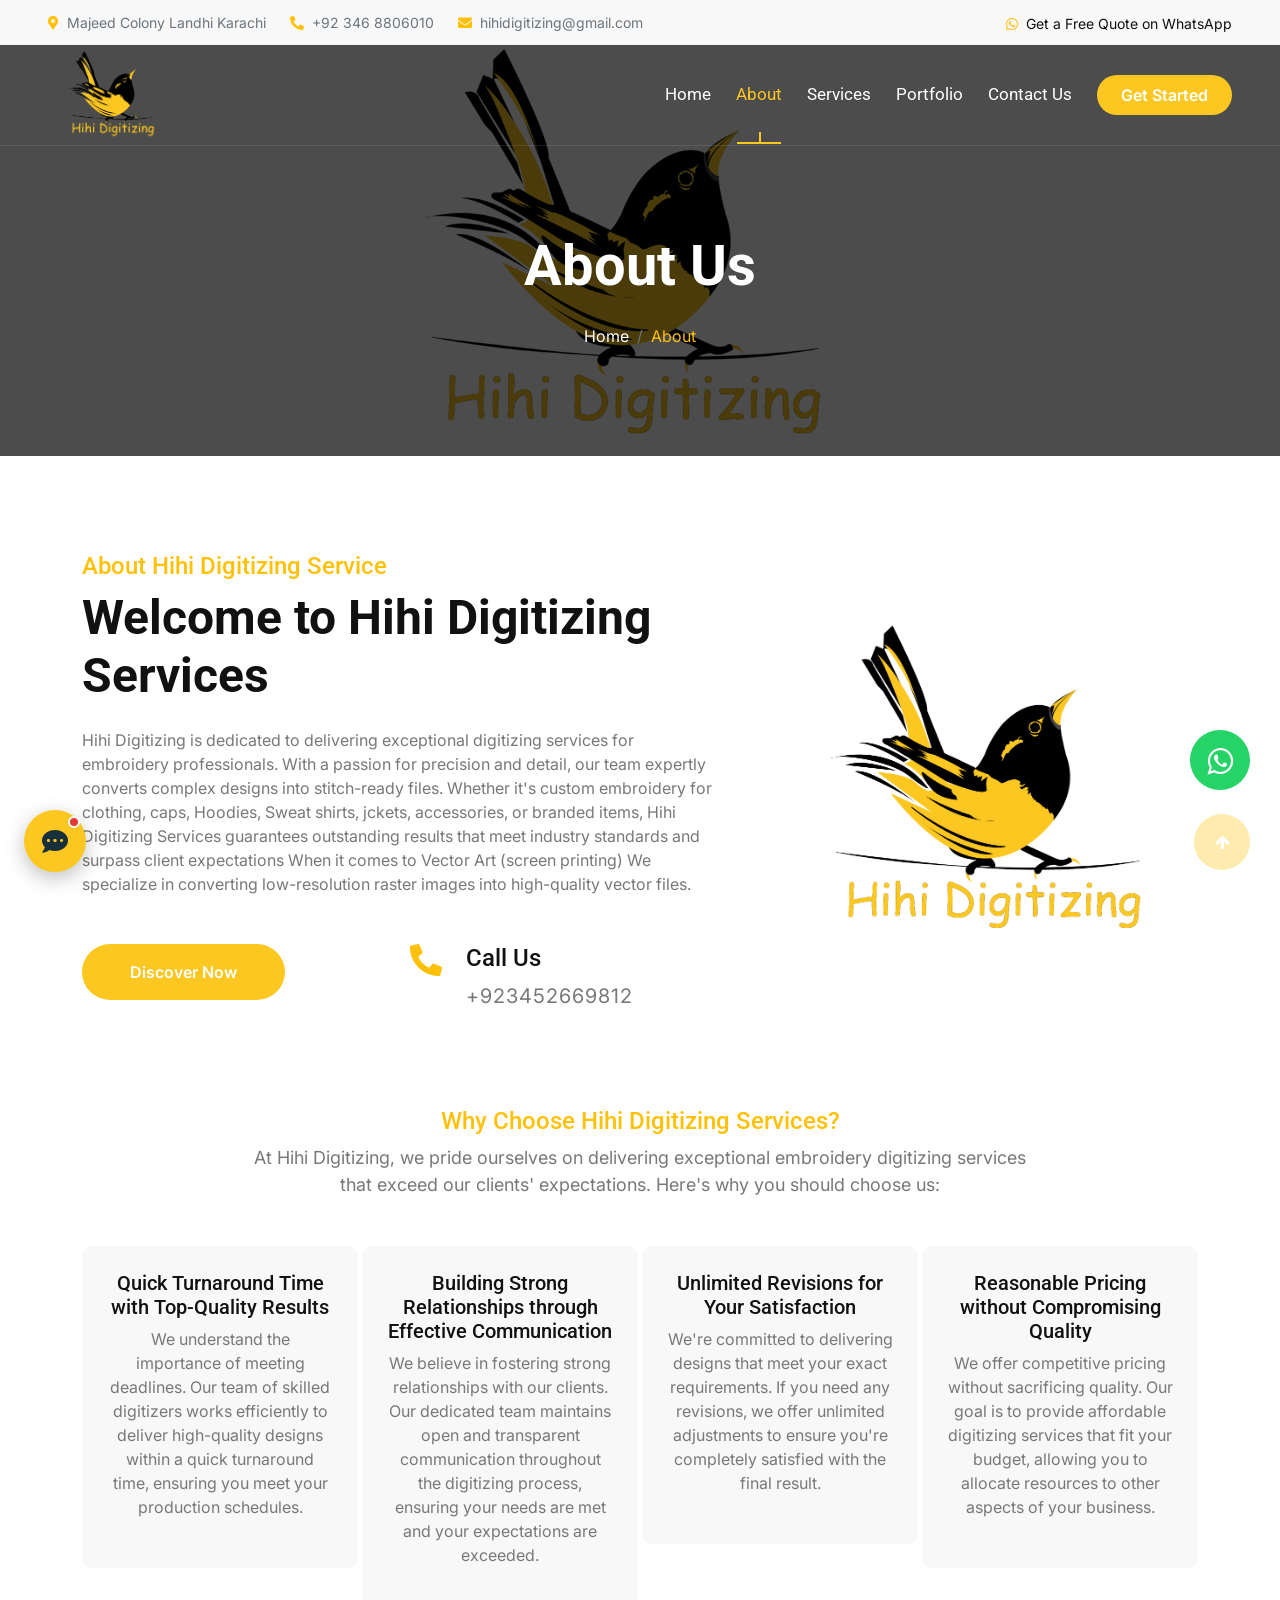
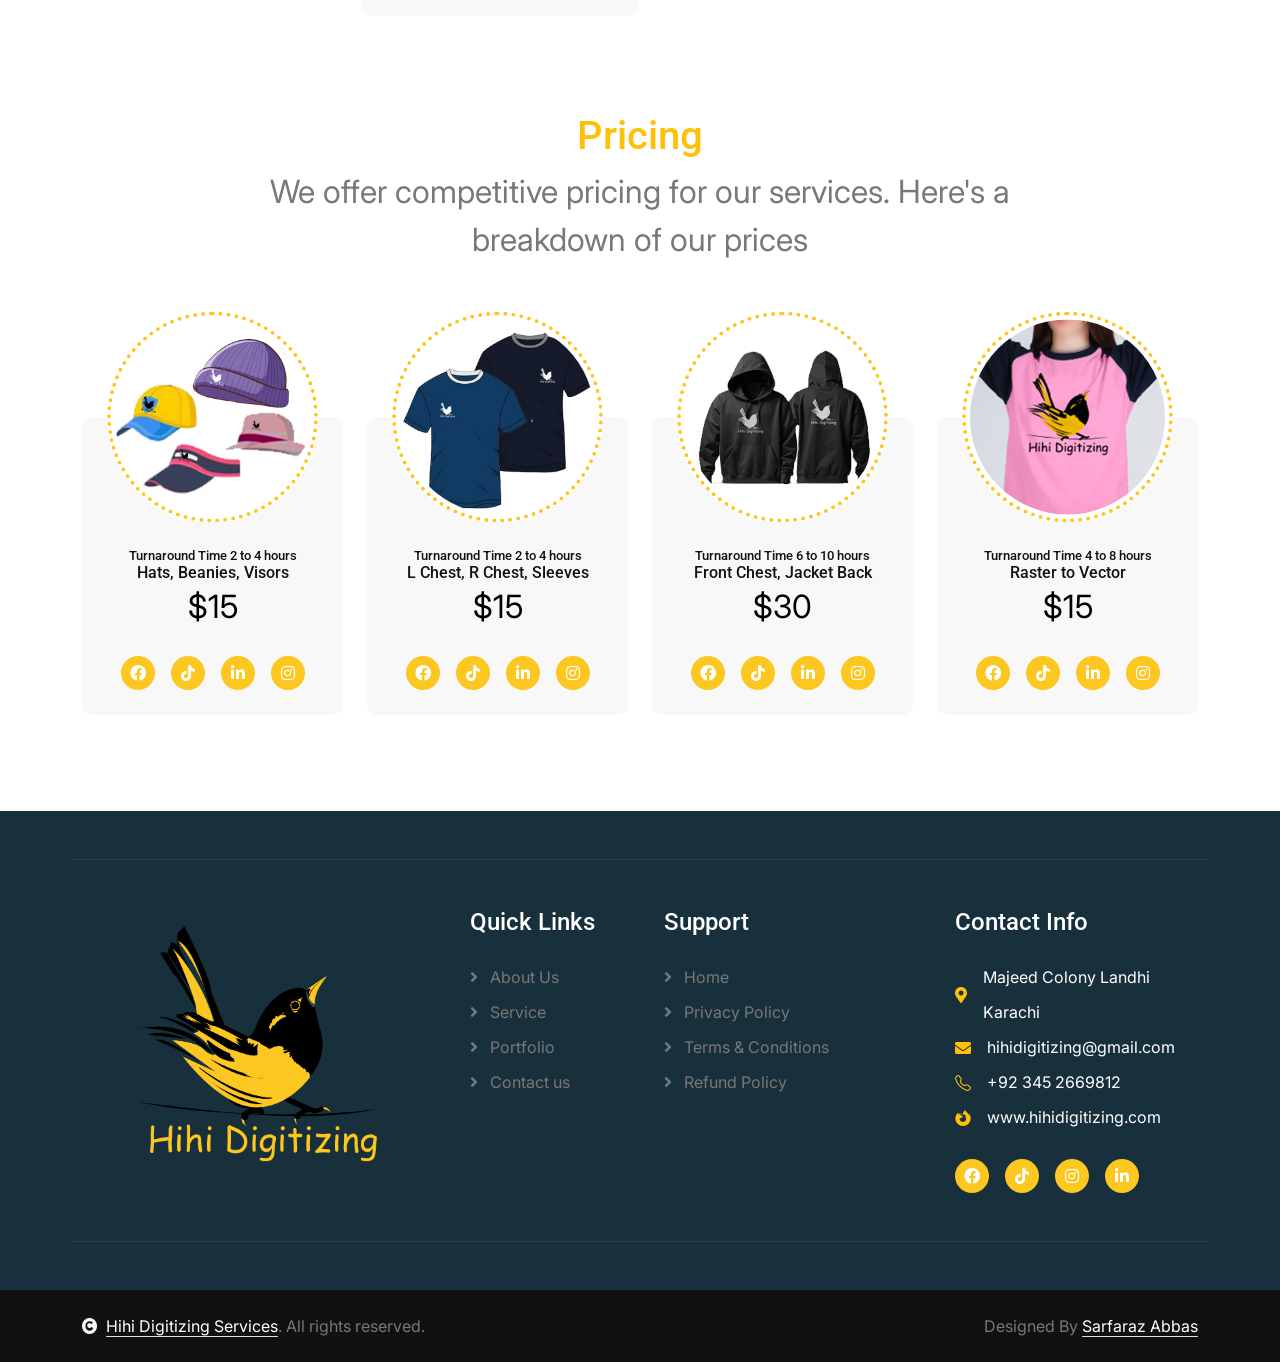
<file: about.html>
<!DOCTYPE html>
<html lang="en">

    <head>
        <meta charset="utf-8">
        <title>About Us | Hihi Digitizing Services</title>
        <meta content="width=device-width, initial-scale=1.0, viewport-fit=cover" name="viewport">
        <meta content="embroidery digitizing, vector art, raster to vector, 3D puff digitizing, patch digitizing, portrait digitizing, Karachi, Pakistan" name="keywords">
        <meta content="About Hihi Digitizing Services - a team of embroidery digitizing and vector art experts in Karachi." name="description">

        <!-- Google Web Fonts -->
        <link rel="preconnect" href="https://fonts.googleapis.com">
        <link rel="preconnect" href="https://fonts.gstatic.com" crossorigin>
        <link href="https://fonts.googleapis.com/css2?family=Inter:wght@100..900&family=Roboto:wght@400;500;700;900&display=swap" rel="stylesheet"> 

        <!-- Icon Font Stylesheet -->
        <link rel="stylesheet" href="https://use.fontawesome.com/releases/v5.15.4/css/all.css"/>
        <link href="https://cdn.jsdelivr.net/npm/bootstrap-icons@1.4.1/font/bootstrap-icons.css" rel="stylesheet">

        <!-- Libraries Stylesheet -->
        <link href="lib/animate/animate.min.css" rel="stylesheet">
        <link href="lib/lightbox/css/lightbox.min.css" rel="stylesheet">
        <link href="lib/owlcarousel/assets/owl.carousel.min.css" rel="stylesheet">


        <!-- Customized Bootstrap Stylesheet -->
        <link href="css/bootstrap.min.css" rel="stylesheet">

        <!-- Template Stylesheet -->
        <link href="css/style.css" rel="stylesheet">

  <!-- Meta Pixel Code -->
  <script>
    !function(f,b,e,v,n,t,s)
    {if(f.fbq)return;n=f.fbq=function(){n.callMethod?
    n.callMethod.apply(n,arguments):n.queue.push(arguments)};
    if(!f._fbq)f._fbq=n;n.push=n;n.loaded=!0;n.version='2.0';
    n.queue=[];t=b.createElement(e);t.async=!0;
    t.src=v;s=b.getElementsByTagName(e)[0];
    s.parentNode.insertBefore(t,s)}(window, document,'script',
    'https://connect.facebook.net/en_US/fbevents.js');
    fbq('init', '626139243197080');
    fbq('track', 'PageView');
    </script>
    <noscript><img height="1" width="1" style="display:none"
    src="https://www.facebook.com/tr?id=626139243197080&ev=PageView&noscript=1"
    /></noscript>
    <!-- End Meta Pixel Code -->


        <link href="css/chatbot.css" rel="stylesheet">
    <!-- App (PWA) -->
    <link rel="manifest" href="manifest.webmanifest">
    <meta name="theme-color" content="#FCC720">
    <meta name="mobile-web-app-capable" content="yes">
    <meta name="apple-mobile-web-app-capable" content="yes">
    <meta name="apple-mobile-web-app-status-bar-style" content="default">
    <meta name="apple-mobile-web-app-title" content="Hihi Digitizing">
    <link rel="apple-touch-icon" href="icons/apple-touch-icon.png">
    <link rel="icon" type="image/png" href="icons/favicon-64.png">
    <link href="css/app.css" rel="stylesheet">
</head>

    <body>

        <!-- Spinner Start -->
        <div id="spinner" class="show bg-white position-fixed translate-middle w-100 vh-100 top-50 start-50 d-flex align-items-center justify-content-center">
            <div class="spinner-border text-warning" style="width: 3rem; height: 3rem;" role="status">
                <span class="sr-only">Loading...</span>
            </div>
        </div>
        <!-- Spinner End -->

        <!-- Topbar Start -->
        <div class="container-fluid topbar bg-light px-5 d-none d-lg-block">
            <div class="row gx-0 align-items-center">
                <div class="col-lg-8 text-center text-lg-start mb-2 mb-lg-0">
                    <div class="d-flex flex-wrap">
                        <a href="https://www.google.com/maps/search/?api=1&query=Majeed+Colony+Landhi+Karachi" target="_blank" rel="noopener" class="text-muted small me-4"><i class="fas fa-map-marker-alt text-warning me-2"></i>Majeed Colony Landhi Karachi</a>
                        <a href="https://wa.me/923452669812" target="_blank" class="text-muted small me-4"><i class="fas fa-phone-alt text-warning me-2"></i>+92 346 8806010</a>
                        <a href="mailto:hihidigitizing@gmail.com" target="_blank" class="text-muted small me-0"><i class="fas fa-envelope text-warning me-2"></i>hihidigitizing@gmail.com</a>
                    </div>
                </div>
                <div class="col-lg-4 text-center text-lg-end">
                    <div class="d-inline-flex align-items-center" style="height: 45px;">
                    <a href="https://wa.me/923452669812?text=Hi%20Hihi%20Digitizing%2C%20I%20need%20a%20free%20quote." target="_blank" rel="noopener"><small class="me-0 text-dark"><i
                                class="fab fa-whatsapp text-warning me-2"></i>Get a Free Quote on WhatsApp</small></a>
                </div>
            </div>
        </div>
    </div>
    <!-- Topbar End -->

        <!-- Navbar & Hero Start -->
        <div class="container-fluid position-relative p-0">
            <nav class="navbar navbar-expand-lg navbar-light px-4 px-lg-5 py-3 py-lg-0">
                <a href="index.html" class="navbar-brand p-0">
                    <!-- <h1 class="text-warning"><i class="fas fa-search-dollar me-3"></i>Stocker</h1> -->
                    <img src="./img/logo png.png" alt="Logo">
                </a>
                <button class="navbar-toggler" type="button" data-bs-toggle="collapse" data-bs-target="#navbarCollapse">
                    <span class="fa fa-bars"></span>
                </button>
                <div class="collapse navbar-collapse" id="navbarCollapse">
                    <div class="navbar-nav ms-auto py-0">
                        <a href="index.html" class="nav-item nav-link">Home</a>
                        <a href="about.html" class="nav-item nav-link active">About</a>
                        <a href="service.html" class="nav-item nav-link">Services</a>
                        <a href="blog.html" class="nav-item nav-link">Portfolio</a>
                        <!-- <div class="nav-item dropdown">
                            <a href="#" class="nav-link" data-bs-toggle="dropdown">
                                <span class="dropdown-toggle">Pages</span>
                            </a> -->
                            <!-- <div class="dropdown-menu m-0"> -->
                                <!-- <a href="feature.html" class="dropdown-item">Our Features</a>
                                <a href="team.html" class="dropdown-item">Our team</a>
                                <a href="testimonial.html" class="dropdown-item">Testimonial</a>
                                <a href="offer.html" class="dropdown-item">Our offer</a>
                                <a href="FAQ.html" class="dropdown-item">FAQs</a>
                                <a href="404.html" class="dropdown-item">404 Page</a> -->
                            <!-- </div> -->
                        <!-- </div> -->
                        <a href="contact.html" class="nav-item nav-link">Contact Us</a>
                    </div>
                    <a href="contact.html" class="btn btn-primary rounded-pill py-2 px-4 my-3 my-lg-0 flex-shrink-0">Get Started</a>
                </div>
            </nav>

            <!-- Header Start -->
            <div class="container-fluid bg-breadcrumb">
                <div class="container text-center py-5" style="max-width: 900px;">
                    <h4 class="text-white display-4 mb-4 wow fadeInDown" data-wow-delay="0.1s">About Us</h4>
                    <ol class="breadcrumb d-flex justify-content-center mb-0 wow fadeInDown" data-wow-delay="0.3s">
                        <li class="breadcrumb-item"><a href="index.html">Home</a></li>
                        <!-- <li class="breadcrumb-item"><a href="#">Pages</a></li> -->
                        <li class="breadcrumb-item active text-warning">About</li>
                    </ol>    
                </div>
            </div>
            <!-- Header End -->
        </div>
        <!-- Navbar & Hero End -->


        <!-- Abvout Start -->
        <div class="container-fluid about py-5">
            <div class="container py-5">
                <div class="row g-5 align-items-center">
                    <div class="col-xl-7 wow fadeInLeft" data-wow-delay="0.2s">
                        <div>
                            <h4 class="text-warning">About Hihi Digitizing Service</h4>
                            <h1 class="display-5 mb-4">Welcome to Hihi Digitizing Services</h1>
                            <p class="mb-4">Hihi Digitizing is dedicated to delivering exceptional digitizing services for embroidery professionals.
                                With a passion for precision and detail, our team expertly converts complex designs into stitch-ready files. Whether it's custom embroidery for clothing, caps, Hoodies, Sweat shirts, jckets, accessories, or branded items, Hihi Digitizing Services guarantees outstanding results that meet industry standards and surpass client expectations
                                When it comes to Vector Art (screen printing)
                                We specialize in converting low-resolution raster images into high-quality vector files.
                            </p>
                            <div class="row g-4">
                                <div class="col-md-6 col-lg-6 col-xl-6">
                                    <div class="d-flex">
                                        <!-- <div><i class="fas fa-lightbulb fa-3x text-warning"></i></div>
                                        <div class="ms-4">
                                            <h4>Business Consuluting</h4>
                                            <p>Lorem ipsum dolor sit amet consectetur, adipisicing elit.</p>
                                        </div> -->
                                    </div>
                                </div>
                                <div class="col-md-6 col-lg-6 col-xl-6">
                                    <div class="d-flex">
                                        <!-- <div><i class="bi bi-bookmark-heart-fill fa-3x text-warning"></i></div>
                                        <div class="ms-4">
                                            <h4>Year Of Expertise</h4>
                                            <p>Lorem ipsum dolor sit amet consectetur, adipisicing elit.</p>
                                        </div> -->
                                    </div>
                                </div>
                                <div class="col-sm-6">
                                    <a href="#" class="btn btn-primary rounded-pill py-3 px-5 flex-shrink-0">Discover Now</a>
                                </div>
                                <div class="col-sm-6">
                                    <div class="d-flex">
                                        <i class="fas fa-phone-alt fa-2x text-warning me-4"></i>
                                        <div>
                                            <h4>Call Us</h4>
                                            <p class="mb-0 fs-5" style="letter-spacing: 1px;">+923452669812</p>
                                        </div>
                                    </div>
                                </div>
                            </div>
                        </div>
                    </div>
                    <div class="col-xl-5 wow fadeInRight" data-wow-delay="0.2s">
                        <div class=" rounded position-relative overflow-hidden">
                            <img src="img/logo png.png" class="img-fluid rounded w-100" alt="">
                            
                            <div class="" style="position: absolute; top: -15px; right: -15px;">
                                <!-- <img src="img/about-3.png" class="img-fluid" style="width: 150px; height: 150px; opacity: 0.7;" alt=""> -->
                            </div>
                            <div class="" style="position: absolute; top: -20px; left: 10px; transform: rotate(90deg);">
                                <!-- <img src="img/about-4.png" class="img-fluid" style="width: 100px; height: 150px; opacity: 0.9;" alt=""> -->
                            </div>
                            <div class="rounded-bottom">
                                <!-- <img src="img/about-5.jpg" class="img-fluid rounded-bottom w-100" alt=""> -->
                            </div>
                        </div>
                    </div>
                </div>
            </div>
        </div>
        <!-- About End -->

        <!-- Features Start -->
        <div class="container-fluid feature pb-5">
            <div class="container pb-5">
                <div class="text-center mx-auto pb-5 wow fadeInUp" data-wow-delay="0.2s" style="max-width: 800px;">
                    <h4 class="text-warning">Why Choose Hihi Digitizing Services?</h4>
                    <!-- <h1 class="display-5 mb-4">Connecting businesses, ideas, and people for greater impact.</h1> -->
                    <p class="mb-0" style="font-size: large;" >At Hihi Digitizing, we pride ourselves on delivering
                        exceptional embroidery digitizing
                        services that exceed our clients' expectations. Here's why you should choose us:
                    </p>
                </div>
                <div class="row g-1">
                    <div class="col-md-6 col-lg-6 col-xl-3 wow fadeInUp" data-wow-delay="0.2s">
                        <div class="feature-item p-4">
                            <!-- <div class="feature-icon p-4 mb-4"> -->
                                <!-- <i class="fas fa-chart-line fa-4x text-warning"></i> -->
                            <!-- </div> -->
                            <h5>Quick Turnaround Time with Top-Quality Results</h5>
                            <p class="mb-4">We understand the importance of meeting deadlines. Our team of skilled
                                digitizers works efficiently to deliver high-quality designs within a quick turnaround time,
                                ensuring you meet your production schedules.
                            </p>
                            <!-- <a class="btn btn-primary rounded-pill py-2 px-4" href="#">Learn More</a> -->
                        </div>
                    </div>
                    <div class="col-md-6 col-lg-6 col-xl-3 wow fadeInUp" data-wow-delay="0.4s">
                        <div class="feature-item p-4">
                            <!-- <div class="feature-icon p-4 mb-4"> -->
                                <!-- <i class="fas fa-university fa-4x text-warning"></i> -->
                            <!-- </div> -->
                            <h5>Building Strong Relationships through Effective Communication</h5>
                            <p class="mb-4">We believe in fostering strong relationships with our
                                clients. Our dedicated team maintains open and transparent communication throughout the
                                digitizing process, ensuring your needs are met and your expectations are exceeded.
                            </p>
                            <!-- <a class="btn btn-primary rounded-pill py-2 px-4" href="#">Learn More</a> -->
                        </div>
                    </div>
                    <div class="col-md-6 col-lg-6 col-xl-3 wow fadeInUp" data-wow-delay="0.6s">
                        <div class="feature-item p-4">
                            <!-- <div class="feature-icon p-4 mb-4"> -->
                                <!-- <i class="fas fa-file-alt fa-4x text-warning"></i> -->
                            <!-- </div> -->
                            <h5>Unlimited Revisions for Your Satisfaction</h5>
                            <p class="mb-4">We're committed to delivering designs that meet your exact requirements. If you
                                need any revisions, we offer unlimited adjustments to ensure you're completely satisfied
                                with the final result.
                            </p>
                            <!-- <a class="btn btn-primary rounded-pill py-2 px-4" href="#">Learn More</a> -->
                        </div>
                    </div>
                    <div class="col-md-6 col-lg-6 col-xl-3 wow fadeInUp" data-wow-delay="0.8s">
                        <div class="feature-item p-4">
                            <!-- <div class="feature-icon p-4 mb-4"> -->
                                <!-- <i class="fas fa-hand-holding-usd fa-4x text-warning"></i> -->
                            <!-- </div> -->
                            <h5>Reasonable Pricing without Compromising Quality</h5>
                            <p class="mb-4">We offer competitive pricing without sacrificing quality. Our goal is to provide
                                affordable digitizing services that fit your budget, allowing you to allocate resources to
                                other aspects of your business.
                            </p>
                            <!-- <a class="btn btn-primary rounded-pill py-2 px-4" href="#">Learn More</a> -->
                        </div>
                    </div>
                </div>
            </div>
        </div>
        <!-- Features End -->

        <!-- Team Start -->
        <div class="container-fluid team pb-5">
            <div class="container pb-5">
                <div class="text-center mx-auto pb-5 wow fadeInUp" data-wow-delay="0.2s" style="max-width: 800px;">
                    <h1 class="text-warning">Pricing</h1>
                    <!-- <h1 class="display-5 mb-4">Meet Our Advisers</h1> -->
                    <p class="mb-0" style="font-size: xx-large;">We offer competitive pricing for our services. Here's a
                        breakdown of our prices
                    </p>
                </div>
                <div class="row g-4">
                    <div class="col-md-6 col-lg-6 col-xl-3 wow fadeInUp" data-wow-delay="0.2s">
                        <div class="team-item">
                            <div class="team-img">
                                <img src="img/team-1.jpg" class="img-fluid" alt="">
                            </div>
                            <div class="team-title">
                                <h6 class="mb-0" style="font-size: small;">Turnaround Time 2 to 4 hours</h6>
                            <h5 class="mb-0" style="font-size: medium;"> Hats, Beanies, Visors</h5>

                                <p class="mb-0" style="font-size: xx-large;color: black;">$15</p>
                            </div>
                            <div class="team-icon">
                                <a class="btn btn-primary btn-sm-square rounded-circle me-3" href="https://www.facebook.com/people/HiHi-Digitizing-Services/61568439730688/" target="_blank"><i class="fab fa-facebook-f"></i></a>
                                <a class="btn btn-primary btn-sm-square rounded-circle me-3" href="https://www.tiktok.com/@hihi.digitizing.s" target="_blank"><i class="fab fa-tiktok"></i></a>
                                <a class="btn btn-primary btn-sm-square rounded-circle me-3" href="https://www.linkedin.com/in/hihi-digitizing-6009b4316" target="_blank" rel="noopener"><i class="fab fa-linkedin-in"></i></a>
                                <a class="btn btn-primary btn-sm-square rounded-circle me-0" href="https://www.instagram.com/hihidigitizingservices/" target="_blank"><i class="fab fa-instagram"></i></a>
                            </div>
                        </div>
                    </div>
                    <div class="col-md-6 col-lg-6 col-xl-3 wow fadeInUp" data-wow-delay="0.4s">
                        <div class="team-item">
                            <div class="team-img">
                                <img src="img/team-2.jpg" class="img-fluid" alt="">
                            </div>
                            <div class="team-title">
                                <h6 class="mb-0" style="font-size: small;">Turnaround Time 2 to 4 hours</h6>
                            <h5 class="mb-0" style="font-size: medium;">L Chest, R Chest, Sleeves</h5>

                                <p class="mb-0" style="font-size: xx-large;color: black;">$15</p>
                            </div>
                            <div class="team-icon">
                                <a class="btn btn-primary btn-sm-square rounded-circle me-3" href="https://www.facebook.com/people/HiHi-Digitizing-Services/61568439730688/" target="_blank"><i class="fab fa-facebook-f"></i></a>
                                <a class="btn btn-primary btn-sm-square rounded-circle me-3" href="https://www.tiktok.com/@hihi.digitizing.s" target="_blank"><i class="fab fa-tiktok"></i></a>
                                <a class="btn btn-primary btn-sm-square rounded-circle me-3" href="https://www.linkedin.com/in/hihi-digitizing-6009b4316" target="_blank" rel="noopener"><i class="fab fa-linkedin-in"></i></a>
                                <a class="btn btn-primary btn-sm-square rounded-circle me-0" href="https://www.instagram.com/hihidigitizingservices/" target="_blank"><i class="fab fa-instagram"></i></a>
                            </div>
                        </div>
                    </div>
                    <div class="col-md-6 col-lg-6 col-xl-3 wow fadeInUp" data-wow-delay="0.6s">
                        <div class="team-item">
                            <div class="team-img">
                                <img src="img/team-3.jpg" class="img-fluid" alt="">
                            </div>
                            <div class="team-title">
                                <h6 class="mb-0" style="font-size: small;">Turnaround Time 6 to 10 hours</h6>
                            <h5 class="mb-0" style="font-size: medium;" >Front Chest, Jacket Back</h5>

                                <p class="mb-0" style="font-size: xx-large;color: black;">$30</p>
                            </div>
                            <div class="team-icon">
                                <a class="btn btn-primary btn-sm-square rounded-circle me-3" href="https://www.facebook.com/people/HiHi-Digitizing-Services/61568439730688/" target="_blank"><i class="fab fa-facebook-f"></i></a>
                                <a class="btn btn-primary btn-sm-square rounded-circle me-3" href="https://www.tiktok.com/@hihi.digitizing.s" target="_blank"><i class="fab fa-tiktok"></i></a>
                                <a class="btn btn-primary btn-sm-square rounded-circle me-3" href="https://www.linkedin.com/in/hihi-digitizing-6009b4316" target="_blank" rel="noopener"><i class="fab fa-linkedin-in"></i></a>
                                <a class="btn btn-primary btn-sm-square rounded-circle me-0" href="https://www.instagram.com/hihidigitizingservices/" target="_blank"><i class="fab fa-instagram"></i></a>
                            </div>
                        </div>
                    </div>
                    <div class="col-md-6 col-lg-6 col-xl-3 wow fadeInUp" data-wow-delay="0.8s">
                        <div class="team-item">
                            <div class="team-img">
                                <img src="img/team-4.jpg" class="img-fluid" alt="">
                            </div>
                            <div class="team-title">
                                <h6 class="mb-0" style="font-size: small;">Turnaround Time 4 to 8 hours</h6>
                            <h5 class="mb-0" style="font-size: medium;">Raster to Vector</h5>

                                <p class="mb-0" style="font-size: xx-large;color: black;">$15</p>
                            </div>
                            <div class="team-icon">
                                <a class="btn btn-primary btn-sm-square rounded-circle me-3" href="https://www.facebook.com/people/HiHi-Digitizing-Services/61568439730688/" target="_blank"><i class="fab fa-facebook-f"></i></a>
                                <a class="btn btn-primary btn-sm-square rounded-circle me-3" href="https://www.tiktok.com/@hihi.digitizing.s" target="_blank"><i class="fab fa-tiktok"></i></a>
                                <a class="btn btn-primary btn-sm-square rounded-circle me-3" href="https://www.linkedin.com/in/hihi-digitizing-6009b4316" target="_blank" rel="noopener"><i class="fab fa-linkedin-in"></i></a>
                                <a class="btn btn-primary btn-sm-square rounded-circle me-0" href="https://www.instagram.com/hihidigitizingservices/" target="_blank"><i class="fab fa-instagram"></i></a>
                            </div>
                        </div>
                    </div>
                </div>
            </div>
        </div>
        <!-- Team End -->

        <!-- Footer Start -->
        <div class="container-fluid footer py-5 wow fadeIn" data-wow-delay="0.2s">
            <div class="container py-5 border-start-0 border-end-0" style="border: 1px solid; border-color: rgb(255, 255, 255, 0.08);">
                <div class="row g-5">
                    <div class="col-md-6 col-lg-6 col-xl-4">
                        <div class="footer-item">
                            <a href="index.html" class="p-0">
                                <!-- <h4 class="text-white"><i class="fas fa-search-dollar me-3"></i>Stocker</h4> -->
                                <img src="./img/logo png.png" alt="Logo">
                            </a>
                            <!-- <p class="mb-4">Dolor amet sit justo amet elitr clita ipsum elitr est.Lorem ipsum dolor sit amet, consectetur adipiscing...</p>
                            <div class="d-flex">
                                <a href="#" class="bg-primary d-flex rounded align-items-center py-2 px-3 me-2">
                                    <i class="fas fa-apple-alt text-white"></i>
                                    <div class="ms-3">
                                        <small class="text-white">Download on the</small>
                                        <h6 class="text-white">App Store</h6>
                                    </div>
                                </a>
                                <a href="#" class="bg-dark d-flex rounded align-items-center py-2 px-3 ms-2">
                                    <i class="fas fa-play text-warning"></i>
                                    <div class="ms-3">
                                        <small class="text-white">Get it on</small>
                                        <h6 class="text-white">Google Play</h6>
                                    </div>
                                </a> -->
                            <!-- </div> -->
                        </div>
                    </div>
                    <div class="col-md-6 col-lg-6 col-xl-2">
                        <div class="footer-item">
                            <h4 class="text-white mb-4">Quick Links</h4>
                            <a href="about.html"><i class="fas fa-angle-right me-2"></i> About Us</a>
                            <a href="service.html"><i class="fas fa-angle-right me-2"></i> Service</a>
                            <a href="blog.html"><i class="fas fa-angle-right me-2"></i> Portfolio</a>
                            <!-- <a href="#"><i class="fas fa-angle-right me-2"></i> Tickets</a>
                            <a href="#"><i class="fas fa-angle-right me-2"></i> Blog</a> -->
                            <a href="contact.html"><i class="fas fa-angle-right me-2"></i> Contact us</a>
                        </div>
                    </div>
                    <div class="col-md-6 col-lg-6 col-xl-3">
                        <div class="footer-item">
                            <h4 class="text-white mb-4">Support</h4>
                            <a href="index.html"><i class="fas fa-angle-right me-2"></i> Home</a>
                            <a href="Privacy Policy.html" target="_blank"><i class="fas fa-angle-right me-2"></i> Privacy Policy</a>
                            <a href="Terms and conditions.html" target="_blank"><i class="fas fa-angle-right me-2"></i> Terms & Conditions</a>
                            <a href="Refund Policy.html" target="_blank"><i class="fas fa-angle-right me-2"></i> Refund Policy</a>
                            <!-- <a href="#"><i class="fas fa-angle-right me-2"></i> FAQ</a> -->
                            <!-- <a href="#"><i class="fas fa-angle-right me-2"></i> Help</a> -->
                        </div>
                    </div>
                    <div class="col-md-6 col-lg-6 col-xl-3">
                        <div class="footer-item">
                            <h4 class="text-white mb-4">Contact Info</h4>
                            <div class="d-flex align-items-center">
                                <i class="fas fa-map-marker-alt text-warning me-3"></i>
                                <p class="text-white mb-0">Majeed Colony Landhi Karachi</p>
                            </div>
                            <div class="d-flex align-items-center">
                                <i class="fas fa-envelope text-warning me-3"></i>
                                <a href="mailto:hihidigitizing@gmail.com"><p class="text-white mb-0">hihidigitizing@gmail.com</p></a>
                            </div>
                            <div class="d-flex align-items-center">
                                <i class="bi bi-telephone text-warning me-3"></i>
                                <a href="https://wa.me/923452669812" target="_blank" rel="noopener"><p class="text-white mb-0">+92 345 2669812</p></a>
                            </div>
                            <div class="d-flex align-items-center mb-4">
                                <i class="fab fa-firefox-browser text-warning me-3"></i>
                                <a href="https://www.hihidigitizing.com"><p class="text-white mb-0">www.hihidigitizing.com</p></a>
                            </div>
                            <div class="d-flex">
                                <a class="btn btn-primary btn-sm-square rounded-circle me-3" target="_blank" href="https://www.facebook.com/people/HiHi-Digitizing-Services/61568439730688/"><i class="fab fa-facebook-f text-white"></i></a>
                                <a class="btn btn-primary btn-sm-square rounded-circle me-3" target="_blank" href="https://www.tiktok.com/@hihi.digitizing.s"><i class="fab fa-tiktok text-white"></i></a>
                                <a class="btn btn-primary btn-sm-square rounded-circle me-3" target="_blank" href="https://www.instagram.com/hihidigitizingservices/"><i class="fab fa-instagram text-white"></i></a>
                                <a class="btn btn-primary btn-sm-square rounded-circle me-0" target="_blank" href="https://linkedin.com/in/hihi-digitizing-6009b4316"><i class="fab fa-linkedin-in text-white"></i></a>
                            </div>
                        </div>
                    </div>
                </div>
            </div>
        </div>
        <!-- Footer End -->
        
        <!-- Copyright Start -->
        <div class="container-fluid copyright py-4">
            <div class="container">
                <div class="row g-4 align-items-center">
                    <div class="col-md-6 text-center text-md-start mb-md-0">
                        <span class="text-body"><i class="fas fa-copyright text-light me-2"></i><a href="index.html" class="border-bottom text-white">Hihi Digitizing Services</a>. All rights reserved.</span>
                    </div>
                    <div class="col-md-6 text-center text-md-end text-body">
                        <!--/*** This template is free as long as you keep the below author’s credit link/attribution link/backlink. ***/-->
                        <!--/*** If you'd like to use the template without the below author’s credit link/attribution link/backlink, ***/-->
                        <!--/*** you can purchase the Credit Removal License from "https://htmlcodex.com/credit-removal". ***/-->
                        Designed By <a class="border-bottom text-white" href="https://www.facebook.com/@sarfaraz.abbas1" target="_blank">Sarfaraz Abbas</a> 
                    </div>
                </div>
            </div>
        </div>
        <!-- Copyright End -->


        <!-- Back to Top -->
        <a href="#" class="btn btn-primary btn-lg-square rounded-circle back-to-top"><i class="fa fa-arrow-up"></i></a>   

        
        <!-- JavaScript Libraries -->
        <script src="https://ajax.googleapis.com/ajax/libs/jquery/3.6.4/jquery.min.js"></script>
        <script src="https://cdn.jsdelivr.net/npm/bootstrap@5.0.0/dist/js/bootstrap.bundle.min.js"></script>
        <script src="lib/wow/wow.min.js"></script>
        <script src="lib/easing/easing.min.js"></script>
        <script src="lib/waypoints/waypoints.min.js"></script>
        <script src="lib/counterup/counterup.min.js"></script>
        <script src="lib/lightbox/js/lightbox.min.js"></script>
        <script src="lib/owlcarousel/owl.carousel.min.js"></script>

        <!-- Start of WhatsApp button -->
    <link rel="stylesheet" href="https://maxcdn.bootstrapcdn.com/font-awesome/4.5.0/css/font-awesome.min.css">
    <a href="https://wa.me/923452669812" class="float" target="_blank">
        <i class="fa fa-whatsapp my-float"></i>
    </a>
    <!-- CSS -->
    <style>
        .float {
            position: fixed;
            width: 60px;
            height: 60px;
            bottom: 100px;
            right: 30px;
            background-color: #25D366;
            color: #FFF;
            border-radius: 50px;
            text-align: center;
            font-size: 30px;
            /* box-shadow: 2px 2px 3px #ffe70c; */
            z-index: 100;
        }

        .my-float {
            margin-top: 16px;
        }
    </style>
    <!-- End of WhatsApp button -->
        

        <!-- Template Javascript -->
        <script src="js/main.js"></script>
    <script src="js/chatbot.js"></script>
    <script src="js/app.js"></script>
    </body>

</html>
</file>
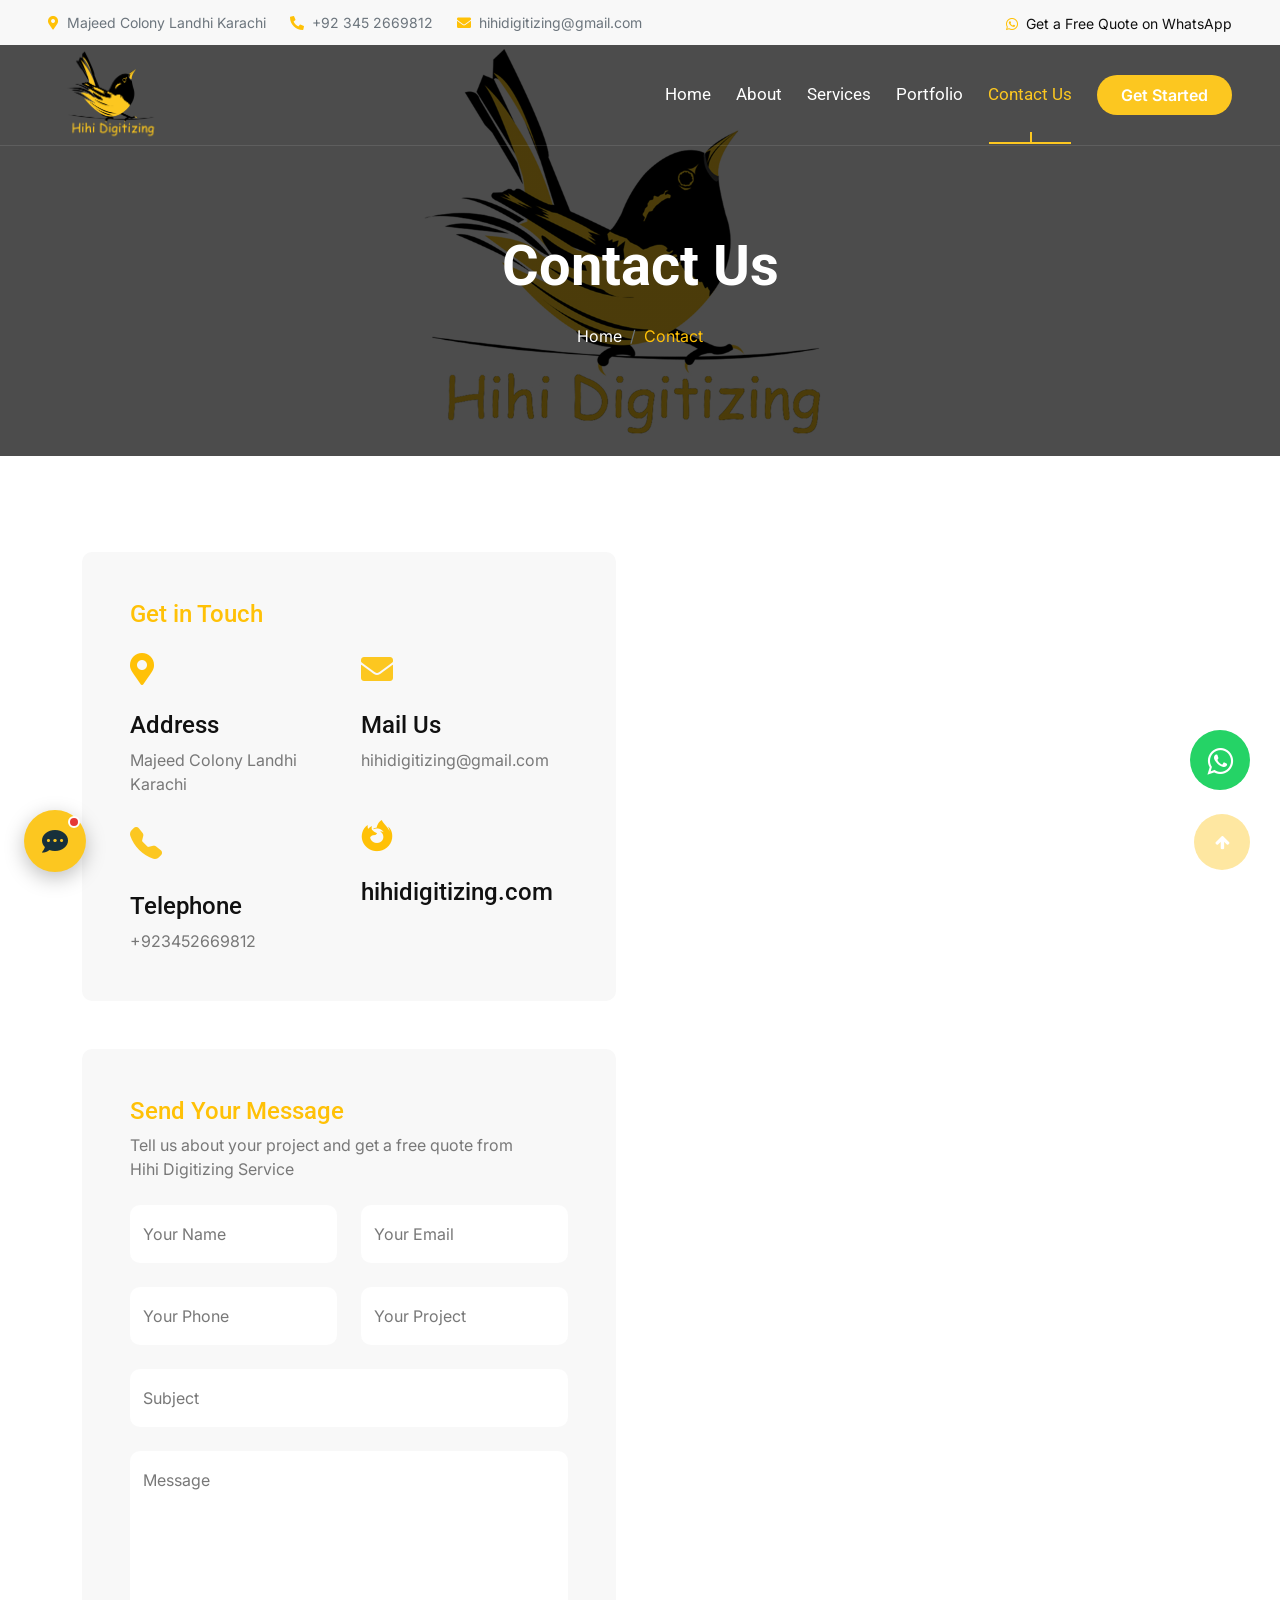
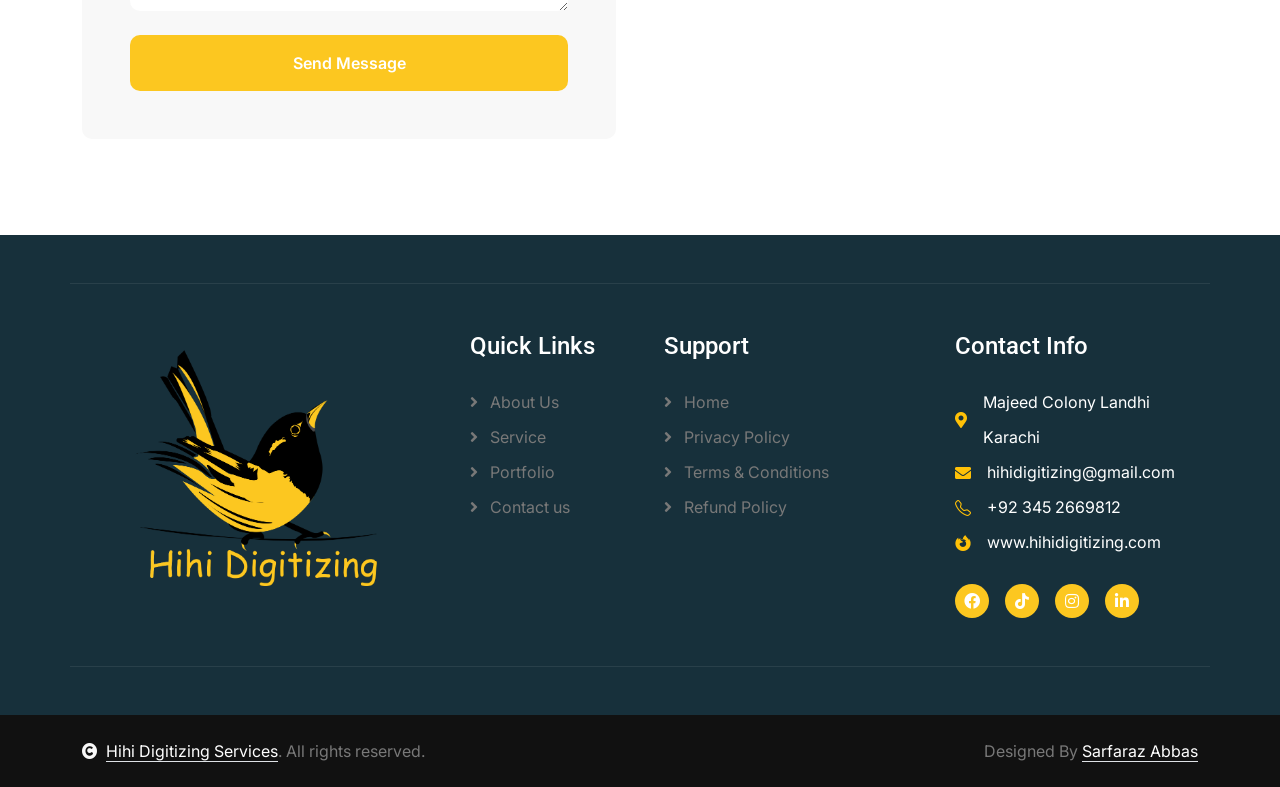
<file: contact.html>
<!DOCTYPE html>
<html lang="en">

    <head>
        <meta charset="utf-8">
        <title>Contact Us & Free Quote | Hihi Digitizing Services</title>
        <meta content="width=device-width, initial-scale=1.0, viewport-fit=cover" name="viewport">
        <meta content="embroidery digitizing, vector art, raster to vector, 3D puff digitizing, patch digitizing, portrait digitizing, Karachi, Pakistan" name="keywords">
        <meta content="Contact Hihi Digitizing Services for a free embroidery digitizing or vector art quote." name="description">

        <!-- Google Web Fonts -->
        <link rel="preconnect" href="https://fonts.googleapis.com">
        <link rel="preconnect" href="https://fonts.gstatic.com" crossorigin>
        <link href="https://fonts.googleapis.com/css2?family=Inter:wght@100..900&family=Roboto:wght@400;500;700;900&display=swap" rel="stylesheet"> 

        <!-- Icon Font Stylesheet -->
        <link rel="stylesheet" href="https://use.fontawesome.com/releases/v5.15.4/css/all.css"/>
        <link href="https://cdn.jsdelivr.net/npm/bootstrap-icons@1.4.1/font/bootstrap-icons.css" rel="stylesheet">

        <!-- Libraries Stylesheet -->
        <link href="lib/animate/animate.min.css" rel="stylesheet">
        <link href="lib/lightbox/css/lightbox.min.css" rel="stylesheet">
        <link href="lib/owlcarousel/assets/owl.carousel.min.css" rel="stylesheet">


        <!-- Customized Bootstrap Stylesheet -->
        <link href="css/bootstrap.min.css" rel="stylesheet">

        <!-- Template Stylesheet -->
        <link href="css/style.css" rel="stylesheet">

          <!-- Meta Pixel Code -->
<script>
    !function(f,b,e,v,n,t,s)
    {if(f.fbq)return;n=f.fbq=function(){n.callMethod?
    n.callMethod.apply(n,arguments):n.queue.push(arguments)};
    if(!f._fbq)f._fbq=n;n.push=n;n.loaded=!0;n.version='2.0';
    n.queue=[];t=b.createElement(e);t.async=!0;
    t.src=v;s=b.getElementsByTagName(e)[0];
    s.parentNode.insertBefore(t,s)}(window, document,'script',
    'https://connect.facebook.net/en_US/fbevents.js');
    fbq('init', '626139243197080');
    fbq('track', 'PageView');
    </script>
    <noscript><img height="1" width="1" style="display:none"
    src="https://www.facebook.com/tr?id=626139243197080&ev=PageView&noscript=1"
    /></noscript>
    <!-- End Meta Pixel Code -->
        <link href="css/chatbot.css" rel="stylesheet">
    <!-- App (PWA) -->
    <link rel="manifest" href="manifest.webmanifest">
    <meta name="theme-color" content="#FCC720">
    <meta name="mobile-web-app-capable" content="yes">
    <meta name="apple-mobile-web-app-capable" content="yes">
    <meta name="apple-mobile-web-app-status-bar-style" content="default">
    <meta name="apple-mobile-web-app-title" content="Hihi Digitizing">
    <link rel="apple-touch-icon" href="icons/apple-touch-icon.png">
    <link rel="icon" type="image/png" href="icons/favicon-64.png">
    <link href="css/app.css" rel="stylesheet">
</head>

    <body>

        <!-- Spinner Start -->
        <div id="spinner" class="show bg-white position-fixed translate-middle w-100 vh-100 top-50 start-50 d-flex align-items-center justify-content-center">
            <div class="spinner-border text-warning" style="width: 3rem; height: 3rem;" role="status">
                <span class="sr-only">Loading...</span>
            </div>
        </div>
        <!-- Spinner End -->

        <!-- Topbar Start -->
        <div class="container-fluid topbar bg-light px-5 d-none d-lg-block">
            <div class="row gx-0 align-items-center">
                <div class="col-lg-8 text-center text-lg-start mb-2 mb-lg-0">
                    <div class="d-flex flex-wrap">
                        <a href="https://www.google.com/maps/search/?api=1&query=Majeed+Colony+Landhi+Karachi" target="_blank" rel="noopener" class="text-muted small me-4"><i class="fas fa-map-marker-alt text-warning me-2"></i>Majeed Colony Landhi Karachi</a>
                        <a href="https://wa.me/923452669812" target="_blank" class="text-muted small me-4"><i class="fas fa-phone-alt text-warning me-2"></i>+92 345 2669812</a>
                        <a href="mailto:hihidigitizing@gmail.com" target="_blank" class="text-muted small me-0"><i class="fas fa-envelope text-warning me-2"></i>hihidigitizing@gmail.com</a>
                    </div>
                </div>
                <div class="col-lg-4 text-center text-lg-end">
                    <div class="d-inline-flex align-items-center" style="height: 45px;">
                    <a href="https://wa.me/923452669812?text=Hi%20Hihi%20Digitizing%2C%20I%20need%20a%20free%20quote." target="_blank" rel="noopener"><small class="me-0 text-dark"><i
                                class="fab fa-whatsapp text-warning me-2"></i>Get a Free Quote on WhatsApp</small></a>
                </div>
            </div>
        </div>
    </div>
    <!-- Topbar End -->

        <!-- Navbar & Hero Start -->
        <div class="container-fluid position-relative p-0">
            <nav class="navbar navbar-expand-lg navbar-light px-4 px-lg-5 py-3 py-lg-0">
                <a href="index.html" class="navbar-brand p-0">
                    <!-- <h1 class="text-warning"><i class="fas fa-search-dollar me-3"></i>Stocker</h1> -->
                    <img src="./img/logo png.png" alt="Logo">
                </a>
                <button class="navbar-toggler" type="button" data-bs-toggle="collapse" data-bs-target="#navbarCollapse">
                    <span class="fa fa-bars"></span>
                </button>
                <div class="collapse navbar-collapse" id="navbarCollapse">
                    <div class="navbar-nav ms-auto py-0">
                        <a href="index.html" class="nav-item nav-link">Home</a>
                        <a href="about.html" class="nav-item nav-link">About</a>
                        <a href="service.html" class="nav-item nav-link">Services</a>
                        <a href="blog.html" class="nav-item nav-link">Portfolio</a>
                        <!-- <div class="nav-item dropdown">
                            <a href="#" class="nav-link" data-bs-toggle="dropdown">
                                <span class="dropdown-toggle">Pages</span>
                            </a>
                            <div class="dropdown-menu m-0">
                                <a href="feature.html" class="dropdown-item">Our Features</a>
                                <a href="team.html" class="dropdown-item">Our team</a>
                                <a href="testimonial.html" class="dropdown-item">Testimonial</a>
                                <a href="offer.html" class="dropdown-item">Our offer</a>
                                <a href="FAQ.html" class="dropdown-item">FAQs</a>
                                <a href="404.html" class="dropdown-item">404 Page</a>
                            </div>
                        </div> -->
                        <a href="contact.html" class="nav-item nav-link active">Contact Us</a>
                    </div>
                    <a href="contact.html" class="btn btn-primary rounded-pill py-2 px-4 my-3 my-lg-0 flex-shrink-0">Get Started</a>
                </div>
            </nav>

            <!-- Header Start -->
            <div class="container-fluid bg-breadcrumb">
                <div class="container text-center py-5" style="max-width: 900px;">
                    <h4 class="text-white display-4 mb-4 wow fadeInDown" data-wow-delay="0.1s">Contact Us</h4>
                    <ol class="breadcrumb d-flex justify-content-center mb-0 wow fadeInDown" data-wow-delay="0.3s">
                        <li class="breadcrumb-item"><a href="index.html">Home</a></li>
                        <!-- <li class="breadcrumb-item"><a href="#">Pages</a></li> -->
                        <li class="breadcrumb-item active text-warning">Contact</li>
                    </ol>    
                </div>
            </div>
            <!-- Header End -->
        </div>
        <!-- Navbar & Hero End -->

        <!-- Contact Start -->
        <div class="container-fluid contact py-5">
            <div class="container py-5">
                <div class="row g-5">
                    <div class="col-xl-6">
                        <div class="wow fadeInUp" data-wow-delay="0.2s">
                            <div class="bg-light rounded p-5 mb-5">
                                <h4 class="text-warning mb-4">Get in Touch</h4>
                                <div class="row g-4">
                                    <div class="col-md-6">
                                        <div class="contact-add-item">
                                            <div class="contact-icon text-warning mb-4">
                                                <i class="fas fa-map-marker-alt fa-2x"></i>
                                            </div>
                                            <div>
                                                <h4>Address</h4>
                                                <p class="mb-0">Majeed Colony Landhi Karachi</p>
                                            </div>
                                        </div>
                                    </div>
                                    <div class="col-md-6">
                                        <div class="contact-add-item">
                                            <div class="contact-icon text-warning mb-4">
                                                <a href=""mailto:hihidigitizing@gmail.com"><i class="fas fa-envelope fa-2x"></i></a>
                                            </div>
                                            <div>
                                                <h4>Mail Us</h4>
                                                <p class="mb-0">hihidigitizing@gmail.com</p>
                                            </div>
                                        </div>
                                    </div>
                                    <div class="col-md-6">
                                        <div class="contact-add-item">
                                            <div class="contact-icon text-warning mb-4">
                                                <a href="https://wa.me/923452669812" target="_blank"><i class="bi bi-telephone-fill fa-2x"></i></a>
                                            </div>
                                            <div>
                                                <h4>Telephone</h4>
                                                <p class="mb-0">+923452669812</p>
                                            </div>
                                        </div>
                                    </div>
                                    <div class="col-md-6">
                                        <div class="contact-add-item">
                                            <div class="contact-icon text-warning mb-4">
                                                <i class="fab fa-firefox-browser fa-2x"></i>
                                            </div>
                                            <div>
                                                <h4>hihidigitizing.com</h4>
                                                <!-- <p class="mb-0">(+012) 3456 7890</p> -->
                                            </div>
                                        </div>
                                    </div>
                                </div>
                            </div>
                            <div class="bg-light p-5 rounded h-100 wow fadeInUp" data-wow-delay="0.2s">
                                <h4 class="text-warning">Send Your Message</h4>
                                <p class="mb-4">Tell us about your project and get a free quote from <br>Hihi Digitizing Service</p>
                                    <form action="https://api.web3forms.com/submit" method="POST">
                                        
                                        
                                    <div class="row g-4">
                                <input type="hidden" name="access_key" value="155367e9-f085-428d-9ec9-90934658d0c1">
                                       
                              
                                        <div class="col-lg-12 col-xl-6">
                                            <div class="form-floating">
                                                <input type="text" name="name" class="form-control border-0" id="name" placeholder="Your Name">
                                                <label for="name">Your Name</label>
                                            </div>
                                        </div>
                                        <div class="col-lg-12 col-xl-6">
                                            <div class="form-floating">
                                                <input type="email" name="email" class="form-control border-0" id="email" required placeholder="Your Email">
                                                <label for="email">Your Email</label>
                                            </div>
                                        </div>
                                        <div class="col-lg-12 col-xl-6">
                                            <div class="form-floating">
                                                <input type="tel" name="phone" class="form-control border-0" id="phone" placeholder="Phone">
                                                <label for="phone">Your Phone</label>
                                            </div>
                                        </div>
                                        <div class="col-lg-12 col-xl-6">
                                            <div class="form-floating">
                                                <input type="text" name="project" class="form-control border-0" id="project" placeholder="Project">
                                                <label for="project">Your Project</label>
                                            </div>
                                        </div>
                                        <div class="col-12">
                                            <div class="form-floating">
                                                <input type="text" name="subject" class="form-control border-0" id="subject" placeholder="Subject">
                                                <label for="subject">Subject</label>
                                            </div>
                                        </div>
                                        <div class="col-12">
                                            <div class="form-floating">
                                                <textarea name="message" class="form-control border-0" placeholder="Leave a message here" id="message" style="height: 160px"></textarea>
                                                <label for="message">Message</label>
                                            </div>

                                        </div>
                                        <div class="col-12">
                                            <button class="btn btn-primary w-100 py-3" type="submit">Send Message</button>
                                        </div>
                                    </div>
                                </form>
                            </div>
                        </div>
                    </div>
                    <div class="col-xl-6 wow fadeInRight" data-wow-delay="0.2s">
                        <div class="rounded h-100">
                            <iframe class="rounded h-100 w-100" 
                            style="height: 400px;" src="https://www.google.com/maps/embed?pb=!1m18!1m12!1m3!1d3620.8511031735097!2d67.22929074999999!3d24.8347651!2m3!1f0!2f0!3f0!3m2!1i1024!2i768!4f13.1!3m3!1m2!1s0x3eb330565caa197d%3A0x6414ab9deb0aa4ea!2sMajeed%20Colony%20Landhi%20Town%2C%20Karachi%2C%20Karachi%20City%2C%20Sindh!5e0!3m2!1sen!2s!4v1732608864403!5m2!1sen!2s" 
                            loading="lazy" referrerpolicy="no-referrer-when-downgrade"></iframe>
                        </div>
                    </div>
                </div>
            </div>
        </div>
        <!-- Contact End -->

        <!-- Footer Start -->
        <div class="container-fluid footer py-5 wow fadeIn" data-wow-delay="0.2s">
            <div class="container py-5 border-start-0 border-end-0" style="border: 1px solid; border-color: rgb(255, 255, 255, 0.08);">
                <div class="row g-5">
                    <div class="col-md-6 col-lg-6 col-xl-4">
                        <div class="footer-item">
                            <a href="index.html" class="p-0">
                                <!-- <h4 class="text-white"><i class="fas fa-search-dollar me-3"></i>Stocker</h4> -->
                                <img src="./img/logo png.png" alt="Logo">
                            </a>
                            <!-- <p class="mb-4">Dolor amet sit justo amet elitr clita ipsum elitr est.Lorem ipsum dolor sit amet, consectetur adipiscing...</p>
                            <div class="d-flex">
                                <a href="#" class="bg-primary d-flex rounded align-items-center py-2 px-3 me-2">
                                    <i class="fas fa-apple-alt text-white"></i>
                                    <div class="ms-3">
                                        <small class="text-white">Download on the</small>
                                        <h6 class="text-white">App Store</h6>
                                    </div>
                                </a>
                                <a href="#" class="bg-dark d-flex rounded align-items-center py-2 px-3 ms-2">
                                    <i class="fas fa-play text-warning"></i>
                                    <div class="ms-3">
                                        <small class="text-white">Get it on</small>
                                        <h6 class="text-white">Google Play</h6>
                                    </div>
                                </a>
                            </div> -->
                        </div>
                    </div>
                    <div class="col-md-6 col-lg-6 col-xl-2">
                        <div class="footer-item">
                            <h4 class="text-white mb-4">Quick Links</h4>
                            <a href="about.html"><i class="fas fa-angle-right me-2"></i> About Us</a>
                            <a href="service.html"><i class="fas fa-angle-right me-2"></i> Service</a>
                            <a href="blog.html"><i class="fas fa-angle-right me-2"></i> Portfolio</a>
                            <!-- <a href="#"><i class="fas fa-angle-right me-2"></i> Tickets</a> -->
                            <!-- <a href="#"><i class="fas fa-angle-right me-2"></i> Blog</a> -->
                            <a href="contact.html"><i class="fas fa-angle-right me-2"></i> Contact us</a>
                        </div>
                    </div>
                    <div class="col-md-6 col-lg-6 col-xl-3">
                        <div class="footer-item">
                            <h4 class="text-white mb-4">Support</h4>
                            <a href="index.html"><i class="fas fa-angle-right me-2"></i> Home</a>
                            <a href="Privacy Policy.html" target="_blank"><i class="fas fa-angle-right me-2"></i> Privacy Policy</a>
                            <a href="Terms and conditions.html" target="_blank"><i class="fas fa-angle-right me-2"></i> Terms & Conditions</a>
                            <a href="Refund Policy.html" target="_blank"><i class="fas fa-angle-right me-2"></i> Refund Policy</a>
                            <!-- <a href="#"><i class="fas fa-angle-right me-2"></i> FAQ</a> -->
                            <!-- <a href="#"><i class="fas fa-angle-right me-2"></i> Help</a> -->
                        </div>
                    </div>
                    <div class="col-md-6 col-lg-6 col-xl-3">
                        <div class="footer-item">
                            <h4 class="text-white mb-4">Contact Info</h4>
                            <div class="d-flex align-items-center">
                                <i class="fas fa-map-marker-alt text-warning me-3"></i>
                                <p class="text-white mb-0">Majeed Colony Landhi Karachi</p>
                            </div>
                            <div class="d-flex align-items-center">
                                <i class="fas fa-envelope text-warning me-3"></i>
                                <a href="mailto:hihidigitizing@gmail.com" target="_blank"><p class="text-white mb-0">hihidigitizing@gmail.com</p></a>
                            </div>
                            <div class="d-flex align-items-center">
                                <i class="bi bi-telephone text-warning me-3"></i>
                                <a href="https://wa.me/923452669812" target="_blank" rel="noopener"><p class="text-white mb-0">+92 345 2669812</p></a>
                            </div>
                            <div class="d-flex align-items-center mb-4">
                                <i class="fab fa-firefox-browser text-warning me-3"></i>
                                <a href="https://www.hihidigitizing.com"><p class="text-white mb-0">www.hihidigitizing.com</p></a>
                            </div>
                            <div class="d-flex">
                                <a class="btn btn-primary btn-sm-square rounded-circle me-3" target="_blank" href="https://www.facebook.com/people/HiHi-Digitizing-Services/61568439730688/"><i class="fab fa-facebook-f text-white"></i></a>
                                <a class="btn btn-primary btn-sm-square rounded-circle me-3" target="_blank" href="https://www.tiktok.com/@hihi.digitizing.s"><i class="fab fa-tiktok text-white"></i></a>
                                <a class="btn btn-primary btn-sm-square rounded-circle me-3" target="_blank" href="https://www.instagram.com/hihidigitizingservices/"><i class="fab fa-instagram text-white"></i></a>
                                <a class="btn btn-primary btn-sm-square rounded-circle me-0" target="_blank" href="https://linkedin.com/in/hihi-digitizing-6009b4316"><i class="fab fa-linkedin-in text-white"></i></a>
                            </div>
                        </div>
                    </div>
                </div>
            </div>
        </div>
        <!-- Footer End -->
        
        <!-- Copyright Start -->
        <div class="container-fluid copyright py-4">
            <div class="container">
                <div class="row g-4 align-items-center">
                    <div class="col-md-6 text-center text-md-start mb-md-0">
                        <span class="text-body"><i class="fas fa-copyright text-light me-2"></i><a href="index.html" class="border-bottom text-white">Hihi Digitizing Services</a>. All rights reserved.</span>
                    </div>
                    <div class="col-md-6 text-center text-md-end text-body">
                        <!--/*** This template is free as long as you keep the below author’s credit link/attribution link/backlink. ***/-->
                        <!--/*** If you'd like to use the template without the below author’s credit link/attribution link/backlink, ***/-->
                        <!--/*** you can purchase the Credit Removal License from "https://htmlcodex.com/credit-removal". ***/-->
                        Designed By <a class="border-bottom text-white" href="https://www.facebook.com/@sarfaraz.abbas1" target="_blank">Sarfaraz Abbas</a>
                    </div>
                </div>
            </div>
        </div>
        <!-- Copyright End -->


        <!-- Back to Top -->
        <a href="#" class="btn btn-primary btn-lg-square rounded-circle back-to-top"><i class="fa fa-arrow-up"></i></a>   

        
        <!-- JavaScript Libraries -->
        <script src="https://ajax.googleapis.com/ajax/libs/jquery/3.6.4/jquery.min.js"></script>
        <script src="https://cdn.jsdelivr.net/npm/bootstrap@5.0.0/dist/js/bootstrap.bundle.min.js"></script>
        <script src="lib/wow/wow.min.js"></script>
        <script src="lib/easing/easing.min.js"></script>
        <script src="lib/waypoints/waypoints.min.js"></script>
        <script src="lib/counterup/counterup.min.js"></script>
        <script src="lib/lightbox/js/lightbox.min.js"></script>
        <script src="lib/owlcarousel/owl.carousel.min.js"></script>

        <!-- Start of WhatsApp button -->
    <link rel="stylesheet" href="https://maxcdn.bootstrapcdn.com/font-awesome/4.5.0/css/font-awesome.min.css">
    <a href="https://wa.me/923452669812" class="float" target="_blank">
        <i class="fa fa-whatsapp my-float"></i>
    </a>
    <!-- CSS -->
    <style>
        .float {
            position: fixed;
            width: 60px;
            height: 60px;
            bottom: 100px;
            right: 30px;
            background-color: #25D366;
            color: #FFF;
            border-radius: 50px;
            text-align: center;
            font-size: 30px;
            /* box-shadow: 2px 2px 3px #ffe70c; */
            z-index: 100;
        }

        .my-float {
            margin-top: 16px;
        }
    </style>
    <!-- End of WhatsApp button -->
        

        <!-- Template Javascript -->
        <script src="js/main.js"></script>
    <script src="js/chatbot.js"></script>
    <script src="js/app.js"></script>
    </body>

</html>
</file>
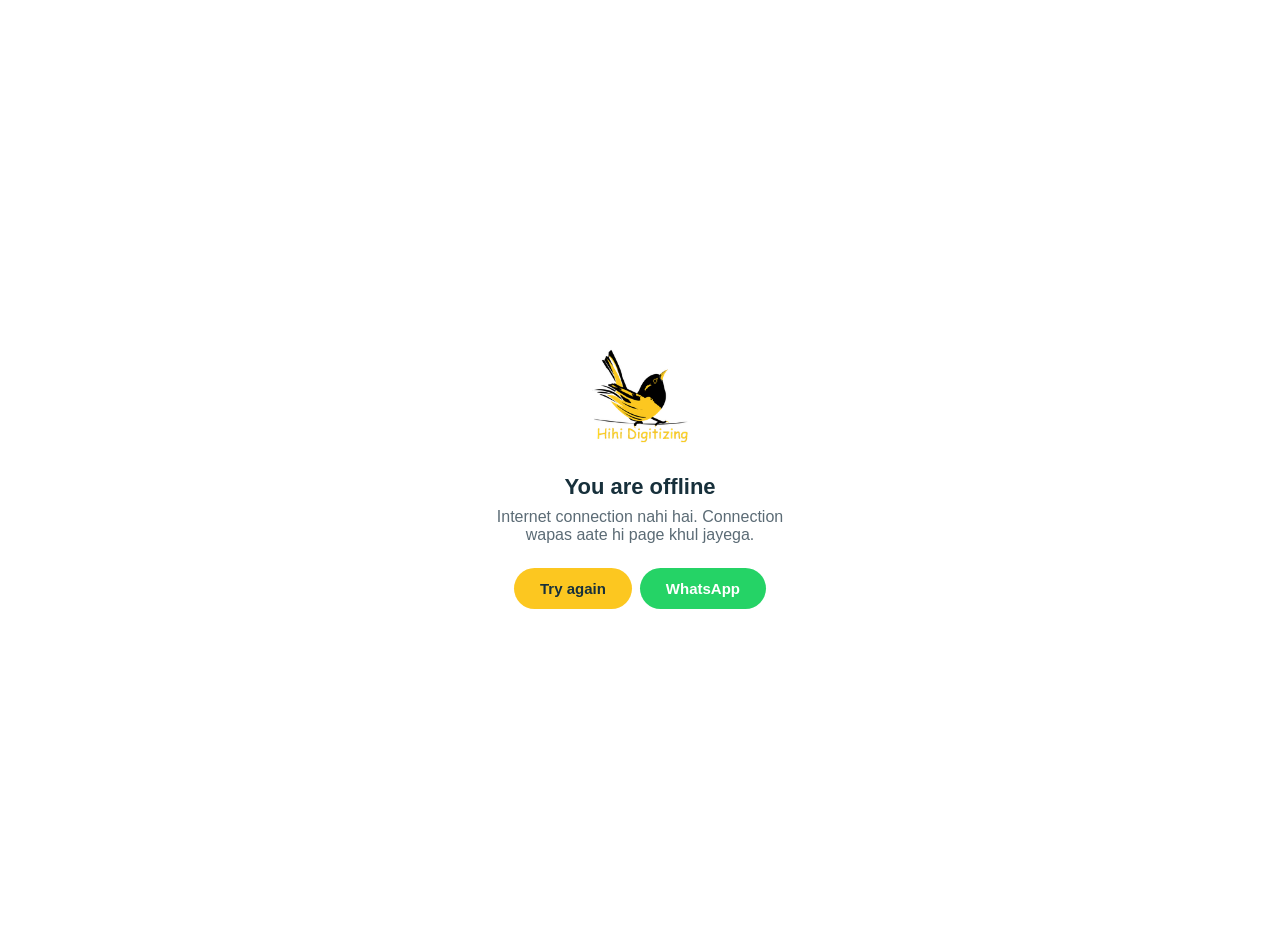
<file: offline.html>
<!DOCTYPE html>
<html lang="en"><head><meta charset="utf-8"><meta name="viewport" content="width=device-width, initial-scale=1">
<title>Offline | Hihi Digitizing</title><meta name="theme-color" content="#FCC720">
<style>
body{margin:0;min-height:100vh;display:flex;flex-direction:column;align-items:center;justify-content:center;text-align:center;font-family:Inter,Arial,sans-serif;background:#fff;color:#17303B;padding:24px}
img{width:120px;margin-bottom:18px}h1{font-size:22px;margin:0 0 8px}p{margin:0 0 20px;color:#5b6b75;max-width:320px}
a,button{background:#FCC720;color:#17303B;border:0;border-radius:24px;padding:12px 26px;font:600 15px Inter,Arial;text-decoration:none;cursor:pointer;margin:4px}
a.wa{background:#25D366;color:#fff}
</style></head><body>
<img src="icons/icon-192.png" alt="Hihi Digitizing">
<h1>You are offline</h1>
<p>Internet connection nahi hai. Connection wapas aate hi page khul jayega.</p>
<div><button onclick="location.reload()">Try again</button><a class="wa" href="https://wa.me/923452669812">WhatsApp</a></div>
</body></html>
</file>
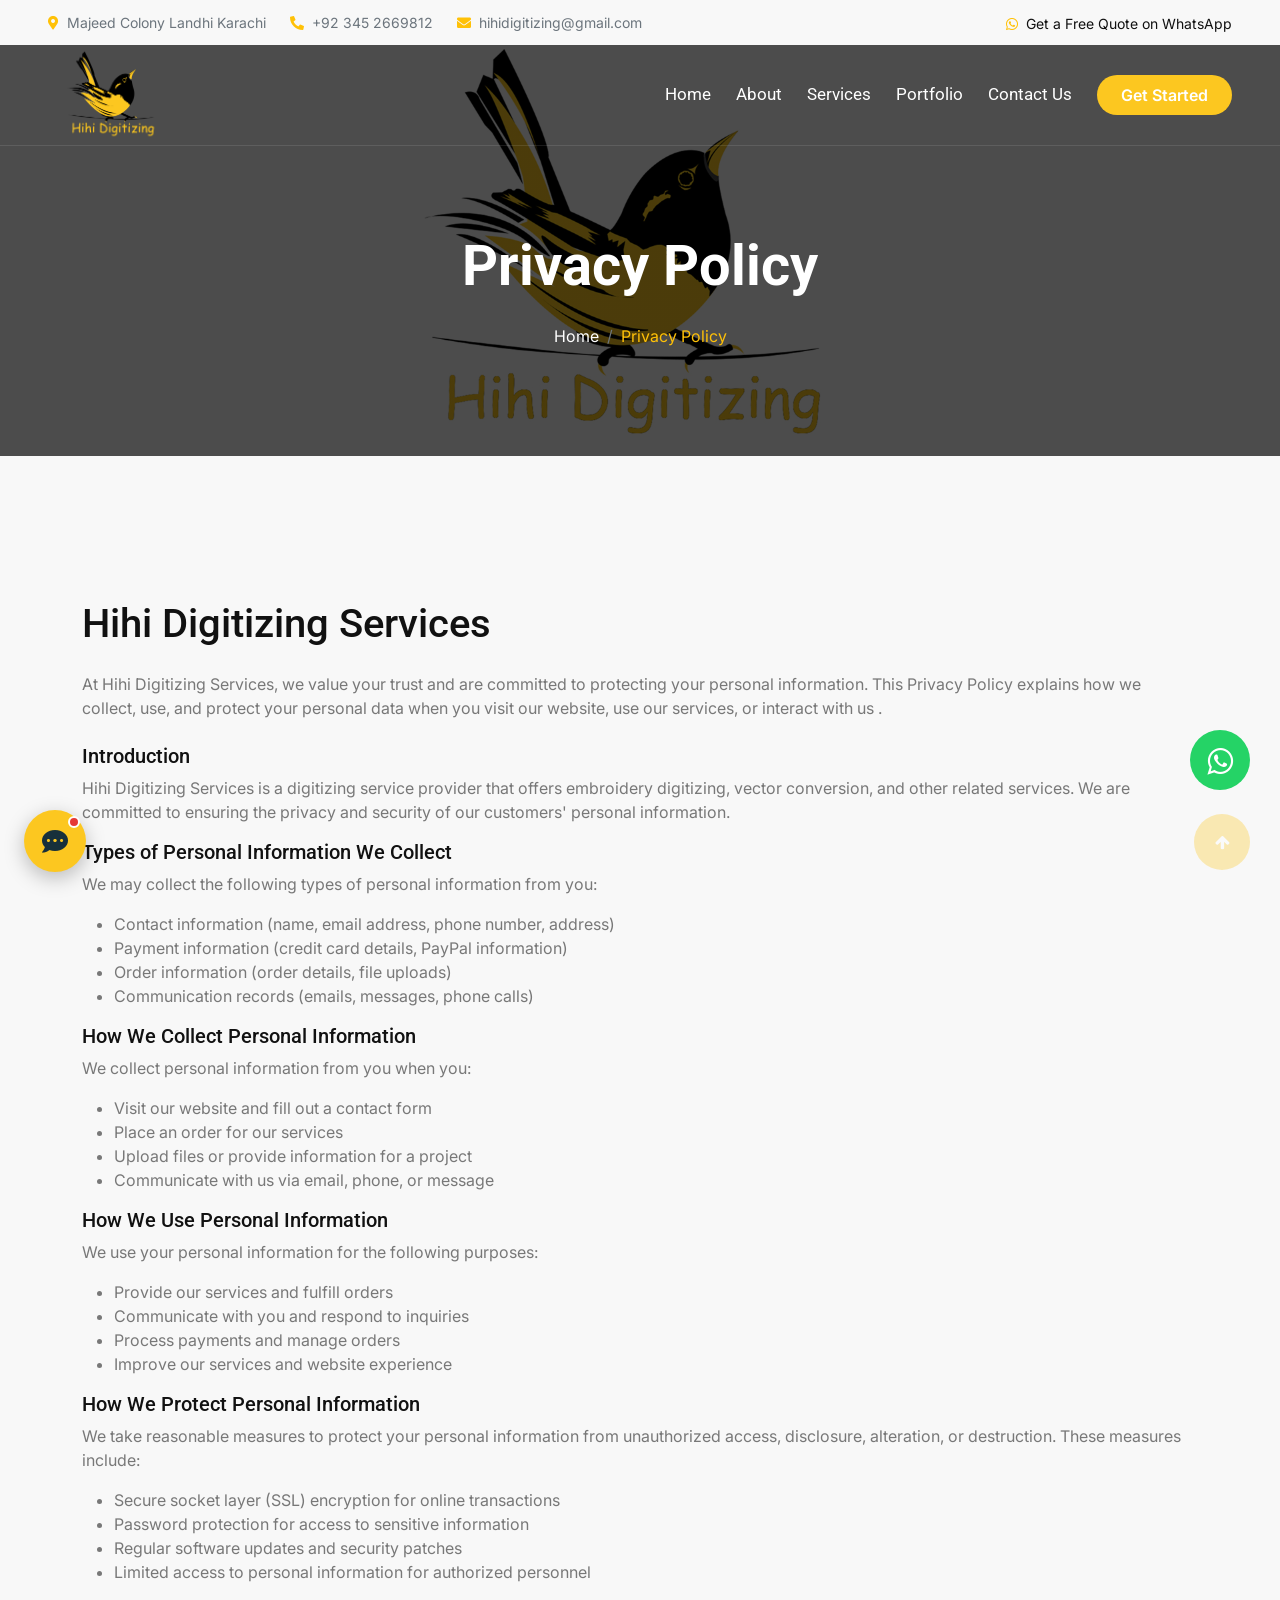
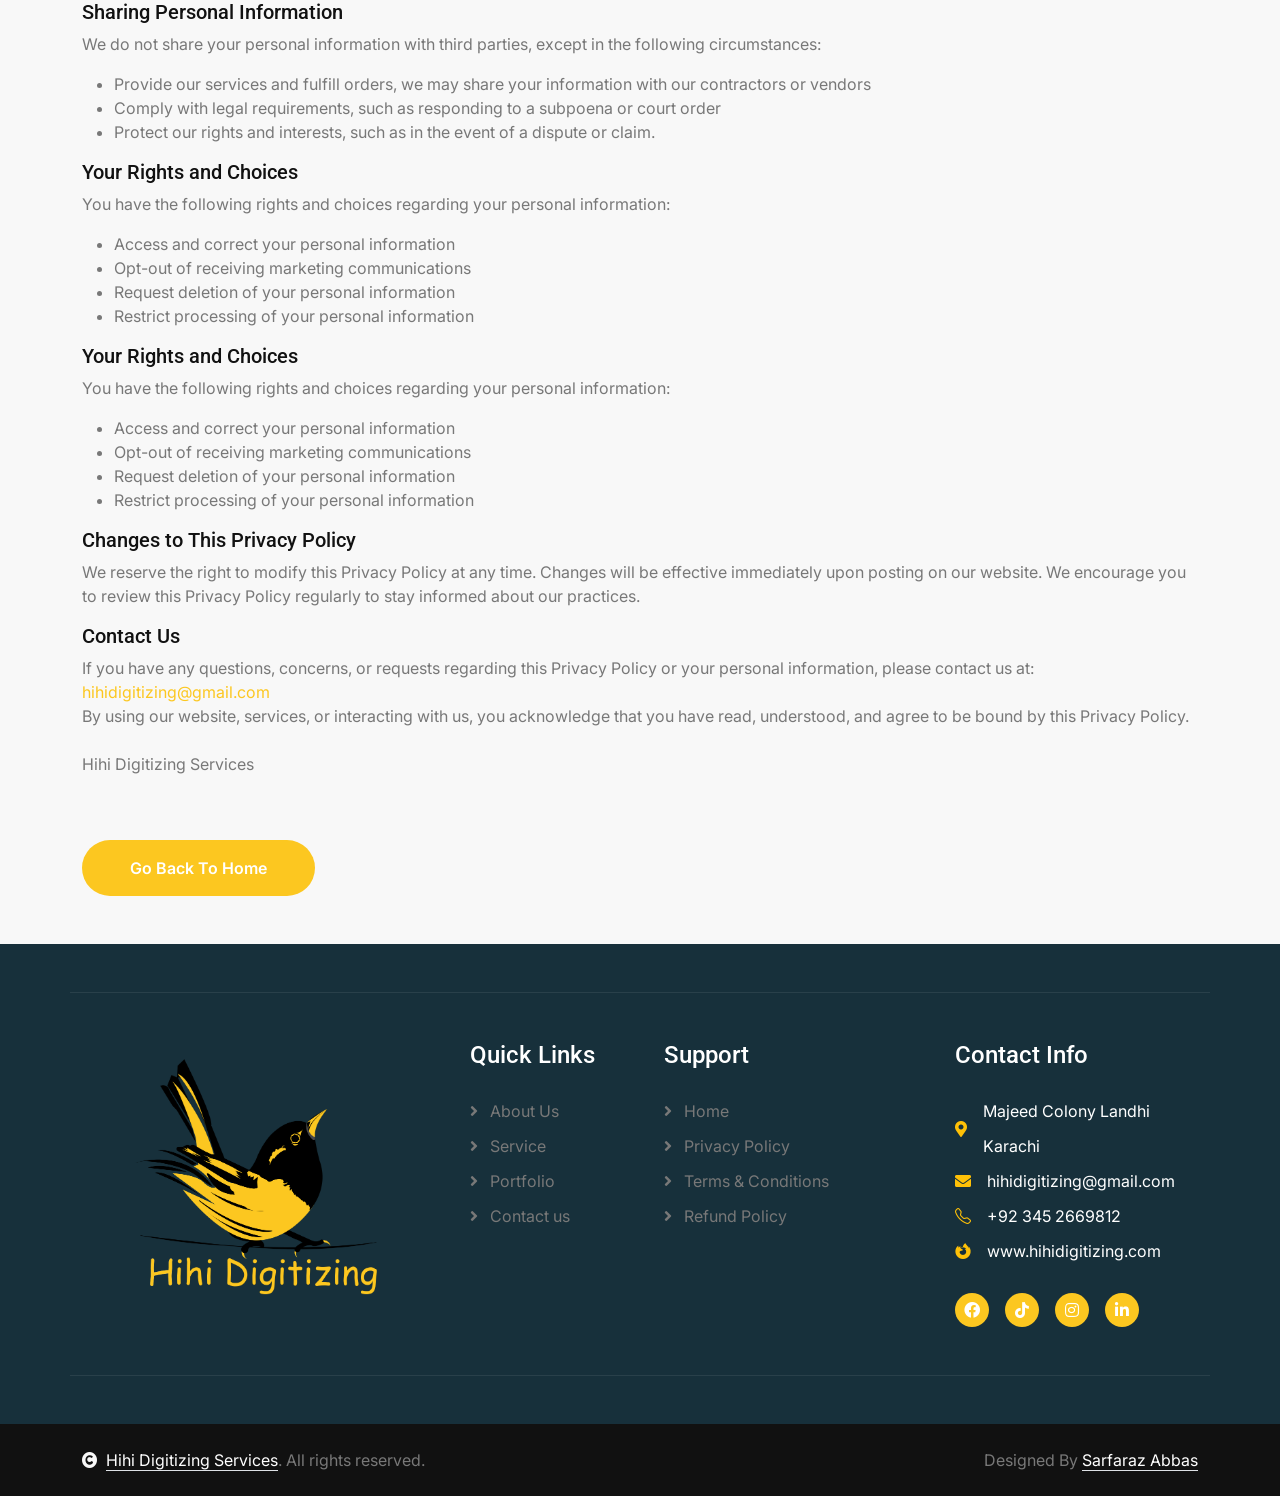
<file: Privacy Policy.html>
<!DOCTYPE html>
<html lang="en">

<head>
    <meta charset="utf-8">
    <title>Privacy Policy | Hihi Digitizing Services</title>
    <meta content="width=device-width, initial-scale=1.0, viewport-fit=cover" name="viewport">
    <meta content="embroidery digitizing, vector art, raster to vector, 3D puff digitizing, patch digitizing, portrait digitizing, Karachi, Pakistan" name="keywords">
    <meta content="Hihi Digitizing Services - embroidery digitizing and vector art, Karachi." name="description">

    <!-- Google Web Fonts -->
    <link rel="preconnect" href="https://fonts.googleapis.com">
    <link rel="preconnect" href="https://fonts.gstatic.com" crossorigin>
    <link
        href="https://fonts.googleapis.com/css2?family=Inter:wght@100..900&family=Roboto:wght@400;500;700;900&display=swap"
        rel="stylesheet">

    <!-- Icon Font Stylesheet -->
    <link rel="stylesheet" href="https://use.fontawesome.com/releases/v5.15.4/css/all.css" />
    <link href="https://cdn.jsdelivr.net/npm/bootstrap-icons@1.4.1/font/bootstrap-icons.css" rel="stylesheet">

    <!-- Libraries Stylesheet -->
    <link href="lib/animate/animate.min.css" rel="stylesheet">
    <link href="lib/lightbox/css/lightbox.min.css" rel="stylesheet">
    <link href="lib/owlcarousel/assets/owl.carousel.min.css" rel="stylesheet">


    <!-- Customized Bootstrap Stylesheet -->
    <link href="css/bootstrap.min.css" rel="stylesheet">

    <!-- Template Stylesheet -->
    <link href="css/style.css" rel="stylesheet">

  <!-- Meta Pixel Code -->
  <script>
    !function(f,b,e,v,n,t,s)
    {if(f.fbq)return;n=f.fbq=function(){n.callMethod?
    n.callMethod.apply(n,arguments):n.queue.push(arguments)};
    if(!f._fbq)f._fbq=n;n.push=n;n.loaded=!0;n.version='2.0';
    n.queue=[];t=b.createElement(e);t.async=!0;
    t.src=v;s=b.getElementsByTagName(e)[0];
    s.parentNode.insertBefore(t,s)}(window, document,'script',
    'https://connect.facebook.net/en_US/fbevents.js');
    fbq('init', '626139243197080');
    fbq('track', 'PageView');
    </script>
    <noscript><img height="1" width="1" style="display:none"
    src="https://www.facebook.com/tr?id=626139243197080&ev=PageView&noscript=1"
    /></noscript>
    <!-- End Meta Pixel Code -->

    <link href="css/chatbot.css" rel="stylesheet">
    <!-- App (PWA) -->
    <link rel="manifest" href="manifest.webmanifest">
    <meta name="theme-color" content="#FCC720">
    <meta name="mobile-web-app-capable" content="yes">
    <meta name="apple-mobile-web-app-capable" content="yes">
    <meta name="apple-mobile-web-app-status-bar-style" content="default">
    <meta name="apple-mobile-web-app-title" content="Hihi Digitizing">
    <link rel="apple-touch-icon" href="icons/apple-touch-icon.png">
    <link rel="icon" type="image/png" href="icons/favicon-64.png">
    <link href="css/app.css" rel="stylesheet">
</head>

<body>

    <!-- Spinner Start -->
    <div id="spinner"
        class="show bg-white position-fixed translate-middle w-100 vh-100 top-50 start-50 d-flex align-items-center justify-content-center">
        <div class="spinner-border text-warning" style="width: 3rem; height: 3rem;" role="status">
            <span class="sr-only">Loading...</span>
        </div>
    </div>
    <!-- Spinner End -->

    <!-- Topbar Start -->
    <div class="container-fluid topbar bg-light px-5 d-none d-lg-block">
        <div class="row gx-0 align-items-center">
            <div class="col-lg-8 text-center text-lg-start mb-2 mb-lg-0">
                <div class="d-flex flex-wrap">
                    <a href="https://www.google.com/maps/search/?api=1&query=Majeed+Colony+Landhi+Karachi" target="_blank" rel="noopener" class="text-muted small me-4"><i
                            class="fas fa-map-marker-alt text-warning me-2"></i>Majeed Colony Landhi Karachi</a>
                    <a href="https://wa.me/923452669812" target="_blank" class="text-muted small me-4"><i
                            class="fas fa-phone-alt text-warning me-2"></i>+92 345 2669812</a>
                    <a href="mailto:hihidigitizing@gmail.com" class="text-muted small me-0"><i
                            class="fas fa-envelope text-warning me-2"></i>hihidigitizing@gmail.com</a>
                </div>
            </div>
            <div class="col-lg-4 text-center text-lg-end">
                <div class="d-inline-flex align-items-center" style="height: 45px;">
                    <a href="https://wa.me/923452669812?text=Hi%20Hihi%20Digitizing%2C%20I%20need%20a%20free%20quote." target="_blank" rel="noopener"><small class="me-0 text-dark"><i
                                class="fab fa-whatsapp text-warning me-2"></i>Get a Free Quote on WhatsApp</small></a>
                </div>
            </div>
        </div>
    </div>
    <!-- Topbar End -->

    <!-- Navbar & Hero Start -->
    <div class="container-fluid position-relative p-0">
        <nav class="navbar navbar-expand-lg navbar-light px-4 px-lg-5 py-3 py-lg-0">
            <a href="index.html" class="navbar-brand p-0">
                <!-- <h1 class="text-warning"><i class="fas fa-search-dollar me-3"></i>Stocker</h1> -->
                <img src="./img/logo png.png" alt="Logo">
            </a>
            <button class="navbar-toggler" type="button" data-bs-toggle="collapse" data-bs-target="#navbarCollapse">
                <span class="fa fa-bars"></span>
            </button>
            <div class="collapse navbar-collapse" id="navbarCollapse">
                <div class="navbar-nav ms-auto py-0">
                    <a href="index.html" class="nav-item nav-link">Home</a>
                    <a href="about.html" class="nav-item nav-link">About</a>
                    <a href="service.html" class="nav-item nav-link">Services</a>
                    <a href="blog.html" class="nav-item nav-link">Portfolio</a>
                    <!-- <div class="nav-item dropdown">
                            <a href="#" class="nav-link active" data-bs-toggle="dropdown">
                                <span class="dropdown-toggle">Pages</span>
                            </a> -->
                    <!-- <div class="dropdown-menu m-0">
                                <a href="feature.html" class="dropdown-item">Our Features</a>
                                <a href="team.html" class="dropdown-item">Our team</a>
                                <a href="testimonial.html" class="dropdown-item">Testimonial</a>
                                <a href="offer.html" class="dropdown-item">Our offer</a>
                                <a href="FAQ.html" class="dropdown-item">FAQs</a>
                                <a href="404.html" class="dropdown-item active">404 Page</a>
                            </div>
                        </div> -->
                    <a href="contact.html" class="nav-item nav-link">Contact Us</a>
                </div>
                <a href="contact.html" class="btn btn-primary rounded-pill py-2 px-4 my-3 my-lg-0 flex-shrink-0">Get Started</a>
            </div>
        </nav>

        <!-- Header Start -->
        <div class="container-fluid bg-breadcrumb">
            <div class="container text-center py-5" style="max-width: 900px;">
                <h4 class="text-white display-4 mb-4 wow fadeInDown" data-wow-delay="0.1s">Privacy Policy</h4>
                <ol class="breadcrumb d-flex justify-content-center mb-0 wow fadeInDown" data-wow-delay="0.3s">
                    <li class="breadcrumb-item"><a href="index.html">Home</a></li>
                    <!-- <li class="breadcrumb-item"><a href="#">Pages</a></li> -->
                    <li class="breadcrumb-item active text-warning">Privacy Policy</li>
                </ol>
            </div>
        </div>
        <!-- Header End -->
    </div>
    <!-- Navbar & Hero End -->


    <!-- 404 Start -->
    <div class="container-fluid bg-light py-5">
        <div class="container py-5 text-center">
            <div class="row justify-content-center">

            </div>
        </div>
        <div class="container">
            <h1 class="mb-4">Hihi Digitizing Services</h1>
            <p class="mb-4">At Hihi Digitizing Services, we value your trust and are committed to protecting
                your personal information. This Privacy Policy explains how we collect, use, and protect your
                personal data when you visit our website, use our services, or interact with us
                .</p>

            <h5>Introduction</h5>
            <p>
                Hihi Digitizing Services is a digitizing service provider that offers embroidery digitizing,
                vector conversion, and other related services. We are committed to ensuring the privacy and
                security of our customers' personal information.
            </p>
            <h5>Types of Personal Information We Collect</h5>
            <p>
                We may collect the following types of personal information from you:
            <ul>
                <li>Contact information (name, email address, phone number, address)</li>
                <li>Payment information (credit card details, PayPal information)</li>
                <li>Order information (order details, file uploads)</li>
                <li>Communication records (emails, messages, phone calls)</li>
            </ul>
            </p>

            <h5> How We Collect Personal Information</h5>
            <p>
                We collect personal information from you when you:
            <ul>
                <li>Visit our website and fill out a contact form</li>
                <li>Place an order for our services</li>
                <li>Upload files or provide information for a project</li>
                <li>Communicate with us via email, phone, or message</li>
            </ul>
            </p>

            <h5> How We Use Personal Information</h5>
            <p>
                We use your personal information for the following purposes:
            <ul>
                <li>Provide our services and fulfill orders</li>
                <li>Communicate with you and respond to inquiries</li>
                <li>Process payments and manage orders</li>
                <li>Improve our services and website experience</li>
            </ul>
            </p>

            <h5> How We Protect Personal Information</h5>
            <p>
                We take reasonable measures to protect your personal information from unauthorized access, disclosure,
                alteration, or destruction. These measures include:
            <ul>
                <li>Secure socket layer (SSL) encryption for online transactions</li>
                <li>Password protection for access to sensitive information</li>
                <li>Regular software updates and security patches</li>
                <li>Limited access to personal information for authorized personnel</li>
            </ul>
            </p>


            <h5> Sharing Personal Information</h5>
            <p>
                We do not share your personal information with third parties, except in the following circumstances:
            <ul>
                <li>Provide our services and fulfill orders, we may share your information with our contractors or
                    vendors</li>
                <li>Comply with legal requirements, such as responding to a subpoena or court order</li>
                <li>Protect our rights and interests, such as in the event of a dispute or claim.</li>

            </ul>
            </p>

            <h5> Your Rights and Choices</h5>
            <p>
                You have the following rights and choices regarding your personal information:
            <ul>
                <li>Access and correct your personal information</li>
                <li>Opt-out of receiving marketing communications</li>
                <li>Request deletion of your personal information</li>
                <li>Restrict processing of your personal information</li>

            </ul>
            </p>

            <h5> Your Rights and Choices</h5>
            <p>
                You have the following rights and choices regarding your personal information:
            <ul>
                <li>Access and correct your personal information</li>
                <li>Opt-out of receiving marketing communications</li>
                <li>Request deletion of your personal information</li>
                <li>Restrict processing of your personal information</li>

            </ul>
            </p>

            <h5> Changes to This Privacy Policy</h5>
            <p>
                We reserve the right to modify this Privacy Policy at any time. Changes will be effective immediately
                upon posting on our website. We encourage you to review this Privacy Policy regularly to stay informed
                about our practices.

            </p>
            <h5> Contact Us</h5>
            <p>
                If you have any questions, concerns, or requests regarding this Privacy Policy or your personal
                information, please contact us at: <a href="mailto:hihidigitizing@gmail.com">hihidigitizing@gmail.com</a> <br>
                By using our website, services, or interacting with us, you acknowledge that you have read, understood,
                and agree to be bound by this Privacy Policy. <br><br>Hihi Digitizing Services

            </p>
<br><br>
            <div class="col-lg-6 wow fadeInUp" data-wow-delay="0.3s">
                <!-- <i class="far fa-frown- display-1 text-warning mb-4" style="width: 80px; height: 80px;"></i> -->
                <!-- <h1 class="display-1">Hihi Digitizing Services</h1> -->
                <a class="btn btn-primary rounded-pill py-3 px-5" href="index.html">Go Back To Home</a>
            </div>
        </div>


        
    </div>
    <!-- 404 End -->

    <!-- Footer Start -->
    <div class="container-fluid footer py-5 wow fadeIn" data-wow-delay="0.2s">
        <div class="container py-5 border-start-0 border-end-0"
            style="border: 1px solid; border-color: rgb(255, 255, 255, 0.08);">
            <div class="row g-5">
                <div class="col-md-6 col-lg-6 col-xl-4">
                    <div class="footer-item">
                        <a href="index.html" class="p-0">
                            <!-- <h4 class="text-white"><i class="fas fa-search-dollar me-3"></i>Stocker</h4> -->
                            <img src="./img/logo png.png" alt="Logo">
                        </a>
                        <!-- <p class="mb-4">Dolor amet sit justo amet elitr clita ipsum elitr est.Lorem ipsum dolor sit
                            amet, consectetur adipiscing...</p>
                        <div class="d-flex">
                            <a href="#" class="bg-primary d-flex rounded align-items-center py-2 px-3 me-2">
                                <i class="fas fa-apple-alt text-white"></i>
                                <div class="ms-3">
                                    <small class="text-white">Download on the</small>
                                    <h6 class="text-white">App Store</h6>
                                </div>
                            </a>
                            <a href="#" class="bg-dark d-flex rounded align-items-center py-2 px-3 ms-2">
                                <i class="fas fa-play text-warning"></i>
                                <div class="ms-3">
                                    <small class="text-white">Get it on</small>
                                    <h6 class="text-white">Google Play</h6>
                                </div>
                            </a>
                        </div> -->
                    </div>
                </div>
                <div class="col-md-6 col-lg-6 col-xl-2">
                    <div class="footer-item">
                        <h4 class="text-white mb-4">Quick Links</h4>
                        <a href="about.html"><i class="fas fa-angle-right me-2"></i> About Us</a>
                        <a href="service.html"><i class="fas fa-angle-right me-2"></i> Service</a>
                        <a href="blog.html"><i class="fas fa-angle-right me-2"></i> Portfolio</a>
                        <!-- <a href="#"><i class="fas fa-angle-right me-2"></i> Tickets</a>
                        <a href="#"><i class="fas fa-angle-right me-2"></i> Blog</a> -->
                        <a href="contact.html"><i class="fas fa-angle-right me-2"></i> Contact us</a>
                    </div>
                </div>
                <div class="col-md-6 col-lg-6 col-xl-3">
                    <div class="footer-item">
                        <h4 class="text-white mb-4">Support</h4>
                        <a href="index.html"><i class="fas fa-angle-right me-2"></i> Home</a>
                        <a href="#"><i class="fas fa-angle-right me-2"></i> Privacy Policy</a>
                        <a href="Terms and conditions.html"><i class="fas fa-angle-right me-2"></i> Terms & Conditions</a>
                        <a href="Refund Policy.html"><i class="fas fa-angle-right me-2"></i> Refund Policy</a>
                        <!-- <a href="#"><i class="fas fa-angle-right me-2"></i> FAQ</a> -->
                        <!-- <a href="#"><i class="fas fa-angle-right me-2"></i> Help</a> -->
                    </div>
                </div>
                <div class="col-md-6 col-lg-6 col-xl-3">
                    <div class="footer-item">
                        <h4 class="text-white mb-4">Contact Info</h4>
                        <div class="d-flex align-items-center">
                            <i class="fas fa-map-marker-alt text-warning me-3"></i>
                            <p class="text-white mb-0">Majeed Colony Landhi Karachi</p>
                        </div>
                        <div class="d-flex align-items-center">
                            <i class="fas fa-envelope text-warning me-3"></i>
                            <a href="mailto:hihidigitizing@gmail.com"><p class="text-white mb-0">hihidigitizing@gmail.com</p></a>
                        </div>
                        <div class="d-flex align-items-center">
                            <i class="bi bi-telephone text-warning me-3"></i>
                            <a href="https://wa.me/923452669812" target="_blank" rel="noopener"><p class="text-white mb-0">+92 345 2669812</p></a>
                        </div>
                        <div class="d-flex align-items-center mb-4">
                            <i class="fab fa-firefox-browser text-warning me-3"></i>
                            <a href="https://www.hihidigitizing.com"><p class="text-white mb-0">www.hihidigitizing.com</p></a>
                        </div>
                        <div class="d-flex">
                            <a class="btn btn-primary btn-sm-square rounded-circle me-3" target="_blank" href="https://www.facebook.com/people/HiHi-Digitizing-Services/61568439730688/"><i
                                    class="fab fa-facebook-f text-white"></i></a>
                            <a class="btn btn-primary btn-sm-square rounded-circle me-3" target="_blank" href="https://www.tiktok.com/@hihi.digitizing.s"><i
                                    class="fab fa-tiktok text-white"></i></a>
                            <a class="btn btn-primary btn-sm-square rounded-circle me-3" target="_blank" href="https://www.instagram.com/hihidigitizingservices/"><i
                                    class="fab fa-instagram text-white"></i></a>
                            <a class="btn btn-primary btn-sm-square rounded-circle me-0" target="_blank" href="https://linkedin.com/in/hihi-digitizing-6009b4316"><i
                                    class="fab fa-linkedin-in text-white"></i></a>
                        </div>
                    </div>
                </div>
            </div>
        </div>
    </div>
    <!-- Footer End -->

    <!-- Copyright Start -->
    <div class="container-fluid copyright py-4">
        <div class="container">
            <div class="row g-4 align-items-center">
                <div class="col-md-6 text-center text-md-start mb-md-0">
                    <span class="text-body"><i class="fas fa-copyright text-light me-2"></i><a href="index.html" class="border-bottom text-white">Hihi Digitizing Services</a>. All rights reserved.</span>
                </div>
                <div class="col-md-6 text-center text-md-end text-body">
                    <!--/*** This template is free as long as you keep the below author’s credit link/attribution link/backlink. ***/-->
                    <!--/*** If you'd like to use the template without the below author’s credit link/attribution link/backlink, ***/-->
                    <!--/*** you can purchase the Credit Removal License from "https://htmlcodex.com/credit-removal". ***/-->
                    Designed By <a class="border-bottom text-white" href="https://www.facebook.com/@sarfaraz.abbas1">Sarfaraz Abbas</a>
                </div>
            </div>
        </div>
    </div>
    <!-- Copyright End -->


    <!-- Back to Top -->
    <a href="#" class="btn btn-primary btn-lg-square rounded-circle back-to-top"><i class="fa fa-arrow-up"></i></a>


    <!-- JavaScript Libraries -->
    <script src="https://ajax.googleapis.com/ajax/libs/jquery/3.6.4/jquery.min.js"></script>
    <script src="https://cdn.jsdelivr.net/npm/bootstrap@5.0.0/dist/js/bootstrap.bundle.min.js"></script>
    <script src="lib/wow/wow.min.js"></script>
    <script src="lib/easing/easing.min.js"></script>
    <script src="lib/waypoints/waypoints.min.js"></script>
    <script src="lib/counterup/counterup.min.js"></script>
    <script src="lib/lightbox/js/lightbox.min.js"></script>
    <script src="lib/owlcarousel/owl.carousel.min.js"></script>

    <!-- Start of WhatsApp button -->
    <link rel="stylesheet" href="https://maxcdn.bootstrapcdn.com/font-awesome/4.5.0/css/font-awesome.min.css">
    <a href="https://wa.me/923452669812" class="float" target="_blank">
        <i class="fa fa-whatsapp my-float"></i>
    </a>
    <!-- CSS -->
    <style>
        .float {
            position: fixed;
            width: 60px;
            height: 60px;
            bottom: 100px;
            right: 30px;
            background-color: #25D366;
            color: #FFF;
            border-radius: 50px;
            text-align: center;
            font-size: 30px;
            /* box-shadow: 2px 2px 3px #ffe70c; */
            z-index: 100;
        }

        .my-float {
            margin-top: 16px;
        }
    </style>
    <!-- End of WhatsApp button -->


    <!-- Template Javascript -->
    <script src="js/main.js"></script>
    <script src="js/chatbot.js"></script>
    <script src="js/app.js"></script>
</body>

</html>
</file>
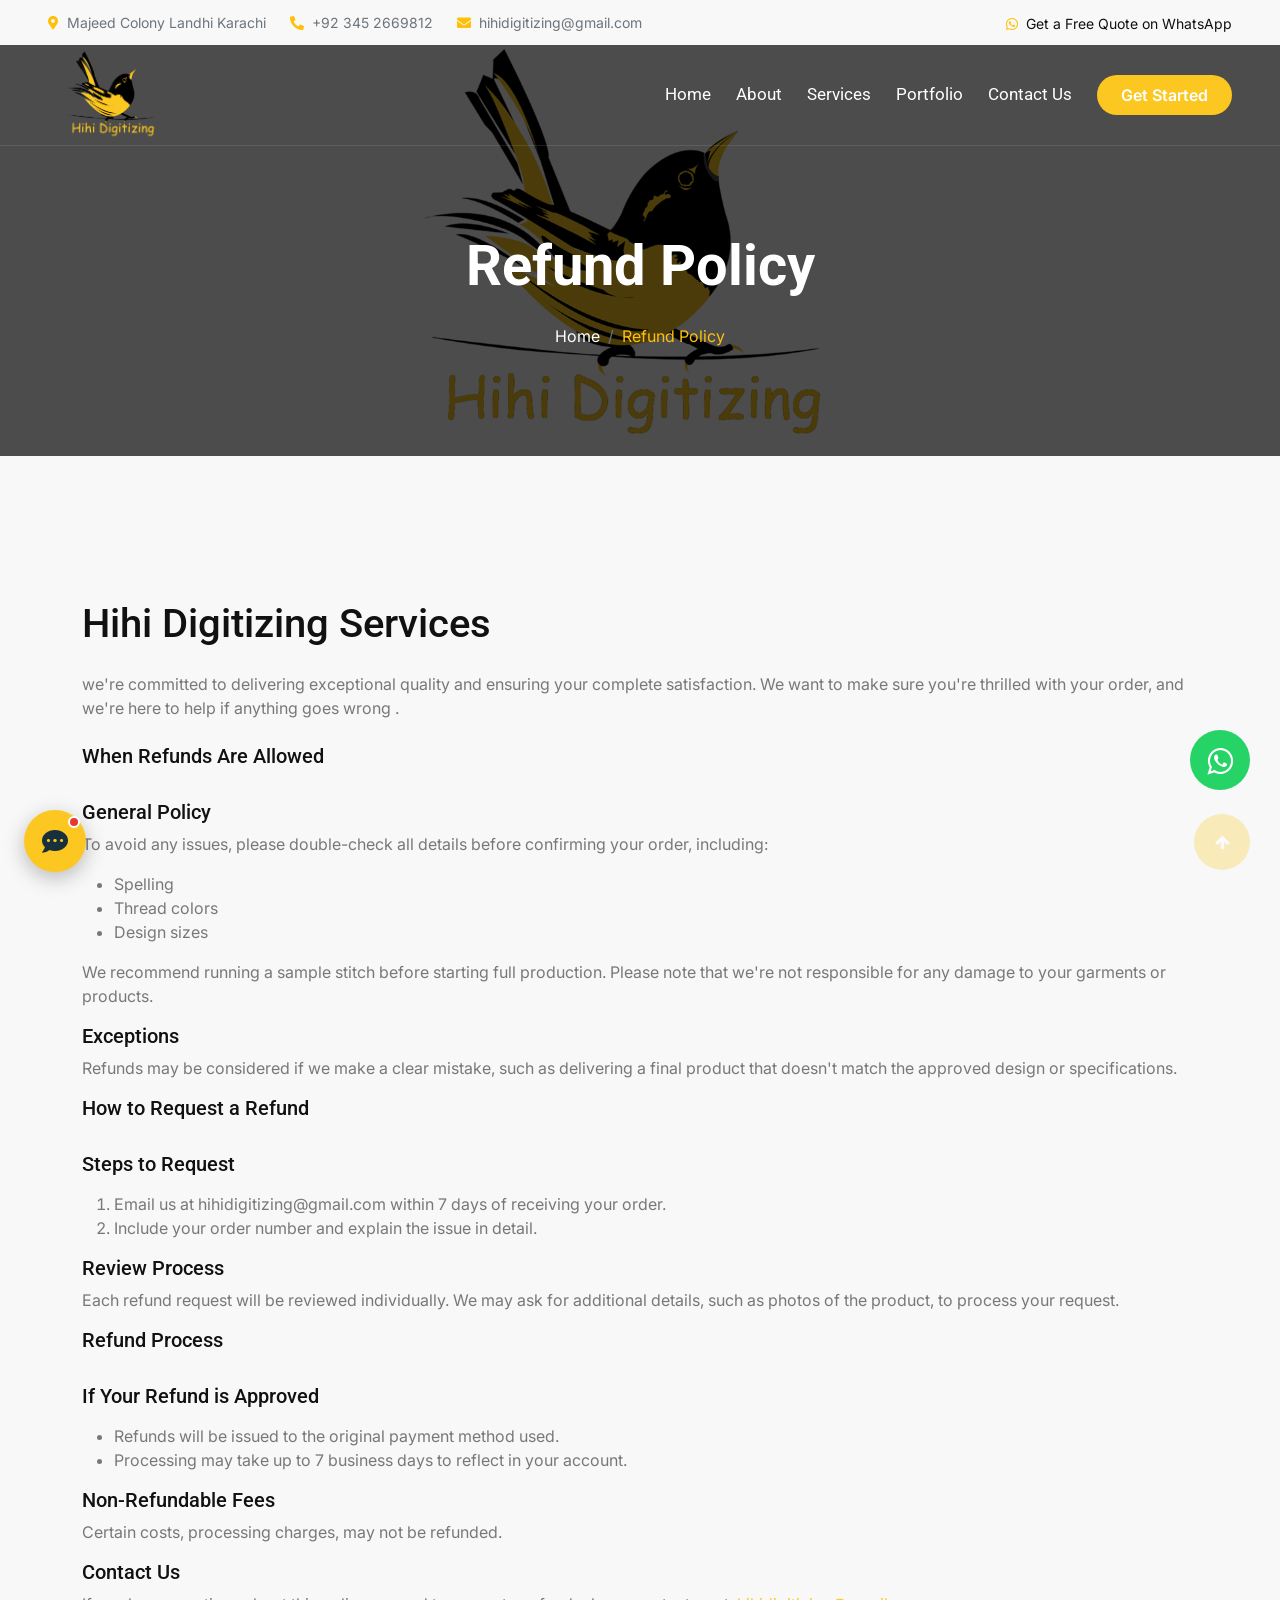
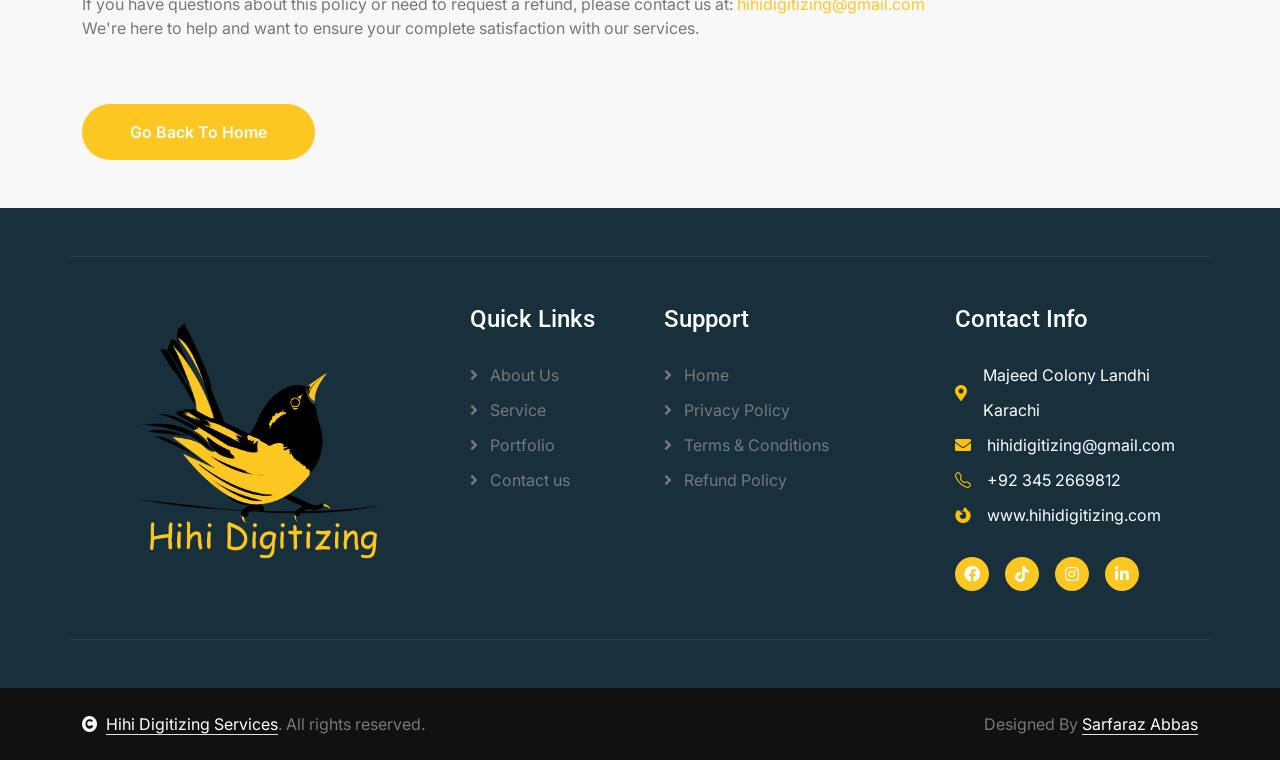
<file: Refund Policy.html>
<!DOCTYPE html>
<html lang="en">

<head>
    <meta charset="utf-8">
    <title>Refund Policy | Hihi Digitizing Services</title>
    <meta content="width=device-width, initial-scale=1.0, viewport-fit=cover" name="viewport">
    <meta content="embroidery digitizing, vector art, raster to vector, 3D puff digitizing, patch digitizing, portrait digitizing, Karachi, Pakistan" name="keywords">
    <meta content="Hihi Digitizing Services - embroidery digitizing and vector art, Karachi." name="description">

    <!-- Google Web Fonts -->
    <link rel="preconnect" href="https://fonts.googleapis.com">
    <link rel="preconnect" href="https://fonts.gstatic.com" crossorigin>
    <link
        href="https://fonts.googleapis.com/css2?family=Inter:wght@100..900&family=Roboto:wght@400;500;700;900&display=swap"
        rel="stylesheet">

    <!-- Icon Font Stylesheet -->
    <link rel="stylesheet" href="https://use.fontawesome.com/releases/v5.15.4/css/all.css" />
    <link href="https://cdn.jsdelivr.net/npm/bootstrap-icons@1.4.1/font/bootstrap-icons.css" rel="stylesheet">

    <!-- Libraries Stylesheet -->
    <link href="lib/animate/animate.min.css" rel="stylesheet">
    <link href="lib/lightbox/css/lightbox.min.css" rel="stylesheet">
    <link href="lib/owlcarousel/assets/owl.carousel.min.css" rel="stylesheet">


    <!-- Customized Bootstrap Stylesheet -->
    <link href="css/bootstrap.min.css" rel="stylesheet">

    <!-- Template Stylesheet -->
    <link href="css/style.css" rel="stylesheet">

      <!-- Meta Pixel Code -->
<script>
    !function(f,b,e,v,n,t,s)
    {if(f.fbq)return;n=f.fbq=function(){n.callMethod?
    n.callMethod.apply(n,arguments):n.queue.push(arguments)};
    if(!f._fbq)f._fbq=n;n.push=n;n.loaded=!0;n.version='2.0';
    n.queue=[];t=b.createElement(e);t.async=!0;
    t.src=v;s=b.getElementsByTagName(e)[0];
    s.parentNode.insertBefore(t,s)}(window, document,'script',
    'https://connect.facebook.net/en_US/fbevents.js');
    fbq('init', '626139243197080');
    fbq('track', 'PageView');
    </script>
    <noscript><img height="1" width="1" style="display:none"
    src="https://www.facebook.com/tr?id=626139243197080&ev=PageView&noscript=1"
    /></noscript>
    <!-- End Meta Pixel Code -->
    <link href="css/chatbot.css" rel="stylesheet">
    <!-- App (PWA) -->
    <link rel="manifest" href="manifest.webmanifest">
    <meta name="theme-color" content="#FCC720">
    <meta name="mobile-web-app-capable" content="yes">
    <meta name="apple-mobile-web-app-capable" content="yes">
    <meta name="apple-mobile-web-app-status-bar-style" content="default">
    <meta name="apple-mobile-web-app-title" content="Hihi Digitizing">
    <link rel="apple-touch-icon" href="icons/apple-touch-icon.png">
    <link rel="icon" type="image/png" href="icons/favicon-64.png">
    <link href="css/app.css" rel="stylesheet">
</head>

<body>

    <!-- Spinner Start -->
    <div id="spinner"
        class="show bg-white position-fixed translate-middle w-100 vh-100 top-50 start-50 d-flex align-items-center justify-content-center">
        <div class="spinner-border text-warning" style="width: 3rem; height: 3rem;" role="status">
            <span class="sr-only">Loading...</span>
        </div>
    </div>
    <!-- Spinner End -->

    <!-- Topbar Start -->
    <div class="container-fluid topbar bg-light px-5 d-none d-lg-block">
        <div class="row gx-0 align-items-center">
            <div class="col-lg-8 text-center text-lg-start mb-2 mb-lg-0">
                <div class="d-flex flex-wrap">
                    <a href="https://www.google.com/maps/search/?api=1&query=Majeed+Colony+Landhi+Karachi" target="_blank" rel="noopener" class="text-muted small me-4"><i
                            class="fas fa-map-marker-alt text-warning me-2"></i>Majeed Colony Landhi Karachi</a>
                    <a href="https://wa.me/923452669812" target="_blank" class="text-muted small me-4"><i
                            class="fas fa-phone-alt text-warning me-2"></i>+92 345 2669812</a>
                    <a href="mailto:hihidigitizing@gmail.com" class="text-muted small me-0"><i
                            class="fas fa-envelope text-warning me-2"></i>hihidigitizing@gmail.com</a>
                </div>
            </div>
            <div class="col-lg-4 text-center text-lg-end">
                <div class="d-inline-flex align-items-center" style="height: 45px;">
                    <a href="https://wa.me/923452669812?text=Hi%20Hihi%20Digitizing%2C%20I%20need%20a%20free%20quote." target="_blank" rel="noopener"><small class="me-0 text-dark"><i
                                class="fab fa-whatsapp text-warning me-2"></i>Get a Free Quote on WhatsApp</small></a>
                </div>
            </div>
        </div>
    </div>
    <!-- Topbar End -->

    <!-- Navbar & Hero Start -->
    <div class="container-fluid position-relative p-0">
        <nav class="navbar navbar-expand-lg navbar-light px-4 px-lg-5 py-3 py-lg-0">
            <a href="index.html" class="navbar-brand p-0">
                <!-- <h1 class="text-warning"><i class="fas fa-search-dollar me-3"></i>Stocker</h1> -->
                <img src="./img/logo png.png" alt="Logo">
            </a>
            <button class="navbar-toggler" type="button" data-bs-toggle="collapse" data-bs-target="#navbarCollapse">
                <span class="fa fa-bars"></span>
            </button>
            <div class="collapse navbar-collapse" id="navbarCollapse">
                <div class="navbar-nav ms-auto py-0">
                    <a href="index.html" class="nav-item nav-link">Home</a>
                    <a href="about.html" class="nav-item nav-link">About</a>
                    <a href="service.html" class="nav-item nav-link">Services</a>
                    <a href="blog.html" class="nav-item nav-link">Portfolio</a>
                    <!-- <div class="nav-item dropdown">
                            <a href="#" class="nav-link active" data-bs-toggle="dropdown">
                                <span class="dropdown-toggle">Pages</span>
                            </a> -->
                    <!-- <div class="dropdown-menu m-0">
                                <a href="feature.html" class="dropdown-item">Our Features</a>
                                <a href="team.html" class="dropdown-item">Our team</a>
                                <a href="testimonial.html" class="dropdown-item">Testimonial</a>
                                <a href="offer.html" class="dropdown-item">Our offer</a>
                                <a href="FAQ.html" class="dropdown-item">FAQs</a>
                                <a href="404.html" class="dropdown-item active">404 Page</a>
                            </div>
                        </div> -->
                    <a href="contact.html" class="nav-item nav-link">Contact Us</a>
                </div>
                <a href="contact.html" class="btn btn-primary rounded-pill py-2 px-4 my-3 my-lg-0 flex-shrink-0">Get Started</a>
            </div>
        </nav>

        <!-- Header Start -->
        <div class="container-fluid bg-breadcrumb">
            <div class="container text-center py-5" style="max-width: 900px;">
                <h4 class="text-white display-4 mb-4 wow fadeInDown" data-wow-delay="0.1s">Refund Policy</h4>
                <ol class="breadcrumb d-flex justify-content-center mb-0 wow fadeInDown" data-wow-delay="0.3s">
                    <li class="breadcrumb-item"><a href="index.html">Home</a></li>
                    <!-- <li class="breadcrumb-item"><a href="#">Pages</a></li> -->
                    <li class="breadcrumb-item active text-warning">Refund Policy</li>
                </ol>
            </div>
        </div>
        <!-- Header End -->
    </div>
    <!-- Navbar & Hero End -->


    <!-- 404 Start -->
    <div class="container-fluid bg-light py-5">
        <div class="container py-5 text-center">
            <div class="row justify-content-center">

            </div>
        </div>
        <div class="container">
            <h1 class="mb-4">Hihi Digitizing Services</h1>
            <p class="mb-4">we're committed to delivering exceptional quality and ensuring your complete satisfaction.
                We want to make sure you're thrilled with your order, and we're here to help if anything goes wrong
                .</p>

            <h5>When Refunds Are Allowed</h5><br>
            
            <h5>General Policy</h5>
            <p>
                To avoid any issues, please double-check all details before confirming your order, including:
            <ul>
                <li>Spelling</li>
                <li>Thread colors</li>
                <li>Design sizes</li>
             
            </ul>
            We recommend running a sample stitch before starting full production. Please note that we're not responsible for any damage to your garments or products.
            </p>

            <h5> Exceptions</h5>
            <p>
                Refunds may be considered if we make a clear mistake, such as delivering a final product that doesn't match the approved design or specifications.
            
            </p>

            <h5> How to Request a Refund</h5><br>
            <h5> Steps to Request</h5>
            <p>
            <ol>
                <li>Email us at hihidigitizing@gmail.com within 7 days of receiving your order.</li>
                <li>Include your order number and explain the issue in detail.</li>
                
            </ol>
            </p>

            <h5> Review Process</h5>
            <p>
                Each refund request will be reviewed individually. We may ask for additional details, such as photos of the product, to process your request.
           
            </p>


            <h5> Refund Process</h5><br>
            <h5> If Your Refund is Approved</h5>
            <p>
                
            <ul>
                <li>Refunds will be issued to the original payment method used.</li>
                <li>Processing may take up to 7 business days to reflect in your account.</li>
               

            </ul>
            </p>

            <h5> Non-Refundable Fees</h5>
            <p>
                Certain costs, processing charges, may not be refunded.
           
            </p>

            <h5> Contact Us</h5>
            <p>
                If you have questions about this policy or need to request a refund, please contact us at:
                <a
                    href="mailto:hihidigitizing@gmail.com">hihidigitizing@gmail.com</a><br>
                    We're here to help and want to ensure your complete satisfaction with our services.
           
            </p>

           
            <br><br>
            <div class="col-lg-6 wow fadeInUp" data-wow-delay="0.3s">
                <!-- <i class="far fa-frown- display-1 text-warning mb-4" style="width: 80px; height: 80px;"></i> -->
                <!-- <h1 class="display-1">Hihi Digitizing Services</h1> -->
                <a class="btn btn-primary rounded-pill py-3 px-5" href="index.html">Go Back To Home</a>
            </div>
        </div>



    </div>
    <!-- 404 End -->

    <!-- Footer Start -->
    <div class="container-fluid footer py-5 wow fadeIn" data-wow-delay="0.2s">
        <div class="container py-5 border-start-0 border-end-0"
            style="border: 1px solid; border-color: rgb(255, 255, 255, 0.08);">
            <div class="row g-5">
                <div class="col-md-6 col-lg-6 col-xl-4">
                    <div class="footer-item">
                        <a href="index.html" class="p-0">
                            <!-- <h4 class="text-white"><i class="fas fa-search-dollar me-3"></i>Stocker</h4> -->
                            <img src="./img/logo png.png" alt="Logo">
                        </a>
                        <!-- <p class="mb-4">Dolor amet sit justo amet elitr clita ipsum elitr est.Lorem ipsum dolor sit
                            amet, consectetur adipiscing...</p>
                        <div class="d-flex">
                            <a href="#" class="bg-primary d-flex rounded align-items-center py-2 px-3 me-2">
                                <i class="fas fa-apple-alt text-white"></i>
                                <div class="ms-3">
                                    <small class="text-white">Download on the</small>
                                    <h6 class="text-white">App Store</h6>
                                </div>
                            </a>
                            <a href="#" class="bg-dark d-flex rounded align-items-center py-2 px-3 ms-2">
                                <i class="fas fa-play text-warning"></i>
                                <div class="ms-3">
                                    <small class="text-white">Get it on</small>
                                    <h6 class="text-white">Google Play</h6>
                                </div>
                            </a>
                        </div> -->
                    </div>
                </div>
                <div class="col-md-6 col-lg-6 col-xl-2">
                    <div class="footer-item">
                        <h4 class="text-white mb-4">Quick Links</h4>
                        <a href="about.html"><i class="fas fa-angle-right me-2"></i> About Us</a>
                        <a href="service.html"><i class="fas fa-angle-right me-2"></i> Service</a>
                        <a href="blog.html"><i class="fas fa-angle-right me-2"></i> Portfolio</a>
                        <!-- <a href="#"><i class="fas fa-angle-right me-2"></i> Tickets</a>
                        <a href="#"><i class="fas fa-angle-right me-2"></i> Blog</a> -->
                        <a href="contact.html"><i class="fas fa-angle-right me-2"></i> Contact us</a>
                    </div>
                </div>
                <div class="col-md-6 col-lg-6 col-xl-3">
                    <div class="footer-item">
                        <h4 class="text-white mb-4">Support</h4>
                        <a href="index.html"><i class="fas fa-angle-right me-2"></i> Home</a>
                        <a href="Privacy Policy.html"><i class="fas fa-angle-right me-2"></i> Privacy Policy</a>
                        <a href="Terms and conditions.html"><i class="fas fa-angle-right me-2"></i> Terms &
                            Conditions</a>
                        <a href="#"><i class="fas fa-angle-right me-2"></i> Refund Policy</a>
                        <!-- <a href="#"><i class="fas fa-angle-right me-2"></i> FAQ</a> -->
                        <!-- <a href="#"><i class="fas fa-angle-right me-2"></i> Help</a> -->
                    </div>
                </div>
                <div class="col-md-6 col-lg-6 col-xl-3">
                    <div class="footer-item">
                        <h4 class="text-white mb-4">Contact Info</h4>
                        <div class="d-flex align-items-center">
                            <i class="fas fa-map-marker-alt text-warning me-3"></i>
                            <p class="text-white mb-0">Majeed Colony Landhi Karachi</p>
                        </div>
                        <div class="d-flex align-items-center">
                            <i class="fas fa-envelope text-warning me-3"></i>
                            <a href="mailto:hihidigitizing@gmail.com">
                                <p class="text-white mb-0">hihidigitizing@gmail.com</p>
                            </a>
                        </div>
                        <div class="d-flex align-items-center">
                            <i class="bi bi-telephone text-warning me-3"></i>
                            <a href="https://wa.me/923452669812" target="_blank" rel="noopener"><p class="text-white mb-0">+92 345 2669812</p></a>
                        </div>
                        <div class="d-flex align-items-center mb-4">
                            <i class="fab fa-firefox-browser text-warning me-3"></i>
                            <a href="https://www.hihidigitizing.com"><p class="text-white mb-0">www.hihidigitizing.com</p></a>
                        </div>
                        <div class="d-flex">
                            <a class="btn btn-primary btn-sm-square rounded-circle me-3" target="_blank"
                                href="https://www.facebook.com/people/HiHi-Digitizing-Services/61568439730688/"><i
                                    class="fab fa-facebook-f text-white"></i></a>
                            <a class="btn btn-primary btn-sm-square rounded-circle me-3" target="_blank" href="https://www.tiktok.com/@hihi.digitizing.s"><i
                                    class="fab fa-tiktok text-white"></i></a>
                            <a class="btn btn-primary btn-sm-square rounded-circle me-3" target="_blank"
                                href="https://www.instagram.com/hihidigitizingservices/"><i
                                    class="fab fa-instagram text-white"></i></a>
                            <a class="btn btn-primary btn-sm-square rounded-circle me-0" target="_blank" href="https://linkedin.com/in/hihi-digitizing-6009b4316"><i
                                    class="fab fa-linkedin-in text-white"></i></a>
                        </div>
                    </div>
                </div>
            </div>
        </div>
    </div>
    <!-- Footer End -->

    <!-- Copyright Start -->
    <div class="container-fluid copyright py-4">
        <div class="container">
            <div class="row g-4 align-items-center">
                <div class="col-md-6 text-center text-md-start mb-md-0">
                    <span class="text-body"><i class="fas fa-copyright text-light me-2"></i><a href="index.html" class="border-bottom text-white">Hihi Digitizing Services</a>. All rights reserved.</span>
                </div>
                <div class="col-md-6 text-center text-md-end text-body">
                    <!--/*** This template is free as long as you keep the below author’s credit link/attribution link/backlink. ***/-->
                    <!--/*** If you'd like to use the template without the below author’s credit link/attribution link/backlink, ***/-->
                    <!--/*** you can purchase the Credit Removal License from "https://htmlcodex.com/credit-removal". ***/-->
                    Designed By <a class="border-bottom text-white"
                        href="https://www.facebook.com/@sarfaraz.abbas1">Sarfaraz Abbas</a>
                </div>
            </div>
        </div>
    </div>
    <!-- Copyright End -->


    <!-- Back to Top -->
    <a href="#" class="btn btn-primary btn-lg-square rounded-circle back-to-top"><i class="fa fa-arrow-up"></i></a>


    <!-- JavaScript Libraries -->
    <script src="https://ajax.googleapis.com/ajax/libs/jquery/3.6.4/jquery.min.js"></script>
    <script src="https://cdn.jsdelivr.net/npm/bootstrap@5.0.0/dist/js/bootstrap.bundle.min.js"></script>
    <script src="lib/wow/wow.min.js"></script>
    <script src="lib/easing/easing.min.js"></script>
    <script src="lib/waypoints/waypoints.min.js"></script>
    <script src="lib/counterup/counterup.min.js"></script>
    <script src="lib/lightbox/js/lightbox.min.js"></script>
    <script src="lib/owlcarousel/owl.carousel.min.js"></script>

    <!-- Start of WhatsApp button -->
    <link rel="stylesheet" href="https://maxcdn.bootstrapcdn.com/font-awesome/4.5.0/css/font-awesome.min.css">
    <a href="https://wa.me/923452669812" class="float" target="_blank">
        <i class="fa fa-whatsapp my-float"></i>
    </a>
    <!-- CSS -->
    <style>
        .float {
            position: fixed;
            width: 60px;
            height: 60px;
            bottom: 100px;
            right: 30px;
            background-color: #25D366;
            color: #FFF;
            border-radius: 50px;
            text-align: center;
            font-size: 30px;
            /* box-shadow: 2px 2px 3px #ffe70c; */
            z-index: 100;
        }

        .my-float {
            margin-top: 16px;
        }
    </style>
    <!-- End of WhatsApp button -->


    <!-- Template Javascript -->
    <script src="js/main.js"></script>
    <script src="js/chatbot.js"></script>
    <script src="js/app.js"></script>
</body>

</html>
</file>
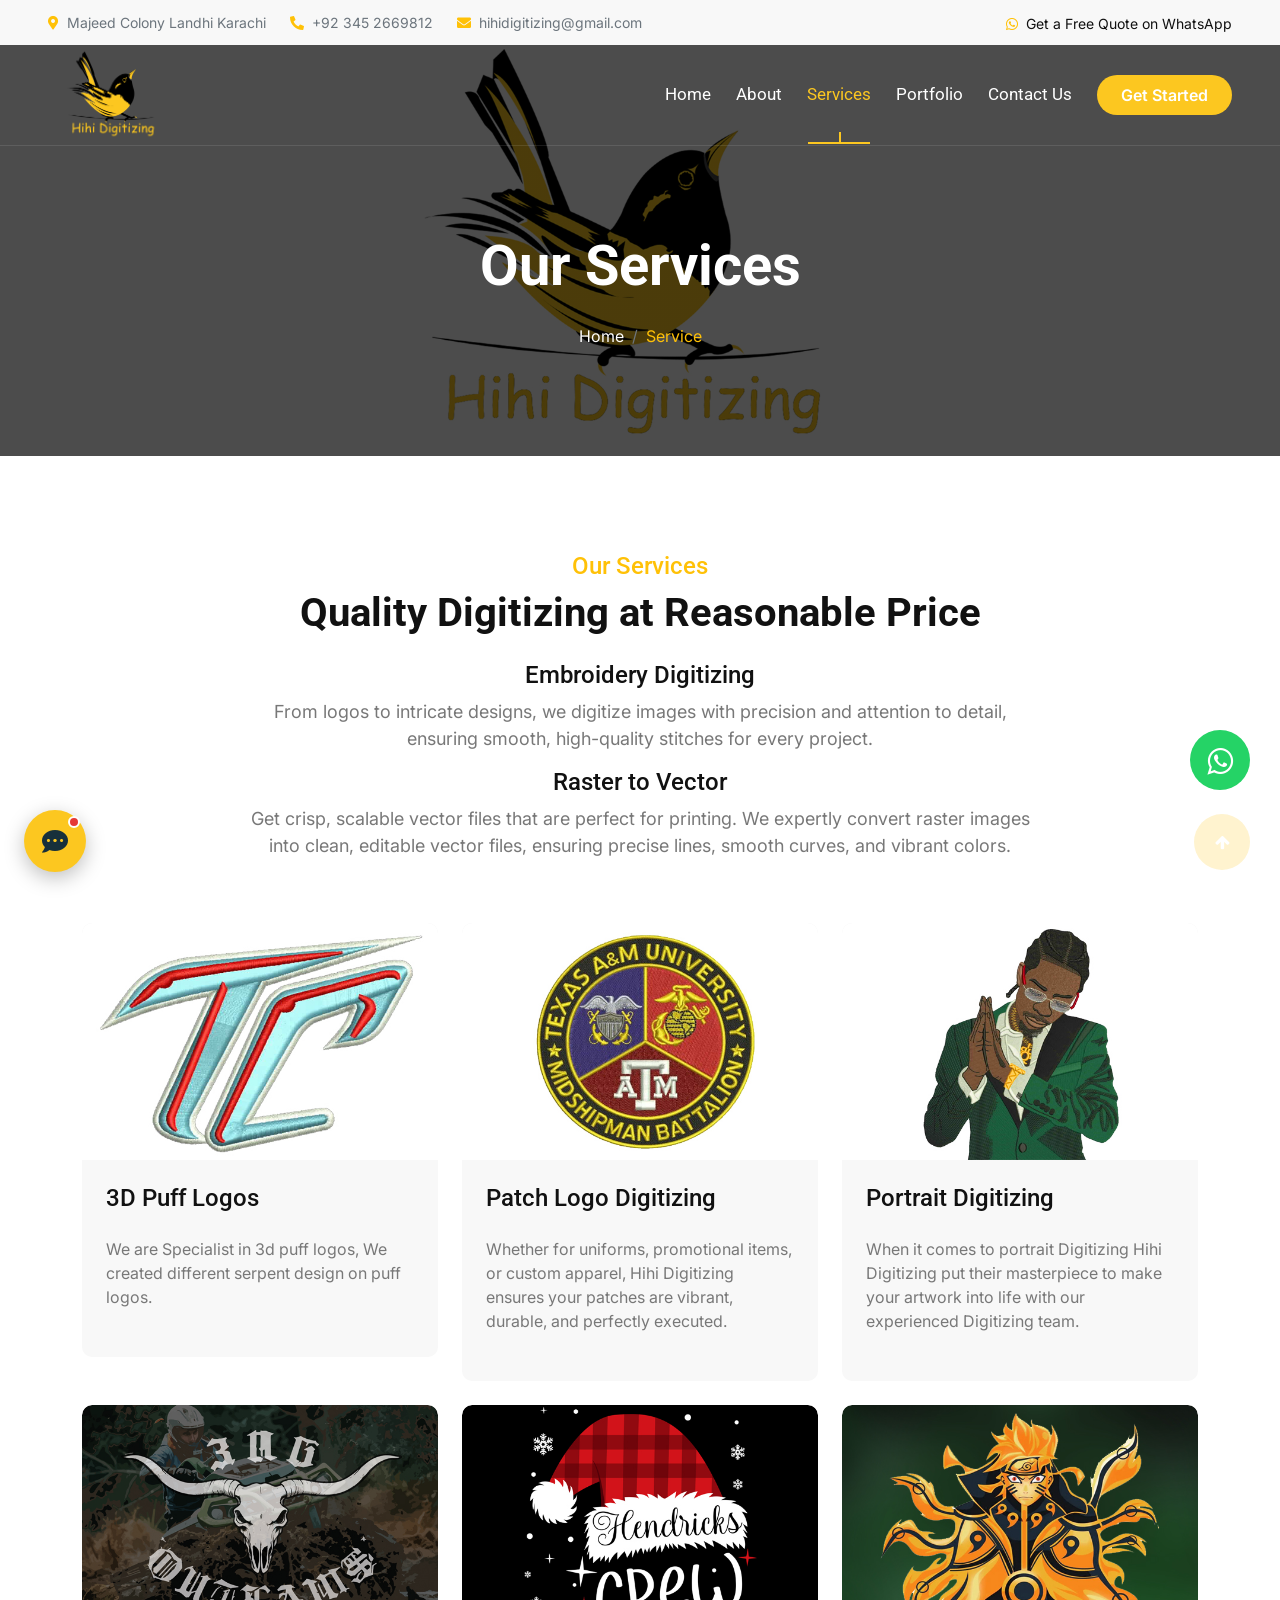
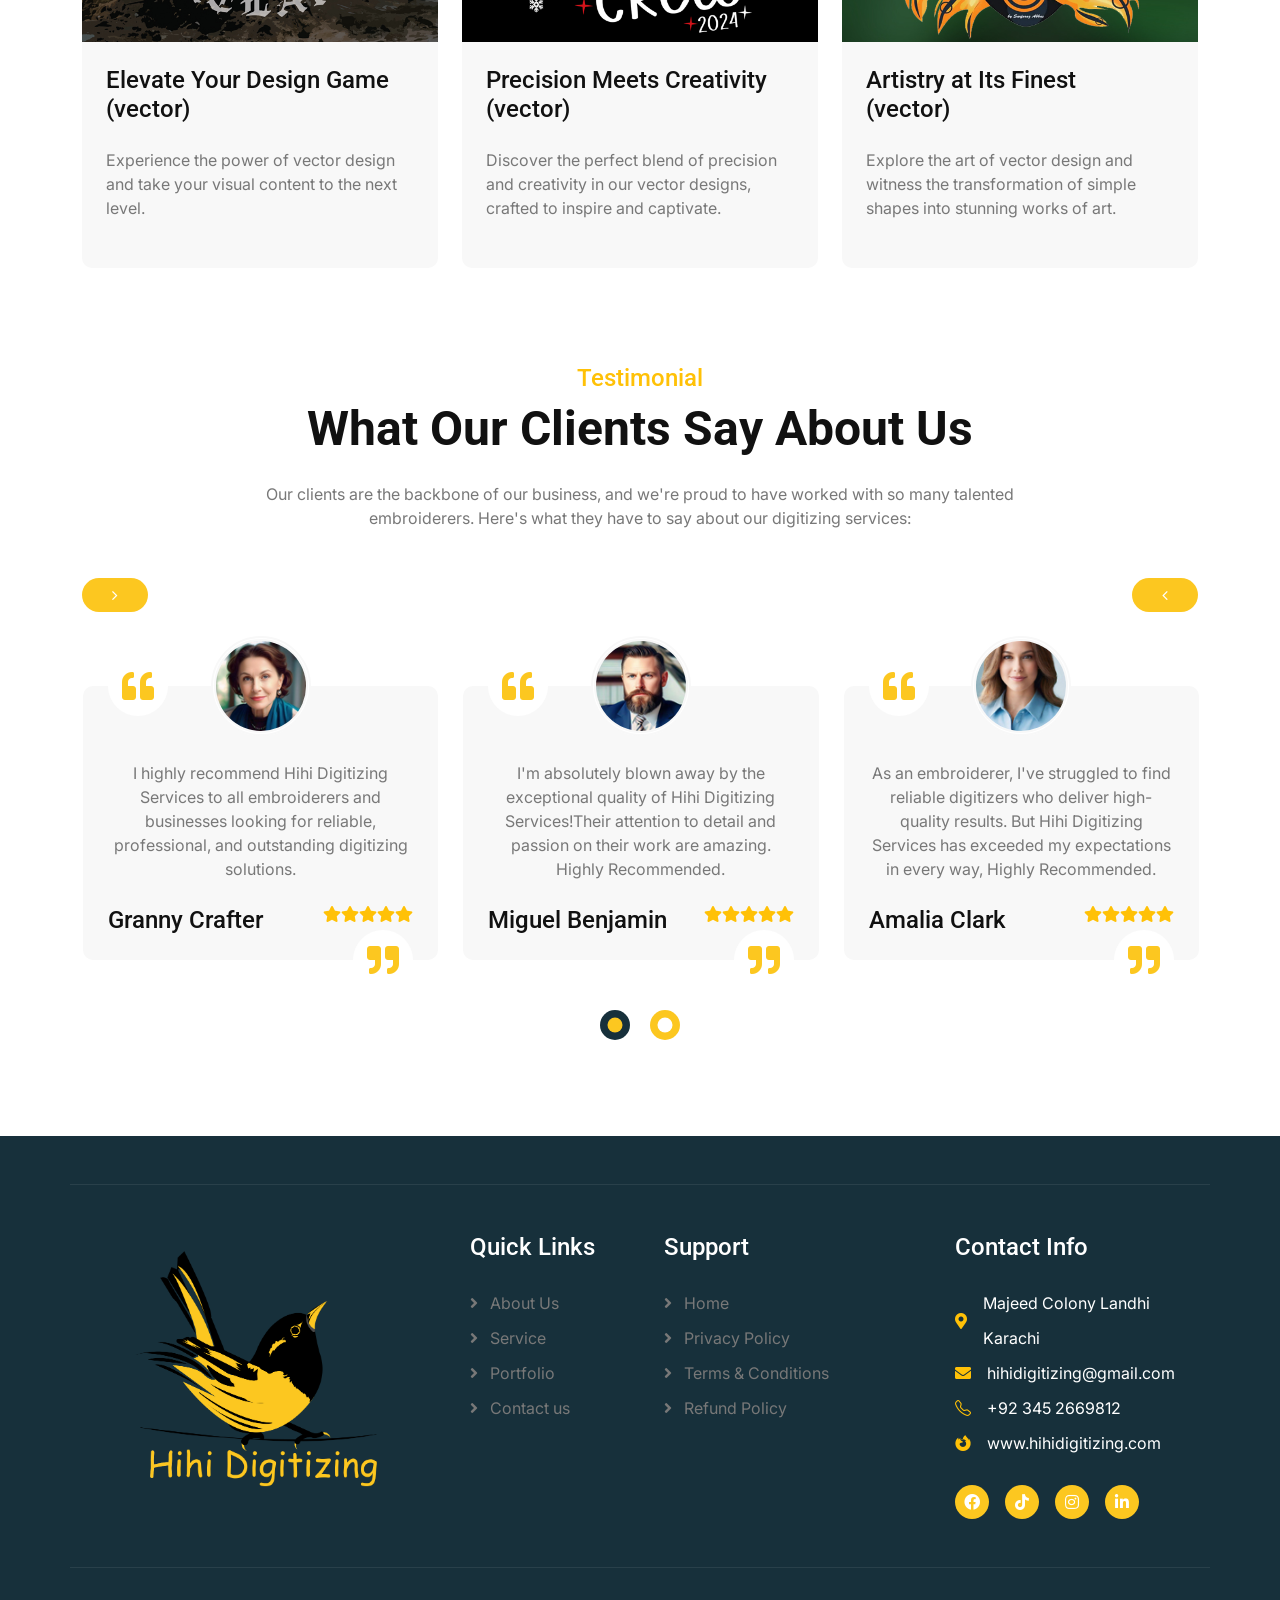
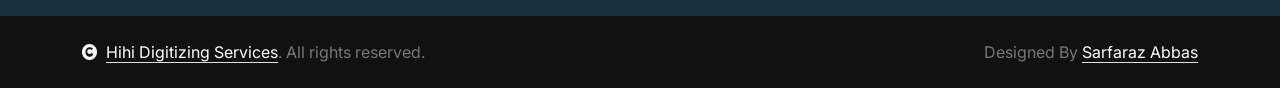
<file: service.html>
<!DOCTYPE html>
<html lang="en">

<head>
    <meta charset="utf-8">
    <title>Our Services | Hihi Digitizing Services</title>
    <meta content="width=device-width, initial-scale=1.0, viewport-fit=cover" name="viewport">
    <meta content="embroidery digitizing, vector art, raster to vector, 3D puff digitizing, patch digitizing, portrait digitizing, Karachi, Pakistan" name="keywords">
    <meta content="Embroidery digitizing, raster to vector, 3D puff logos, patch and portrait digitizing by Hihi Digitizing Services." name="description">

    <!-- Google Web Fonts -->
    <link rel="preconnect" href="https://fonts.googleapis.com">
    <link rel="preconnect" href="https://fonts.gstatic.com" crossorigin>
    <link
        href="https://fonts.googleapis.com/css2?family=Inter:wght@100..900&family=Roboto:wght@400;500;700;900&display=swap"
        rel="stylesheet">

    <!-- Icon Font Stylesheet -->
    <link rel="stylesheet" href="https://use.fontawesome.com/releases/v5.15.4/css/all.css" />
    <link href="https://cdn.jsdelivr.net/npm/bootstrap-icons@1.4.1/font/bootstrap-icons.css" rel="stylesheet">

    <!-- Libraries Stylesheet -->
    <link href="lib/animate/animate.min.css" rel="stylesheet">
    <link href="lib/lightbox/css/lightbox.min.css" rel="stylesheet">
    <link href="lib/owlcarousel/assets/owl.carousel.min.css" rel="stylesheet">


    <!-- Customized Bootstrap Stylesheet -->
    <link href="css/bootstrap.min.css" rel="stylesheet">

    <!-- Template Stylesheet -->
    <link href="css/style.css" rel="stylesheet">
  <!-- Meta Pixel Code -->
  <script>
    !function(f,b,e,v,n,t,s)
    {if(f.fbq)return;n=f.fbq=function(){n.callMethod?
    n.callMethod.apply(n,arguments):n.queue.push(arguments)};
    if(!f._fbq)f._fbq=n;n.push=n;n.loaded=!0;n.version='2.0';
    n.queue=[];t=b.createElement(e);t.async=!0;
    t.src=v;s=b.getElementsByTagName(e)[0];
    s.parentNode.insertBefore(t,s)}(window, document,'script',
    'https://connect.facebook.net/en_US/fbevents.js');
    fbq('init', '626139243197080');
    fbq('track', 'PageView');
    </script>
    <noscript><img height="1" width="1" style="display:none"
    src="https://www.facebook.com/tr?id=626139243197080&ev=PageView&noscript=1"
    /></noscript>
    <!-- End Meta Pixel Code -->

    <link href="css/chatbot.css" rel="stylesheet">
    <!-- App (PWA) -->
    <link rel="manifest" href="manifest.webmanifest">
    <meta name="theme-color" content="#FCC720">
    <meta name="mobile-web-app-capable" content="yes">
    <meta name="apple-mobile-web-app-capable" content="yes">
    <meta name="apple-mobile-web-app-status-bar-style" content="default">
    <meta name="apple-mobile-web-app-title" content="Hihi Digitizing">
    <link rel="apple-touch-icon" href="icons/apple-touch-icon.png">
    <link rel="icon" type="image/png" href="icons/favicon-64.png">
    <link href="css/app.css" rel="stylesheet">
</head>

<body>

    <!-- Spinner Start -->
    <div id="spinner"
        class="show bg-white position-fixed translate-middle w-100 vh-100 top-50 start-50 d-flex align-items-center justify-content-center">
        <div class="spinner-border text-warning" style="width: 3rem; height: 3rem;" role="status">
            <span class="sr-only">Loading...</span>
        </div>
    </div>
    <!-- Spinner End -->

    <!-- Topbar Start -->
    <div class="container-fluid topbar bg-light px-5 d-none d-lg-block">
        <div class="row gx-0 align-items-center">
            <div class="col-lg-8 text-center text-lg-start mb-2 mb-lg-0">
                <div class="d-flex flex-wrap">
                    <a href="https://www.google.com/maps/search/?api=1&query=Majeed+Colony+Landhi+Karachi" target="_blank" rel="noopener" class="text-muted small me-4"><i
                            class="fas fa-map-marker-alt text-warning me-2"></i>Majeed Colony Landhi Karachi</a>
                    <a href="https://wa.me/923452669812" target="_blank" class="text-muted small me-4"><i
                            class="fas fa-phone-alt text-warning me-2"></i>+92 345 2669812</a>
                    <a href="mailto:hihidigitizing@gmail.com" target="_blank" class="text-muted small me-0"><i
                            class="fas fa-envelope text-warning me-2"></i>hihidigitizing@gmail.com</a>
                </div>
            </div>
            <div class="col-lg-4 text-center text-lg-end">
                <div class="d-inline-flex align-items-center" style="height: 45px;">
                    <a href="https://wa.me/923452669812?text=Hi%20Hihi%20Digitizing%2C%20I%20need%20a%20free%20quote." target="_blank" rel="noopener"><small class="me-0 text-dark"><i
                                class="fab fa-whatsapp text-warning me-2"></i>Get a Free Quote on WhatsApp</small></a>
                </div>
            </div>
        </div>
    </div>
    <!-- Topbar End -->

    <!-- Navbar & Hero Start -->
    <div class="container-fluid position-relative p-0">
        <nav class="navbar navbar-expand-lg navbar-light px-4 px-lg-5 py-3 py-lg-0">
            <a href="index.html" class="navbar-brand p-0">
                <!-- <h1 class="text-warning"><i class="fas fa-search-dollar me-3"></i>Stocker</h1> -->
                <img src="./img/logo png.png" alt="Logo">
            </a>
            <button class="navbar-toggler" type="button" data-bs-toggle="collapse" data-bs-target="#navbarCollapse">
                <span class="fa fa-bars"></span>
            </button>
            <div class="collapse navbar-collapse" id="navbarCollapse">
                <div class="navbar-nav ms-auto py-0">
                    <a href="index.html" class="nav-item nav-link">Home</a>
                    <a href="about.html" class="nav-item nav-link">About</a>
                    <a href="service.html" class="nav-item nav-link active">Services</a>
                    <a href="blog.html" class="nav-item nav-link">Portfolio</a>
                    <!-- <div class="nav-item dropdown">
                            <a href="#" class="nav-link" data-bs-toggle="dropdown">
                                <span class="dropdown-toggle">Pages</span>
                            </a>
                            <div class="dropdown-menu m-0">
                                <a href="feature.html" class="dropdown-item">Our Features</a>
                                <a href="team.html" class="dropdown-item">Our team</a>
                                <a href="testimonial.html" class="dropdown-item">Testimonial</a>
                                <a href="offer.html" class="dropdown-item">Our offer</a>
                                <a href="FAQ.html" class="dropdown-item">FAQs</a>
                                <a href="404.html" class="dropdown-item">404 Page</a>
                            </div>
                        </div> -->
                    <a href="contact.html" class="nav-item nav-link">Contact Us</a>
                </div>
                <a href="contact.html" class="btn btn-primary rounded-pill py-2 px-4 my-3 my-lg-0 flex-shrink-0">Get Started</a>
            </div>
        </nav>

        <!-- Header Start -->
        <div class="container-fluid bg-breadcrumb">
            <div class="container text-center py-5" style="max-width: 900px;">
                <h4 class="text-white display-4 mb-4 wow fadeInDown" data-wow-delay="0.1s">Our Services</h4>
                <ol class="breadcrumb d-flex justify-content-center mb-0 wow fadeInDown" data-wow-delay="0.3s">
                    <li class="breadcrumb-item"><a href="index.html">Home</a></li>
                    <!-- <li class="breadcrumb-item"><a href="#">Pages</a></li> -->
                    <li class="breadcrumb-item active text-warning">Service</li>
                </ol>
            </div>
        </div>
        <!-- Header End -->
    </div>
    <!-- Navbar & Hero End -->


    <!-- Services Start -->
    <div class="container-fluid service py-5">
        <div class="container py-5">
            <div class="text-center mx-auto pb-5 wow fadeInUp" data-wow-delay="0.2s" style="max-width: 800px;">
                <h4 class="text-warning">Our Services</h4>
                <h1 class="display-6 mb-4">Quality Digitizing at Reasonable Price</h1>
                <!-- <p class="mb-0">Lorem ipsum dolor, sit amet consectetur adipisicing elit. Tenetur adipisci facilis cupiditate recusandae aperiam temporibus corporis itaque quis facere, numquam, ad culpa deserunt sint dolorem autem obcaecati, ipsam mollitia hic.
                    </p> -->
                <p>
                <h4>Embroidery Digitizing</h4>
                <p style="font-size: large;">From logos to intricate designs, we digitize images with precision and
                    attention to detail, ensuring smooth, high-quality stitches for every project.
                </p>
                <p>
                <h4>Raster to Vector</h4>
                <p style="font-size: large;">Get crisp, scalable vector files that are perfect for printing. We expertly
                    convert raster images into clean, editable vector files, ensuring precise lines, smooth curves, and
                    vibrant colors.
                </p>
            </div>
            <div class="row g-4">
                <div class="col-md-6 col-lg-4 wow fadeInUp" data-wow-delay="0.2s">
                    <div class="service-item">
                        <div class="service-img">
                            <img src="img/service-1.jpg" class="img-fluid rounded-top w-100" alt="Image">
                        </div>
                        <div class="rounded-bottom p-4">
                            <a href="contact.html" class="h4 d-inline-block mb-4"> 3D Puff Logos</a>
                            <p class="mb-4">We are Specialist in 3d puff logos, We created different
                                serpent design on puff logos.
                            </p>
                            <!-- <a class="btn btn-primary rounded-pill py-2 px-4" href="#">Learn More</a> -->
                        </div>
                    </div>
                </div>
                <div class="col-md-6 col-lg-4 wow fadeInUp" data-wow-delay="0.4s">
                    <div class="service-item">
                        <div class="service-img">
                            <img src="img/service-2.jpg" class="img-fluid rounded-top w-100" alt="Image">
                        </div>
                        <div class="rounded-bottom p-4">
                            <a href="contact.html" class="h4 d-inline-block mb-4">Patch Logo Digitizing</a>
                            <p class="mb-4">Whether for uniforms, promotional items, or custom apparel, Hihi Digitizing
                                ensures your patches are vibrant, durable, and perfectly executed.
                            </p>
                            <!-- <a class="btn btn-primary rounded-pill py-2 px-4" href="#">Learn More</a> -->
                        </div>
                    </div>
                </div>
                <div class="col-md-6 col-lg-4 wow fadeInUp" data-wow-delay="0.6s">
                    <div class="service-item">
                        <div class="service-img">
                            <img src="img/service-3.jpg" class="img-fluid rounded-top w-100" alt="Image">
                        </div>
                        <div class="rounded-bottom p-4">
                            <a href="contact.html" class="h4 d-inline-block mb-4">Portrait Digitizing</a>
                            <p class="mb-4">When it comes to portrait Digitizing Hihi Digitizing put their masterpiece
                                to make your artwork into life with our experienced Digitizing team.
                            </p>
                            <!-- <a class="btn btn-primary rounded-pill py-2 px-4" href="#">Learn More</a> -->
                        </div>
                    </div>
                </div>
                <div class="col-md-6 col-lg-4 wow fadeInUp" data-wow-delay="0.2s">
                    <div class="service-item">
                        <div class="service-img">
                            <img src="img/service-4.jpg" class="img-fluid rounded-top w-100" alt="Image">
                        </div>
                        <div class="rounded-bottom p-4">
                            <a href="contact.html" class="h4 d-inline-block mb-4">Elevate Your Design Game (vector)</a>
                            <p class="mb-4">Experience the power of vector design and take your visual content to the
                                next level.
                            </p>
                            <!-- <a class="btn btn-primary rounded-pill py-2 px-4" href="#">Learn More</a> -->
                        </div>
                    </div>
                </div>
                <div class="col-md-6 col-lg-4 wow fadeInUp" data-wow-delay="0.4s">
                    <div class="service-item">
                        <div class="service-img">
                            <img src="img/service-5.jpg" class="img-fluid rounded-top w-100" alt="Image">
                        </div>
                        <div class="rounded-bottom p-4">
                            <a href="contact.html" class="h4 d-inline-block mb-4">Precision Meets Creativity (vector)</a>
                            <p class="mb-4">Discover the perfect blend of precision and creativity in our vector
                                designs, crafted to inspire and captivate.
                            </p>
                            <!-- <a class="btn btn-primary rounded-pill py-2 px-4" href="#">Learn More</a> -->
                        </div>
                    </div>
                </div>
                <div class="col-md-6 col-lg-4 wow fadeInUp" data-wow-delay="0.6s">
                    <div class="service-item">
                        <div class="service-img">
                            <img src="img/service-6.jpg" class="img-fluid rounded-top w-100" alt="Image">
                        </div>
                        <div class="rounded-bottom p-4">
                            <a href="contact.html" class="h4 d-inline-block mb-4">Artistry at Its Finest <br>(vector)</a>
                            <p class="mb-4">Explore the art of vector design and witness the transformation of simple
                                shapes into stunning works of art.
                            </p>
                            <!-- <a class="btn btn-primary rounded-pill py-2 px-4" href="#">Learn More</a> -->
                        </div>
                    </div>
                </div>
            </div>
        </div>
    </div>
    <!-- Services End -->

    <!-- Testimonial Start -->
    <div class="container-fluid testimonial pb-5">
        <div class="container pb-5">
            <div class="text-center mx-auto pb-5 wow fadeInUp" data-wow-delay="0.2s" style="max-width: 800px;">
                <h4 class="text-warning">Testimonial</h4>
                <h1 class="display-5 mb-4">What Our Clients Say About Us</h1>
                <p class="mb-0">Our clients are the backbone of our business, and we're proud to have worked with so
                    many talented embroiderers. Here's what they have to say about our digitizing services:
                </p>
            </div>
            <div class="owl-carousel testimonial-carousel wow fadeInUp" data-wow-delay="0.2s">
                <div class="testimonial-item">
                    <div class="testimonial-quote-left">
                        <i class="fas fa-quote-left fa-2x"></i>
                    </div>
                    <div class="testimonial-img">
                        <img src="img/testimonial-1.jpg" class="img-fluid" alt="Image">
                    </div>
                    <div class="testimonial-text">
                        <p class="mb-0">I highly recommend Hihi Digitizing Services to all embroiderers and businesses
                            looking for reliable, professional, and outstanding digitizing solutions.
                        </p>
                    </div>
                    <div class="testimonial-title">
                        <div>
                            <h4 class="mb-0">Granny Crafter</h4>
                            <!-- <p class="mb-0">Profession</p> -->
                        </div>
                        <div class="d-flex text-warning">
                            <i class="fas fa-star"></i>
                            <i class="fas fa-star"></i>
                            <i class="fas fa-star"></i>
                            <i class="fas fa-star"></i>
                            <i class="fas fa-star"></i>
                        </div>
                    </div>
                    <div class="testimonial-quote-right">
                        <i class="fas fa-quote-right fa-2x"></i>
                    </div>
                </div>
                <div class="testimonial-item">
                    <div class="testimonial-quote-left">
                        <i class="fas fa-quote-left fa-2x"></i>
                    </div>
                    <div class="testimonial-img">
                        <img src="img/testimonial-2.jpg" class="img-fluid" alt="Image">
                    </div>
                    <div class="testimonial-text">
                        <p class="mb-0">I'm absolutely blown away by the exceptional quality of Hihi Digitizing
                            Services!Their attention to detail and passion on their work are amazing. Highly
                            Recommended.
                        </p>
                    </div>
                    <div class="testimonial-title">
                        <div>
                            <h4 class="mb-0">Miguel Benjamin</h4>
                            <!-- <p class="mb-0">Profession</p> -->
                        </div>
                        <div class="d-flex text-warning">
                            <i class="fas fa-star"></i>
                            <i class="fas fa-star"></i>
                            <i class="fas fa-star"></i>
                            <i class="fas fa-star"></i>
                            <i class="fas fa-star"></i>
                        </div>
                    </div>
                    <div class="testimonial-quote-right">
                        <i class="fas fa-quote-right fa-2x"></i>
                    </div>
                </div>
                <div class="testimonial-item">
                    <div class="testimonial-quote-left">
                        <i class="fas fa-quote-left fa-2x"></i>
                    </div>
                    <div class="testimonial-img">
                        <img src="img/testimonial-3.jpg" class="img-fluid" alt="Image">
                    </div>
                    <div class="testimonial-text">
                        <p class="mb-0">As an embroiderer, I've struggled to find reliable digitizers who deliver
                            high-quality results. But Hihi Digitizing Services has exceeded my expectations in every
                            way, Highly Recommended.
                        </p>
                    </div>
                    <div class="testimonial-title">
                        <div>
                            <h4 class="mb-0">Amalia Clark</h4>
                            <!-- <p class="mb-0">Profession</p> -->
                        </div>
                        <div class="d-flex text-warning">
                            <i class="fas fa-star"></i>
                            <i class="fas fa-star"></i>
                            <i class="fas fa-star"></i>
                            <i class="fas fa-star"></i>
                            <i class="fas fa-star"></i>
                        </div>
                    </div>
                    <div class="testimonial-quote-right">
                        <i class="fas fa-quote-right fa-2x"></i>
                    </div>
                </div>
                <div class="testimonial-item">
                    <div class="testimonial-quote-left">
                        <i class="fas fa-quote-left fa-2x"></i>
                    </div>
                    <div class="testimonial-img">
                        <img src="./img/testimonial-4.jpg" class="img-fluid" alt="Image">
                    </div>
                    <div class="testimonial-text">
                        <p class="mb-0">They truly understand the needs of embroiderers and deliver designs that stitch
                            out perfectly. I highly recommend Hihi Digitizing Services to anyone looking for a Reliable
                            Quality Digitizer.
                        </p>
                    </div>
                    <div class="testimonial-title">
                        <div>
                            <h4 class="mb-0">Dylan Lucas</h4>
                            <!-- <p class="mb-0">Profession</p> -->
                        </div>
                        <div class="d-flex text-warning">
                            <i class="fas fa-star"></i>
                            <i class="fas fa-star"></i>
                            <i class="fas fa-star"></i>
                            <i class="fas fa-star"></i>
                            <i class="fas fa-star"></i>
                        </div>
                    </div>
                    <div class="testimonial-quote-right">
                        <i class="fas fa-quote-right fa-2x"></i>
                    </div>
                </div>
            </div>
        </div>
    </div>
    <!-- Testimonial End -->

    <!-- Footer Start -->
    <div class="container-fluid footer py-5 wow fadeIn" data-wow-delay="0.2s">
        <div class="container py-5 border-start-0 border-end-0"
            style="border: 1px solid; border-color: rgb(255, 255, 255, 0.08);">
            <div class="row g-5">
                <div class="col-md-6 col-lg-6 col-xl-4">
                    <div class="footer-item">
                        <a href="index.html" class="p-0">
                            <!-- <h4 class="text-white"><i class="fas fa-search-dollar me-3"></i>Stocker</h4> -->
                            <img src="./img/logo png.png" alt="Logo">
                        </a>
                        <!-- <p class="mb-4">Dolor amet sit justo amet elitr clita ipsum elitr est.Lorem ipsum dolor sit amet, consectetur adipiscing...</p>
                            <div class="d-flex">
                                <a href="#" class="bg-primary d-flex rounded align-items-center py-2 px-3 me-2">
                                    <i class="fas fa-apple-alt text-white"></i>
                                    <div class="ms-3">
                                        <small class="text-white">Download on the</small>
                                        <h6 class="text-white">App Store</h6>
                                    </div>
                                </a>
                                <a href="#" class="bg-dark d-flex rounded align-items-center py-2 px-3 ms-2">
                                    <i class="fas fa-play text-warning"></i>
                                    <div class="ms-3">
                                        <small class="text-white">Get it on</small>
                                        <h6 class="text-white">Google Play</h6>
                                    </div>
                                </a>
                            </div> -->
                    </div>
                </div>
                <div class="col-md-6 col-lg-6 col-xl-2">
                    <div class="footer-item">
                        <h4 class="text-white mb-4">Quick Links</h4>
                        <a href="about.html"><i class="fas fa-angle-right me-2"></i> About Us</a>
                        <a href="service.html"><i class="fas fa-angle-right me-2"></i> Service</a>
                        <a href="blog.html"><i class="fas fa-angle-right me-2"></i> Portfolio</a>
                        <!-- <a href="#"><i class="fas fa-angle-right me-2"></i> Tickets</a>
                            <a href="#"><i class="fas fa-angle-right me-2"></i> Blog</a> -->
                        <a href="contact.html"><i class="fas fa-angle-right me-2"></i> Contact us</a>
                    </div>
                </div>
                <div class="col-md-6 col-lg-6 col-xl-3">
                    <div class="footer-item">
                        <h4 class="text-white mb-4">Support</h4>
                        <a href="index.html"><i class="fas fa-angle-right me-2"></i> Home</a>
                        <a href="Privacy Policy.html" target="_blank"><i class="fas fa-angle-right me-2"></i> Privacy
                            Policy</a>
                        <a href="Terms and conditions.html" target="_blank"><i class="fas fa-angle-right me-2"></i>
                            Terms & Conditions</a>
                        <a href="Refund Policy.html" target="_blank"><i class="fas fa-angle-right me-2"></i> Refund
                            Policy</a>
                        <!-- <a href="#"><i class="fas fa-angle-right me-2"></i> FAQ</a> -->
                        <!-- <a href="#"><i class="fas fa-angle-right me-2"></i> Help</a> -->
                    </div>
                </div>
                <div class="col-md-6 col-lg-6 col-xl-3">
                    <div class="footer-item">
                        <h4 class="text-white mb-4">Contact Info</h4>
                        <div class="d-flex align-items-center">
                            <i class="fas fa-map-marker-alt text-warning me-3"></i>
                            <p class="text-white mb-0">Majeed Colony Landhi Karachi</p>
                        </div>
                        <div class="d-flex align-items-center">
                            <i class="fas fa-envelope text-warning me-3"></i>
                            <a href="mailto:hihidigitizing@gmail.com">
                                <p class="text-white mb-0">hihidigitizing@gmail.com</p>
                            </a>
                        </div>
                        <div class="d-flex align-items-center">
                            <i class="bi bi-telephone text-warning me-3"></i>
                            <a href="https://wa.me/923452669812" target="_blank" rel="noopener"><p class="text-white mb-0">+92 345 2669812</p></a>
                        </div>
                        <div class="d-flex align-items-center mb-4">
                            <i class="fab fa-firefox-browser text-warning me-3"></i>
                            <a href="https://www.hihidigitizing.com"><p class="text-white mb-0">www.hihidigitizing.com</p></a>
                        </div>
                        <div class="d-flex">
                            <a class="btn btn-primary btn-sm-square rounded-circle me-3" target="_blank"
                                href="https://www.facebook.com/people/HiHi-Digitizing-Services/61568439730688/"><i
                                    class="fab fa-facebook-f text-white"></i></a>
                            <a class="btn btn-primary btn-sm-square rounded-circle me-3" target="_blank"
                                href="https://www.tiktok.com/@hihi.digitizing.s"><i
                                    class="fab fa-tiktok text-white"></i></a>
                            <a class="btn btn-primary btn-sm-square rounded-circle me-3" target="_blank"
                                href="https://www.instagram.com/hihidigitizingservices/"><i
                                    class="fab fa-instagram text-white"></i></a>
                            <a class="btn btn-primary btn-sm-square rounded-circle me-0" target="_blank"
                                href="https://linkedin.com/in/hihi-digitizing-6009b4316"><i
                                    class="fab fa-linkedin-in text-white"></i></a>
                        </div>
                    </div>
                </div>
            </div>
        </div>
    </div>
    <!-- Footer End -->

    <!-- Copyright Start -->
    <div class="container-fluid copyright py-4">
        <div class="container">
            <div class="row g-4 align-items-center">
                <div class="col-md-6 text-center text-md-start mb-md-0">
                    <span class="text-body"><i class="fas fa-copyright text-light me-2"></i><a href="index.html" class="border-bottom text-white">Hihi Digitizing Services</a>. All rights reserved.</span>
                </div>
                <div class="col-md-6 text-center text-md-end text-body">
                    <!--/*** This template is free as long as you keep the below author’s credit link/attribution link/backlink. ***/-->
                    <!--/*** If you'd like to use the template without the below author’s credit link/attribution link/backlink, ***/-->
                    <!--/*** you can purchase the Credit Removal License from "https://htmlcodex.com/credit-removal". ***/-->
                    Designed By <a class="border-bottom text-white"
                        href="https://www.facebook.com/@sarfaraz.abbas1">Sarfaraz Abbas</a>
                </div>
            </div>
        </div>
    </div>
    <!-- Copyright End -->


    <!-- Back to Top -->
    <a href="#" class="btn btn-primary btn-lg-square rounded-circle back-to-top"><i class="fa fa-arrow-up"></i></a>


    <!-- JavaScript Libraries -->
    <script src="https://ajax.googleapis.com/ajax/libs/jquery/3.6.4/jquery.min.js"></script>
    <script src="https://cdn.jsdelivr.net/npm/bootstrap@5.0.0/dist/js/bootstrap.bundle.min.js"></script>
    <script src="lib/wow/wow.min.js"></script>
    <script src="lib/easing/easing.min.js"></script>
    <script src="lib/waypoints/waypoints.min.js"></script>
    <script src="lib/counterup/counterup.min.js"></script>
    <script src="lib/lightbox/js/lightbox.min.js"></script>
    <script src="lib/owlcarousel/owl.carousel.min.js"></script>

    <!-- Start of WhatsApp button -->
    <link rel="stylesheet" href="https://maxcdn.bootstrapcdn.com/font-awesome/4.5.0/css/font-awesome.min.css">
    <a href="https://wa.me/923452669812" class="float" target="_blank">
        <i class="fa fa-whatsapp my-float"></i>
    </a>
    <!-- CSS -->
    <style>
        .float {
            position: fixed;
            width: 60px;
            height: 60px;
            bottom: 100px;
            right: 30px;
            background-color: #25D366;
            color: #FFF;
            border-radius: 50px;
            text-align: center;
            font-size: 30px;
            /* box-shadow: 2px 2px 3px #ffe70c; */
            z-index: 100;
        }

        .my-float {
            margin-top: 16px;
        }
    </style>
    <!-- End of WhatsApp button -->


    <!-- Template Javascript -->
    <script src="js/main.js"></script>
    <script src="js/chatbot.js"></script>
    <script src="js/app.js"></script>
</body>

</html>
</file>
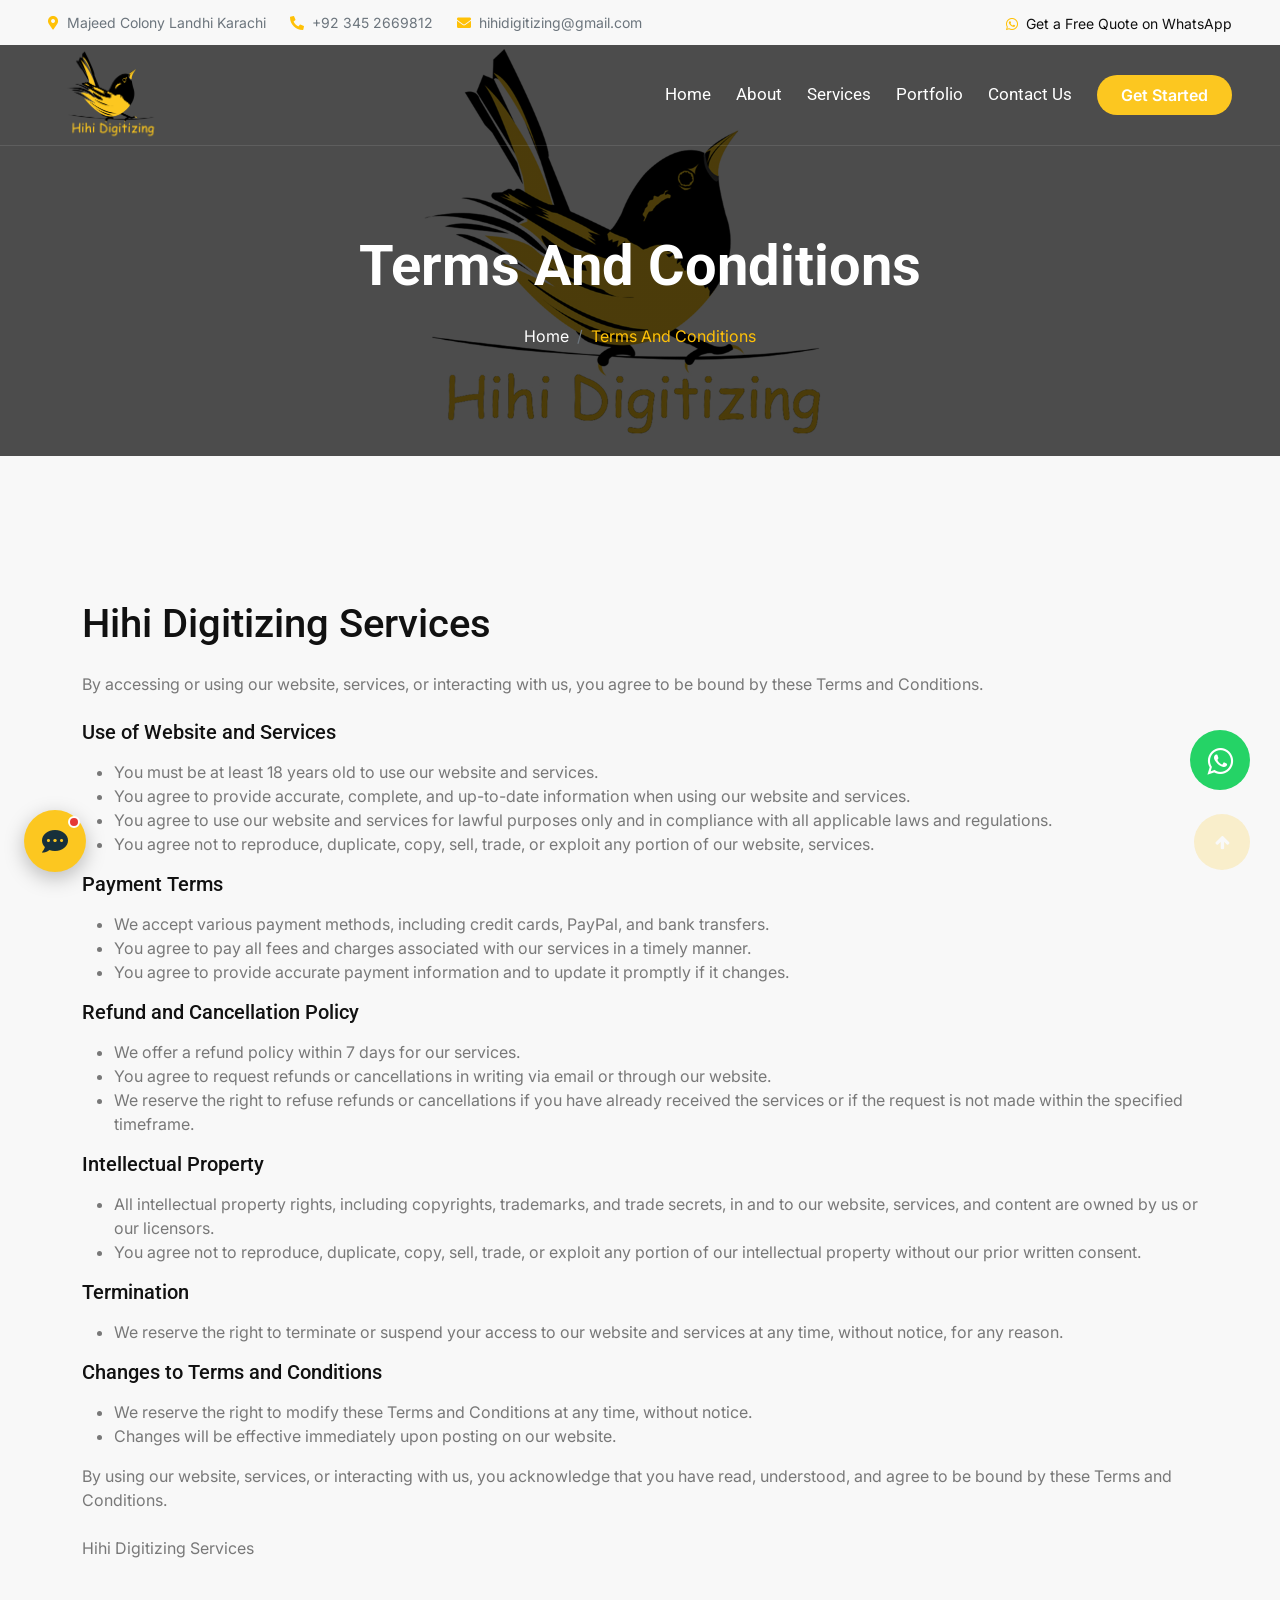
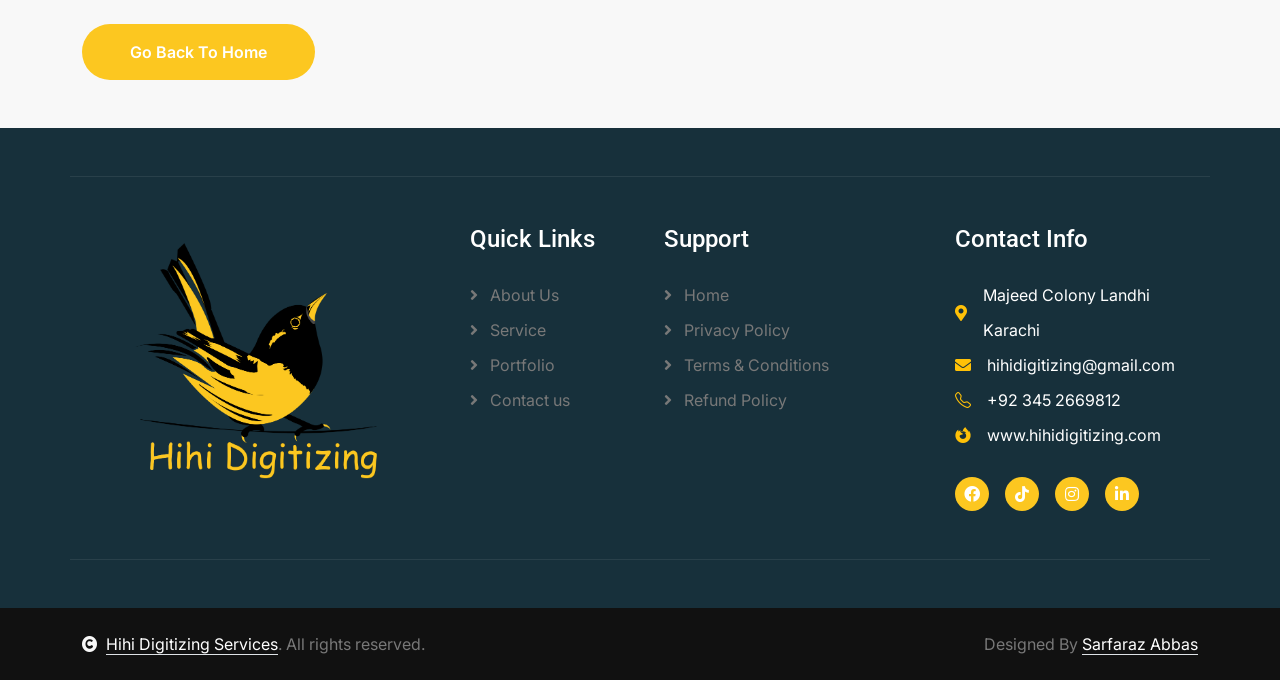
<file: Terms and conditions.html>
<!DOCTYPE html>
<html lang="en">

<head>
    <meta charset="utf-8">
    <title>Terms & Conditions | Hihi Digitizing Services</title>
    <meta content="width=device-width, initial-scale=1.0, viewport-fit=cover" name="viewport">
    <meta content="embroidery digitizing, vector art, raster to vector, 3D puff digitizing, patch digitizing, portrait digitizing, Karachi, Pakistan" name="keywords">
    <meta content="Hihi Digitizing Services - embroidery digitizing and vector art, Karachi." name="description">

    <!-- Google Web Fonts -->
    <link rel="preconnect" href="https://fonts.googleapis.com">
    <link rel="preconnect" href="https://fonts.gstatic.com" crossorigin>
    <link
        href="https://fonts.googleapis.com/css2?family=Inter:wght@100..900&family=Roboto:wght@400;500;700;900&display=swap"
        rel="stylesheet">

    <!-- Icon Font Stylesheet -->
    <link rel="stylesheet" href="https://use.fontawesome.com/releases/v5.15.4/css/all.css" />
    <link href="https://cdn.jsdelivr.net/npm/bootstrap-icons@1.4.1/font/bootstrap-icons.css" rel="stylesheet">

    <!-- Libraries Stylesheet -->
    <link href="lib/animate/animate.min.css" rel="stylesheet">
    <link href="lib/lightbox/css/lightbox.min.css" rel="stylesheet">
    <link href="lib/owlcarousel/assets/owl.carousel.min.css" rel="stylesheet">


    <!-- Customized Bootstrap Stylesheet -->
    <link href="css/bootstrap.min.css" rel="stylesheet">

    <!-- Template Stylesheet -->
    <link href="css/style.css" rel="stylesheet">

      <!-- Meta Pixel Code -->
<script>
    !function(f,b,e,v,n,t,s)
    {if(f.fbq)return;n=f.fbq=function(){n.callMethod?
    n.callMethod.apply(n,arguments):n.queue.push(arguments)};
    if(!f._fbq)f._fbq=n;n.push=n;n.loaded=!0;n.version='2.0';
    n.queue=[];t=b.createElement(e);t.async=!0;
    t.src=v;s=b.getElementsByTagName(e)[0];
    s.parentNode.insertBefore(t,s)}(window, document,'script',
    'https://connect.facebook.net/en_US/fbevents.js');
    fbq('init', '626139243197080');
    fbq('track', 'PageView');
    </script>
    <noscript><img height="1" width="1" style="display:none"
    src="https://www.facebook.com/tr?id=626139243197080&ev=PageView&noscript=1"
    /></noscript>
    <!-- End Meta Pixel Code -->
    <link href="css/chatbot.css" rel="stylesheet">
    <!-- App (PWA) -->
    <link rel="manifest" href="manifest.webmanifest">
    <meta name="theme-color" content="#FCC720">
    <meta name="mobile-web-app-capable" content="yes">
    <meta name="apple-mobile-web-app-capable" content="yes">
    <meta name="apple-mobile-web-app-status-bar-style" content="default">
    <meta name="apple-mobile-web-app-title" content="Hihi Digitizing">
    <link rel="apple-touch-icon" href="icons/apple-touch-icon.png">
    <link rel="icon" type="image/png" href="icons/favicon-64.png">
    <link href="css/app.css" rel="stylesheet">
</head>

<body>

    <!-- Spinner Start -->
    <div id="spinner"
        class="show bg-white position-fixed translate-middle w-100 vh-100 top-50 start-50 d-flex align-items-center justify-content-center">
        <div class="spinner-border text-warning" style="width: 3rem; height: 3rem;" role="status">
            <span class="sr-only">Loading...</span>
        </div>
    </div>
    <!-- Spinner End -->

    <!-- Topbar Start -->
    <div class="container-fluid topbar bg-light px-5 d-none d-lg-block">
        <div class="row gx-0 align-items-center">
            <div class="col-lg-8 text-center text-lg-start mb-2 mb-lg-0">
                <div class="d-flex flex-wrap">
                    <a href="https://www.google.com/maps/search/?api=1&query=Majeed+Colony+Landhi+Karachi" target="_blank" rel="noopener" class="text-muted small me-4"><i
                            class="fas fa-map-marker-alt text-warning me-2"></i>Majeed Colony Landhi Karachi</a>
                    <a href="https://wa.me/923452669812" target="_blank" class="text-muted small me-4"><i
                            class="fas fa-phone-alt text-warning me-2"></i>+92 345 2669812</a>
                    <a href="mailto:hihidigitizing@gmail.com" class="text-muted small me-0"><i
                            class="fas fa-envelope text-warning me-2"></i>hihidigitizing@gmail.com</a>
                </div>
            </div>
            <div class="col-lg-4 text-center text-lg-end">
                <div class="d-inline-flex align-items-center" style="height: 45px;">
                    <a href="https://wa.me/923452669812?text=Hi%20Hihi%20Digitizing%2C%20I%20need%20a%20free%20quote." target="_blank" rel="noopener"><small class="me-0 text-dark"><i
                                class="fab fa-whatsapp text-warning me-2"></i>Get a Free Quote on WhatsApp</small></a>
                </div>
            </div>
        </div>
    </div>
    <!-- Topbar End -->

    <!-- Navbar & Hero Start -->
    <div class="container-fluid position-relative p-0">
        <nav class="navbar navbar-expand-lg navbar-light px-4 px-lg-5 py-3 py-lg-0">
            <a href="index.html" class="navbar-brand p-0">
                <!-- <h1 class="text-warning"><i class="fas fa-search-dollar me-3"></i>Stocker</h1> -->
                <img src="./img/logo png.png" alt="Logo">
            </a>
            <button class="navbar-toggler" type="button" data-bs-toggle="collapse" data-bs-target="#navbarCollapse">
                <span class="fa fa-bars"></span>
            </button>
            <div class="collapse navbar-collapse" id="navbarCollapse">
                <div class="navbar-nav ms-auto py-0">
                    <a href="index.html" class="nav-item nav-link">Home</a>
                    <a href="about.html" class="nav-item nav-link">About</a>
                    <a href="service.html" class="nav-item nav-link">Services</a>
                    <a href="blog.html" class="nav-item nav-link">Portfolio</a>
                    <!-- <div class="nav-item dropdown">
                            <a href="#" class="nav-link active" data-bs-toggle="dropdown">
                                <span class="dropdown-toggle">Pages</span>
                            </a> -->
                    <!-- <div class="dropdown-menu m-0">
                                <a href="feature.html" class="dropdown-item">Our Features</a>
                                <a href="team.html" class="dropdown-item">Our team</a>
                                <a href="testimonial.html" class="dropdown-item">Testimonial</a>
                                <a href="offer.html" class="dropdown-item">Our offer</a>
                                <a href="FAQ.html" class="dropdown-item">FAQs</a>
                                <a href="404.html" class="dropdown-item active">404 Page</a>
                            </div>
                        </div> -->
                    <a href="contact.html" class="nav-item nav-link">Contact Us</a>
                </div>
                <a href="contact.html" class="btn btn-primary rounded-pill py-2 px-4 my-3 my-lg-0 flex-shrink-0">Get Started</a>
            </div>
        </nav>

        <!-- Header Start -->
        <div class="container-fluid bg-breadcrumb">
            <div class="container text-center py-5" style="max-width: 900px;">
                <h4 class="text-white display-4 mb-4 wow fadeInDown" data-wow-delay="0.1s">Terms And Conditions</h4>
                <ol class="breadcrumb d-flex justify-content-center mb-0 wow fadeInDown" data-wow-delay="0.3s">
                    <li class="breadcrumb-item"><a href="index.html">Home</a></li>
                    <!-- <li class="breadcrumb-item"><a href="#">Pages</a></li> -->
                    <li class="breadcrumb-item active text-warning">Terms And Conditions</li>
                </ol>
            </div>
        </div>
        <!-- Header End -->
    </div>
    <!-- Navbar & Hero End -->


    <!-- 404 Start -->
    <div class="container-fluid bg-light py-5">
        <div class="container py-5 text-center">
            <div class="row justify-content-center">

            </div>
        </div>
        <div class="container">
            <h1 class="mb-4">Hihi Digitizing Services</h1>
            <p class="mb-4">By accessing or using our website, services, or interacting with us, you agree to be bound
                by these Terms and Conditions.</p>


            <h5>Use of Website and Services</h5>
            <p>

            <ul>
                <li>You must be at least 18 years old to use our website and services.</li>
                <li>You agree to provide accurate, complete, and up-to-date information when using our website and
                    services.</li>
                <li>You agree to use our website and services for lawful purposes only and in compliance with all
                    applicable laws and regulations.</li>
                <li>You agree not to reproduce, duplicate, copy, sell, trade, or exploit any portion of our website,
                    services.</li>
            </ul>
            </p>

            <h5> Payment Terms</h5>
            <p>

            <ul>
                <li>We accept various payment methods, including credit cards, PayPal, and bank transfers.</li>
                <li>You agree to pay all fees and charges associated with our services in a timely manner.</li>
                <li>You agree to provide accurate payment information and to update it promptly if it changes.</li>

            </ul>
            </p>

            <h5> Refund and Cancellation Policy</h5>
            <p>

            <ul>
                <li>We offer a refund policy within 7 days for our services.</li>
                <li>You agree to request refunds or cancellations in writing via email or through our website.</li>
                <li>We reserve the right to refuse refunds or cancellations if you have already received the services or
                    if the request is not made within the specified timeframe.</li>
                
            </ul>
            </p>

            <h5> Intellectual Property</h5>
            <p>
                
            <ul>
                <li>All intellectual property rights, including copyrights, trademarks, and trade secrets, in and to our website, services, and content are owned by us or our licensors.</li>
                <li>You agree not to reproduce, duplicate, copy, sell, trade, or exploit any portion of our intellectual property without our prior written consent.</li>
           
            </ul>
            </p>


            <h5> Termination</h5>
            <p>
             
            <ul>
                <li>We reserve the right to terminate or suspend your access to our website and services at any time, without notice, for any reason.</li>
         

            </ul>
            </p>

            <h5> Changes to Terms and Conditions</h5>
            <p>
             
            <ul>
                <li>We reserve the right to modify these Terms and Conditions at any time, without notice.</li>
                <li>Changes will be effective immediately upon posting on our website.</li>
                </ul>By using our website, services, or interacting with us, you acknowledge that you have read, understood, and agree to be bound by these Terms and Conditions.
<br>                <br>Hihi Digitizing Services
            </p>
            
            <br><br>
            <div class="col-lg-6 wow fadeInUp" data-wow-delay="0.3s">
                <!-- <i class="far fa-frown- display-1 text-warning mb-4" style="width: 80px; height: 80px;"></i> -->
                <!-- <h1 class="display-1">Hihi Digitizing Services</h1> -->
                <a class="btn btn-primary rounded-pill py-3 px-5" href="index.html">Go Back To Home</a>
            </div>
        </div>



    </div>
    <!-- 404 End -->

    <!-- Footer Start -->
    <div class="container-fluid footer py-5 wow fadeIn" data-wow-delay="0.2s">
        <div class="container py-5 border-start-0 border-end-0"
            style="border: 1px solid; border-color: rgb(255, 255, 255, 0.08);">
            <div class="row g-5">
                <div class="col-md-6 col-lg-6 col-xl-4">
                    <div class="footer-item">
                        <a href="index.html" class="p-0">
                            <!-- <h4 class="text-white"><i class="fas fa-search-dollar me-3"></i>Stocker</h4> -->
                            <img src="./img/logo png.png" alt="Logo">
                        </a>
                        <!-- <p class="mb-4">Dolor amet sit justo amet elitr clita ipsum elitr est.Lorem ipsum dolor sit
                            amet, consectetur adipiscing...</p>
                        <div class="d-flex">
                            <a href="#" class="bg-primary d-flex rounded align-items-center py-2 px-3 me-2">
                                <i class="fas fa-apple-alt text-white"></i>
                                <div class="ms-3">
                                    <small class="text-white">Download on the</small>
                                    <h6 class="text-white">App Store</h6>
                                </div>
                            </a>
                            <a href="#" class="bg-dark d-flex rounded align-items-center py-2 px-3 ms-2">
                                <i class="fas fa-play text-warning"></i>
                                <div class="ms-3">
                                    <small class="text-white">Get it on</small>
                                    <h6 class="text-white">Google Play</h6>
                                </div>
                            </a>
                        </div> -->
                    </div>
                </div>
                <div class="col-md-6 col-lg-6 col-xl-2">
                    <div class="footer-item">
                        <h4 class="text-white mb-4">Quick Links</h4>
                        <a href="about.html"><i class="fas fa-angle-right me-2"></i> About Us</a>
                        <a href="service.html"><i class="fas fa-angle-right me-2"></i> Service</a>
                        <a href="blog.html"><i class="fas fa-angle-right me-2"></i> Portfolio</a>
                        <!-- <a href="#"><i class="fas fa-angle-right me-2"></i> Tickets</a>
                        <a href="#"><i class="fas fa-angle-right me-2"></i> Blog</a> -->
                        <a href="contact.html"><i class="fas fa-angle-right me-2"></i> Contact us</a>
                    </div>
                </div>
                <div class="col-md-6 col-lg-6 col-xl-3">
                    <div class="footer-item">
                        <h4 class="text-white mb-4">Support</h4>
                        <a href="index.html"><i class="fas fa-angle-right me-2"></i> Home</a>
                        <a href="Privacy Policy.html"><i class="fas fa-angle-right me-2"></i> Privacy Policy</a>
                        <a href="#"><i class="fas fa-angle-right me-2"></i> Terms & Conditions</a>
                        <a href="Refund Policy.html"><i class="fas fa-angle-right me-2"></i> Refund Policy</a>
                        <!-- <a href="#"><i class="fas fa-angle-right me-2"></i> FAQ</a> -->
                        <!-- <a href="#"><i class="fas fa-angle-right me-2"></i> Help</a> -->
                    </div>
                </div>
                <div class="col-md-6 col-lg-6 col-xl-3">
                    <div class="footer-item">
                        <h4 class="text-white mb-4">Contact Info</h4>
                        <div class="d-flex align-items-center">
                            <i class="fas fa-map-marker-alt text-warning me-3"></i>
                            <p class="text-white mb-0">Majeed Colony Landhi Karachi</p>
                        </div>
                        <div class="d-flex align-items-center">
                            <i class="fas fa-envelope text-warning me-3"></i>
                            <a href="mailto:hihidigitizing@gmail.com">
                                <p class="text-white mb-0">hihidigitizing@gmail.com</p>
                            </a>
                        </div>
                        <div class="d-flex align-items-center">
                            <i class="bi bi-telephone text-warning me-3"></i>
                            <a href="https://wa.me/923452669812" target="_blank" rel="noopener"><p class="text-white mb-0">+92 345 2669812</p></a>
                        </div>
                        <div class="d-flex align-items-center mb-4">
                            <i class="fab fa-firefox-browser text-warning me-3"></i>
                            <a href="https://www.hihidigitizing.com"><p class="text-white mb-0">www.hihidigitizing.com</p></a>
                        </div>
                        <div class="d-flex">
                            <a class="btn btn-primary btn-sm-square rounded-circle me-3" target="_blank"
                                href="https://www.facebook.com/people/HiHi-Digitizing-Services/61568439730688/"><i
                                    class="fab fa-facebook-f text-white"></i></a>
                            <a class="btn btn-primary btn-sm-square rounded-circle me-3" target="_blank" href="https://www.tiktok.com/@hihi.digitizing.s"><i
                                    class="fab fa-tiktok text-white"></i></a>
                            <a class="btn btn-primary btn-sm-square rounded-circle me-3" target="_blank"
                                href="https://www.instagram.com/hihidigitizingservices/"><i
                                    class="fab fa-instagram text-white"></i></a>
                            <a class="btn btn-primary btn-sm-square rounded-circle me-0" target="_blank" href="https://linkedin.com/in/hihi-digitizing-6009b4316"><i
                                    class="fab fa-linkedin-in text-white"></i></a>
                        </div>
                    </div>
                </div>
            </div>
        </div>
    </div>
    <!-- Footer End -->

    <!-- Copyright Start -->
    <div class="container-fluid copyright py-4">
        <div class="container">
            <div class="row g-4 align-items-center">
                <div class="col-md-6 text-center text-md-start mb-md-0">
                    <span class="text-body"><i class="fas fa-copyright text-light me-2"></i><a href="index.html" class="border-bottom text-white">Hihi Digitizing Services</a>. All rights reserved.</span>
                </div>
                <div class="col-md-6 text-center text-md-end text-body">
                    <!--/*** This template is free as long as you keep the below author’s credit link/attribution link/backlink. ***/-->
                    <!--/*** If you'd like to use the template without the below author’s credit link/attribution link/backlink, ***/-->
                    <!--/*** you can purchase the Credit Removal License from "https://htmlcodex.com/credit-removal". ***/-->
                    Designed By <a class="border-bottom text-white"
                        href="https://www.facebook.com/@sarfaraz.abbas1">Sarfaraz Abbas</a>
                </div>
            </div>
        </div>
    </div>
    <!-- Copyright End -->


    <!-- Back to Top -->
    <a href="#" class="btn btn-primary btn-lg-square rounded-circle back-to-top"><i class="fa fa-arrow-up"></i></a>


    <!-- JavaScript Libraries -->
    <script src="https://ajax.googleapis.com/ajax/libs/jquery/3.6.4/jquery.min.js"></script>
    <script src="https://cdn.jsdelivr.net/npm/bootstrap@5.0.0/dist/js/bootstrap.bundle.min.js"></script>
    <script src="lib/wow/wow.min.js"></script>
    <script src="lib/easing/easing.min.js"></script>
    <script src="lib/waypoints/waypoints.min.js"></script>
    <script src="lib/counterup/counterup.min.js"></script>
    <script src="lib/lightbox/js/lightbox.min.js"></script>
    <script src="lib/owlcarousel/owl.carousel.min.js"></script>

    <!-- Start of WhatsApp button -->
    <link rel="stylesheet" href="https://maxcdn.bootstrapcdn.com/font-awesome/4.5.0/css/font-awesome.min.css">
    <a href="https://wa.me/923452669812" class="float" target="_blank">
        <i class="fa fa-whatsapp my-float"></i>
    </a>
    <!-- CSS -->
    <style>
        .float {
            position: fixed;
            width: 60px;
            height: 60px;
            bottom: 100px;
            right: 30px;
            background-color: #25D366;
            color: #FFF;
            border-radius: 50px;
            text-align: center;
            font-size: 30px;
            /* box-shadow: 2px 2px 3px #ffe70c; */
            z-index: 100;
        }

        .my-float {
            margin-top: 16px;
        }
    </style>
    <!-- End of WhatsApp button -->


    <!-- Template Javascript -->
    <script src="js/main.js"></script>
    <script src="js/chatbot.js"></script>
    <script src="js/app.js"></script>
</body>

</html>
</file>
<file: css/style.css>
/*** Spinner Start ***/
/*** Spinner ***/
#spinner {
    opacity: 0;
    visibility: hidden;
    transition: opacity .5s ease-out, visibility 0s linear .5s;
    z-index: 99999;
}

#spinner.show {
    transition: opacity .5s ease-out, visibility 0s linear 0s;
    visibility: visible;
    opacity: 1;
}
/*** Spinner End ***/

.back-to-top {
    position: fixed;
    right: 30px;
    bottom: 30px;
    transition: 0.5s;
    z-index: 99;
}

/*** Button Start ***/
.btn {
    font-weight: 600;
    transition: .5s;
}

.btn-square {
    width: 32px;
    height: 32px;
}

.btn-sm-square {
    width: 34px;
    height: 34px;
}

.btn-md-square {
    width: 44px;
    height: 44px;
}

.btn-lg-square {
    width: 56px;
    height: 56px;
}

.btn-xl-square {
    width: 66px;
    height: 66px;
}

.btn-square,
.btn-sm-square,
.btn-md-square,
.btn-lg-square,
.btn-xl-square {
    padding: 0;
    display: flex;
    align-items: center;
    justify-content: center;
    font-weight: normal;
}

.btn.btn-primary {
    color: var(--bs-white);
    border: none;
}

.btn.btn-primary:hover {
    background: var(--bs-dark);
    color: var(--bs-primary);
}

.btn.btn-light {
    color: var(--bs-primary);
    border: none;
}

.btn.btn-light:hover {
    color: var(--bs-white);
    background: var(--bs-primary);
}


/*** Topbar Start ***/
.topbar .dropdown-toggle::after {
    border: none;
    content: "\f107";
    font-family: "Font Awesome 5 Free";
    font-weight: 600;
    vertical-align: middle;
    margin-left: 8px;
    color: var(--bs-primary);
}

.topbar .dropdown .dropdown-menu a:hover {
    background: var(--bs-primary);
    color: var(--bs-white);
}

.topbar .dropdown .dropdown-menu {
    transform: rotateX(0deg);
    visibility: visible;
    background: var(--bs-light);
    padding-top: 11px;
    border: 0;
    transition: .5s;
    opacity: 1;
}

/*** Topbar End ***/



/*** Navbar ***/
.navbar-light .navbar-nav .nav-link {
    font-family: 'Roboto', sans-serif;
    position: relative;
    margin-right: 25px;
    padding: 35px 0;
    color: var(--bs-white);
    font-size: 17px;
    font-weight: 400;
    outline: none;
    transition: .5s;
}

.sticky-top.navbar-light .navbar-nav .nav-link,
.sticky-top.navbar-light .navbar-nav .nav-item .nav-link {
    padding: 20px 0;
    color: var(--bs-dark);
}

.navbar-light .navbar-nav .nav-item .nav-link {
    color: var(--bs-white);
}

.navbar-light .navbar-nav .nav-link:hover,
.navbar-light .navbar-nav .nav-link.active,
.navbar-light .navbar-nav .nav-item .nav-link:hover,
.navbar-light .navbar-nav .nav-item .nav-link.active  {
    color: var(--bs-primary);
}

.navbar-light .navbar-brand img {
    max-height: 100px;
    transition: .5s;
}

.sticky-top.navbar-light .navbar-brand img {
    max-height: 45px;
}

.navbar .dropdown-toggle::after {
    border: none;
    content: "\f107";
    font-family: "Font Awesome 5 Free";
    font-weight: 600;
    vertical-align: middle;
    margin-left: 8px;
}

.dropdown .dropdown-menu a:hover {
    background: var(--bs-primary);
    color: var(--bs-white);
}

.navbar .nav-item:hover .dropdown-menu {
    transform: rotateX(0deg);
    visibility: visible;
    background: var(--bs-light);
    transition: .5s;
    opacity: 1;
}

@media (max-width: 991.98px) {
    .sticky-top.navbar-light {
        position: relative;
        background: var(--bs-white);
    }

    .navbar.navbar-expand-lg .navbar-toggler {
        padding: 10px 20px;
        border: 1px solid var(--bs-primary);
        color: var(--bs-primary);
    }

    .navbar-light .navbar-collapse {
        margin-top: 15px;
        border-top: 1px solid #DDDDDD;
    }

    .navbar-light .navbar-nav .nav-link,
    .sticky-top.navbar-light .navbar-nav .nav-link {
        padding: 10px 0;
        margin-left: 0;
        color: var(--bs-dark);
    }

    .navbar-light .navbar-nav .nav-item .nav-link {
        color: var(--bs-dark);
    }

    .navbar-light .navbar-brand img {
        max-height: 45px;
    }
}

@media (min-width: 992px) {
    .navbar .nav-item .dropdown-menu {
        display: block;
        visibility: hidden;
        top: 100%;
        transform: rotateX(-75deg);
        transform-origin: 0% 0%;
        border: 0;
        border-radius: 10px;
        transition: .5s;
        opacity: 0;
    }

    .navbar-light {
        position: absolute;
        width: 100%;
        top: 0;
        left: 0;
        border-bottom: 1px solid rgba(255, 255, 255, .1);
        z-index: 999;
    }
    
    .sticky-top.navbar-light {
        position: fixed;
        background: var(--bs-light);
    }

    .navbar-light .navbar-nav .nav-link::before {
        position: absolute;
        content: "";
        width: 0;
        height: 2px;
        bottom: -1px;
        left: 50%;
        background: var(--bs-primary);
        transition: .5s;
    }

    .navbar-light .navbar-nav .nav-link:hover::before,
    .navbar-light .navbar-nav .nav-link.active::before {
        width: calc(100% - 2px);
        left: 1px;
    }

    .navbar-light .navbar-nav .nav-link::after {
        position: absolute;
        content: "";
        width: 0;
        height: 0;
        bottom: -1px;
        left: 50%;
        background: var(--bs-primary);
        transition: .5s;
    }

    .navbar-light .navbar-nav .nav-link:hover::after,
    .navbar-light .navbar-nav .nav-link.active::after {
        width: 2px;
        height: 12px;
    }
}
/*** Navbar End ***/

/*** Carousel Hero Header Start ***/
.header-carousel .header-carousel-item img {
    object-fit: cover;
}

.header-carousel .header-carousel-item,
.header-carousel .header-carousel-item img {
        height: 700px;
}


.header-carousel .owl-nav .owl-prev,
.header-carousel .owl-nav .owl-next {
    position: absolute;
    width: 60px;
    height: 60px;
    border-radius: 60px;
    background: var(--bs-primary);
    color: var(--bs-white);
    font-size: 26px;
    display: flex;
    align-items: center;
    justify-content: center;
    transition: 0.5s;
}

.header-carousel .owl-nav .owl-prev {
    bottom: 30px;
    left: 30px;
    margin-left: 90px;
}
.header-carousel .owl-nav .owl-next {
    bottom: 30px;
    left: 30px;
}

.header-carousel .owl-nav .owl-prev:hover,
.header-carousel .owl-nav .owl-next:hover {
    box-shadow: inset 0 0 100px 0 var(--bs-light);
    color: var(--bs-primary);
}


.header-carousel .header-carousel-item .carousel-caption {
    position: absolute;
    width: 100%;
    height: 100%;
    left: 0;
    bottom: 0;
    padding-top: 120px;
    background: rgba(0, 0, 0, .7);
    display: flex;
    align-items: center;
}

@media (max-width: 991px) {
    .header-carousel .header-carousel-item .carousel-caption {
        padding-top: 45px;
    }
}

@media (max-width: 767px) {
    .header-carousel .owl-nav .owl-prev {
        left: 50%;
        transform: translateX(-50%);
        margin-left: -45px;
    }


    .header-carousel .owl-nav .owl-next {
        left: 50%;
        transform: translateX(-50%);
        margin-left: 45px;
    }
}


.header-carousel .header-carousel-item img {
    animation-name: image-zoom;
    animation-duration: 10s;
    animation-delay: 1s;
    animation-iteration-count: infinite;
    animation-direction: alternate;
    transition: 1s;
}

@keyframes image-zoom {
    0%  {height: 100%; opacity: 0.9;}

    25% {height: 110%; opacity: 0.50;}

    50% {height: 115%; opacity: 1;}

    75% {height: 110%; opacity: 0.50;}

    100% {height: 100%; opacity: 0.9;}
}
/*** Carousel Hero Header End ***/


/*** Single Page Hero Header Start ***/
.bg-breadcrumb {
    position: relative;
    overflow: hidden;
    background: linear-gradient(rgba(0, 0, 0, 0.7), rgba(0, 0, 0, 0.7)), url(../img/cover.jpg);
    background-position: center center;
    background-repeat: no-repeat;
    background-size: cover;
    padding: 140px 0 60px 0;
    transition: 0.5s;
}

@media (min-width: 992px) {
    .bg-breadcrumb {
        padding: 140px 0 60px 0;
    }
}

@media (max-width: 991px) {
    .bg-breadcrumb {
        padding: 60px 0 60px 0;
    }
}

.bg-breadcrumb .breadcrumb {
    position: relative;
}

.bg-breadcrumb .breadcrumb .breadcrumb-item a {
    color: var(--bs-white);
}
/*** Single Page Hero Header End ***/


/*** Service Start ***/
.service .service-item {
    background: var(--bs-light);
    border-radius: 10px;
    transition: 0.5s;
}

.service .service-item:hover {
    box-shadow: 0 0 45px rgba(0, 0, 0, .2);
}

.service .service-item .service-img {
    position: relative;
    overflow: hidden;
    border-top-left-radius: 10px;
    border-top-right-radius: 10px;
    transition: 0.5s;
}

.service .service-item .service-img img {
    transition: 0.5s;
}

.service .service-item:hover .service-img img {
    transform: scale(1.2);
}
/*** Service End ***/


/*** Features Start ***/
.feature .feature-item {
    text-align: center;
    border-radius: 10px;
    background: var(--bs-light);
    border: 1px solid transparent;
    transition: 0.5s;
}

.feature .feature-item:hover {
    border: 1px solid var(--bs-primary);
}

.feature .feature-item .feature-icon {
    background: var(--bs-white);
    border-radius: 10px;
    display: inline-block;
}
/*** Features End ***/
/*** portfolio***/
.gallery{
	/* padding: 0.1; */
}
img{
	max-width: 100%;
}
.gallery img{
	background: #fff;
	/* padding: .1px; */
	width: 100%;
	box-shadow: 0px 0px 15px rgba(10, 10, 0, 0.418);
	cursor: pointer;
}
#gallery-popup .modal-img{
	width: 100%;
}



/*** Offer Start ***/
.offer-section .nav a.accordion-link {
    width: 100%;
    border-radius: 10px;
    display: flex;
    background: var(--bs-white);
    transition: 0.5s;
}

.offer-section .nav a.accordion-link.active {
    color: var(--bs-white);
    background: var(--bs-primary);
}

.offer-section .nav a.accordion-link h5 {
    transition: 0.5s;
}

.offer-section .nav a.accordion-link.active h5 {
    color: var(--bs-white);
}
/*** Offer End ***/


/*** Blog Start ***/
.blog .blog-item {
    border-radius: 10px;
    background: var(--bs-white);
    box-shadow: inset 0 0 45px rgba(0, 0, 0, .1);
    transition: 0.5s;
}

.blog .blog-item a {
    transition: 0.5s;
}

.blog .blog-item:hover a:hover {
    color: var(--bs-primary);
}

.blog .blog-item .blog-img {
    border-radius: 10px;
    position: relative;
    overflow: hidden;
}

.blog .blog-item .blog-img img {
    transition: 0.5s;
}

.blog .blog-item:hover .blog-img img {
    transform: scale(1.2);
}

.blog .blog-item .blog-img::after {
    content: "";
    position: absolute;
    width: 100%;
    height: 100%;
    top: 0;
    left: 0;
    border-radius: 10px;
    background: rgba(0, 208, 132, 0.1);
    opacity: 0;
    transition: 0.5s;
    z-index: 1;
}

.blog .blog-item:hover .blog-img::after {
    opacity: 1;
}

.blog .blog-item .blog-img .blog-title {
    position: absolute;
    bottom: 25px;
    left: 25px;
    z-index: 5;
}

.blog .blog-item .blog-img .blog-title a {
    color: var(--bs-white);
    background: var(--bs-primary);
    transition: 0.5s;
}

.blog .blog-item:hover .blog-img .blog-title a:hover {
    color: var(--bs-dark);
}

.blog-carousel .owl-stage-outer {
    margin-top: 58px;
}

.blog .owl-nav .owl-prev {
    position: absolute;
    top: -58px;
    left: 0;
    background: var(--bs-primary);
    color: var(--bs-white);
    padding: 6px 35px;
    border-radius: 30px;
    transition: 0.5s;
}

.blog .owl-nav .owl-prev:hover {
    background: var(--bs-dark);
    color: var(--bs-primary);
}

.blog .owl-nav .owl-next {
    position: absolute;
    top: -58px;
    right: 0;
    background: var(--bs-primary);
    color: var(--bs-white);
    padding: 6px 35px;
    border-radius: 30px;
    transition: 0.5s;
}

.blog .owl-nav .owl-next:hover {
    background: var(--bs-dark);
    color: var(--bs-primary);
}
/*** Blog End ***/


/*** FAQs Start ***/
.faq-section .accordion .accordion-item .accordion-header .accordion-button {
    color: var(--bs-secondary);
}

.faq-section .accordion .accordion-item .accordion-header .accordion-button.collapsed {
    color: var(--bs-dark);
}
/*** FAQs End ***/

/*** Team Start ***/
.team .team-item {
    position: relative;
    padding: 0 25px 25px 25px;
    border-radius: 10px;
    transition: 0.5s;
}

.team .team-item::before {
    content: "";
    position: absolute;
    width: 100%;
    height: 100%;
    bottom: 0;
    left: 0;
    background: var(--bs-light);
    border-radius: 10px;
    transition: 0.5s;
    z-index: -1;
}

.team .team-item:hover::before {
    height: 0;
}

.team .team-item::after {
    content: "";
    position: absolute;
    width: 100%;
    height: 0;
    bottom: 0;
    left: 0;
    border-radius: 10px;
    transition: 0.5s;
    z-index: -1;
}

.team .team-item:hover::after {
    height: 100%;
    background: var(--bs-primary);
}

.team .team-item .team-img {
    width: 100%; 
    height: 100%;
    border-radius: 100%;
    position: relative;
    margin-top: 50%;
    transform: translateY(-50%);
    margin-bottom: -50%;
    display: flex;
    justify-content: center;
    border: 4px solid var(--bs-primary);
    border-style: dotted;
    padding: 4px;
    background: var(--bs-white);
    transition: 0.5s;
}

.team .team-item:hover .team-img {
    border: 4px solid var(--bs-white);
    border-style: dotted;
    background: 0;
}

.team .team-item .team-img img {
    width: 100%;
    height: 100%;
    border-radius: 100%;
    transition: 0.5s;
}

.team .team-item .team-title {
    padding: 25px 0 25px 0;
    text-align: center;
}

.team .team-item .team-title h4,
.team .team-item .team-title p {
    transition: 0.5s;
}

.team .team-item:hover .team-title h4,
.team .team-item:hover .team-title p {
    color: var(--bs-white);
}

.team .team-item .team-icon {
    display: flex;
    justify-content: center;
}

.team .team-item .team-icon a {
    transition: 0.5s;
}

.team .team-item:hover .team-icon a {
    color: var(--bs-dark);
    background: var(--bs-white);
}

.team .team-item:hover .team-icon a:hover {
    color: var(--bs-primary);
    background: var(--bs-dark);
}
/*** Team End ***/

/*** Testimonial Start ***/
.testimonial .testimonial-item {
    position: relative;
    margin-bottom: 30px;
    padding: 0 25px 25px 25px;
}

.testimonial .testimonial-item::before {
    content: "";
    position: absolute;
    width: 100%;
    height: calc(100% - 50px);
    bottom: 0;
    left: 0;
    border-radius: 10px;
    background: var(--bs-light);
    z-index: -1;
}

.testimonial .testimonial-item .testimonial-img {
    display: flex;
    justify-content: center;
}

.testimonial .testimonial-item .testimonial-img img {
    width: 100px; 
    height: 100px;
    border-radius: 100px;
    border: 5px solid var(--bs-light);
    border-style: double;
    background: var(--bs-white);
}

.testimonial .testimonial-item .testimonial-text {
    padding: 25px 0;
    text-align: center;
}

.testimonial .testimonial-item .testimonial-title {
    display: flex;
    justify-content: space-between;
}

.testimonial .testimonial-item  .testimonial-quote-left {
    position: absolute;
    width: 60px; 
    height: 60px;
    top: 20px;
    left: 25px;
    border-radius: 60px;
    color: var(--bs-primary);
    background: var(--bs-white);
    display: flex;
    align-items: center;
    justify-content: center;
}

.testimonial .testimonial-item  .testimonial-quote-right {
    position: absolute;
    width: 60px; 
    height: 60px;
    bottom: -30px;
    right: 25px;
    margin-top: -5px;
    border-radius: 60px;
    color: var(--bs-primary);
    background: var(--bs-white);
    display: flex;
    align-items: center;
    justify-content: center;
}

.testimonial-carousel .owl-stage-outer {
    margin-top: 58px;
    margin-right: -1px;
}

.testimonial .owl-nav .owl-prev {
    position: absolute;
    top: -58px;
    left: 0;
    background: var(--bs-primary);
    color: var(--bs-white);
    padding: 5px 30px;
    border-radius: 30px;
    transition: 0.5s;
}

.testimonial .owl-nav .owl-prev:hover {
    background: var(--bs-secondary);
    color: var(--bs-white);
}

.testimonial .owl-nav .owl-next {
    position: absolute;
    top: -58px;
    right: 0;
    background: var(--bs-primary);
    color: var(--bs-white);
    padding: 5px 30px;
    border-radius: 30px;
    transition: 0.5s;
}

.testimonial .owl-nav .owl-next:hover {
    background: var(--bs-secondary);
    color: var(--bs-white);
}

.testimonial-carousel .owl-dots {
    display: flex;
    justify-content: center;
}

.testimonial-carousel .owl-dots .owl-dot {
    width: 30px;
    height: 30px;
    border-radius: 30px;
    margin: 20px 10px 0 10px;
    background: var(--bs-primary);
    transition: 0.5s;
}

.testimonial-carousel .owl-dots .owl-dot.active {
    width: 30px;
    height: 30px;
    border-radius: 30px;
    background: var(--bs-secondary);
    transition: 0.5s;
}

.testimonial-carousel .owl-dots .owl-dot span {
    position: relative;
    margin-top: 50%;
    margin-left: 50%;
    transform: translate(-50%, -50%);
    display: flex;
    align-items: center;
    justify-content: center;
    text-align: center;
}

.testimonial-carousel .owl-dots .owl-dot.active span::after {
    background: var(--bs-primary);
}

.testimonial-carousel .owl-dots .owl-dot span::after {
    content: "";
    width: 15px;
    height: 15px;
    border-radius: 15px;
    position: absolute;
    top: 50%;
    left: 0;
    transform: translateY(-50%);
    display: flex;
    align-items: center;
    justify-content: center;
    text-align: center;
    background: var(--bs-white);
    transition: 0.5s;
}

/*** Testimonial End ***/

/*** Footer Start ***/
.footer {
    background: var(--bs-secondary);
}

.footer .footer-item {
    display: flex;
    flex-direction: column;
}

.footer .footer-item a {
    line-height: 35px;
    color: var(--bs-body);
    transition: 0.5s;
}

.footer .footer-item p {
    line-height: 35px;
}

.footer .footer-item a:hover {
    color: var(--bs-primary);
}

.footer .footer-item .footer-btn a,
.footer .footer-item .footer-btn a i {
    transition: 0.5s;
}

.footer .footer-item .footer-btn a:hover {
    background: var(--bs-white);
}

.footer .footer-item .footer-btn a:hover i {
    color: var(--bs-primary);
}
/*** Footer End ***/

/*** copyright Start ***/
.copyright {
    background: var(--bs-dark);
}
/*** copyright end ***/
</file>
<file: css/chatbot.css>
/* Hihi Digitizing - AI chatbot widget */
:root{--hc-yellow:#FCC720;--hc-dark:#17303B;--hc-bg:#fff;--hc-soft:#f4f6f8;--hc-text:#1f2d36}
#hc-launcher{position:fixed;left:24px;bottom:28px;width:62px;height:62px;border-radius:50%;border:0;background:var(--hc-yellow);color:var(--hc-dark);font-size:26px;cursor:pointer;z-index:100000;box-shadow:0 6px 20px rgba(0,0,0,.25);display:flex;align-items:center;justify-content:center;transition:transform .2s}
#hc-launcher:hover{transform:scale(1.08)}
#hc-launcher .hc-dot{position:absolute;top:6px;right:6px;width:12px;height:12px;background:#e53935;border-radius:50%;border:2px solid #fff}
#hc-launcher.hc-seen .hc-dot{display:none}
#hc-teaser{position:fixed;left:24px;bottom:100px;max-width:230px;background:#fff;color:var(--hc-text);padding:10px 14px;border-radius:14px 14px 14px 2px;box-shadow:0 6px 20px rgba(0,0,0,.18);font:14px/1.4 Inter,Arial,sans-serif;z-index:100000;display:none;cursor:pointer}
#hc-box{position:fixed;left:24px;bottom:100px;width:370px;max-width:calc(100vw - 32px);height:540px;max-height:calc(100vh - 130px);background:var(--hc-bg);border-radius:16px;box-shadow:0 12px 40px rgba(0,0,0,.3);display:none;flex-direction:column;overflow:hidden;z-index:100001;font:14px/1.45 Inter,Arial,sans-serif;color:var(--hc-text)}
#hc-box.hc-open{display:flex;animation:hcUp .25s ease}
@keyframes hcUp{from{opacity:0;transform:translateY(14px)}to{opacity:1;transform:none}}
.hc-head{background:var(--hc-dark);color:#fff;padding:12px 14px;display:flex;align-items:center;gap:10px}
.hc-avatar{width:38px;height:38px;border-radius:50%;background:var(--hc-yellow);color:var(--hc-dark);display:flex;align-items:center;justify-content:center;font-size:18px;flex-shrink:0}
.hc-title{flex:1;line-height:1.2}.hc-title b{display:block;font-size:15px}.hc-title small{opacity:.8;font-size:12px}
.hc-title small:before{content:"";display:inline-block;width:8px;height:8px;background:#4cd964;border-radius:50%;margin-right:5px}
.hc-head button{background:none;border:0;color:#fff;font-size:18px;cursor:pointer;opacity:.8;padding:4px 6px}.hc-head button:hover{opacity:1}
.hc-msgs{flex:1;overflow-y:auto;padding:14px;background:var(--hc-soft);display:flex;flex-direction:column;gap:9px}
.hc-m{max-width:86%;padding:9px 12px;border-radius:14px;word-wrap:break-word;white-space:pre-wrap}
.hc-m a{color:inherit;text-decoration:underline}
.hc-bot{background:#fff;align-self:flex-start;border-bottom-left-radius:3px;box-shadow:0 1px 2px rgba(0,0,0,.08)}
.hc-user{background:var(--hc-yellow);color:var(--hc-dark);align-self:flex-end;border-bottom-right-radius:3px;font-weight:500}
.hc-typing{display:inline-flex;gap:4px;padding:12px}.hc-typing i{width:7px;height:7px;background:#9aa7b0;border-radius:50%;animation:hcB 1s infinite}
.hc-typing i:nth-child(2){animation-delay:.15s}.hc-typing i:nth-child(3){animation-delay:.3s}
@keyframes hcB{0%,60%,100%{transform:translateY(0)}30%{transform:translateY(-5px)}}
.hc-chips{display:flex;flex-wrap:wrap;gap:6px;align-self:flex-start;max-width:96%}
.hc-chip{border:1.5px solid var(--hc-dark);background:#fff;color:var(--hc-dark);border-radius:20px;padding:5px 11px;font-size:13px;cursor:pointer;font-weight:500}
.hc-chip:hover{background:var(--hc-yellow);border-color:var(--hc-yellow)}
.hc-foot{display:flex;gap:8px;padding:10px;border-top:1px solid #e3e8ec;background:#fff}
.hc-foot input{flex:1;border:1.5px solid #d5dce1;border-radius:22px;padding:9px 14px;font:inherit;outline:none}
.hc-foot input:focus{border-color:var(--hc-yellow)}
.hc-foot button{width:42px;height:42px;border:0;border-radius:50%;background:var(--hc-yellow);color:var(--hc-dark);font-size:16px;cursor:pointer}
.hc-note{text-align:center;font-size:11px;color:#8a97a0;padding:0 8px 6px;background:#fff}
@media(max-width:576px){#hc-box{left:8px;right:8px;bottom:90px;width:auto;max-width:none}#hc-launcher{left:14px;bottom:20px}}

.hc-head a.hc-hwa{color:#fff;opacity:.85;font-size:21px;padding:4px 6px;text-decoration:none;line-height:1}
.hc-head a.hc-hwa:hover{color:#25D366;opacity:1}
.hc-btns{display:flex;flex-wrap:wrap;gap:6px;margin-top:8px}
.hc-btns .hc-chip{margin:0}
.hc-m a.hc-chip{color:#fff}

.hc-hiddenform{position:absolute;left:-9999px;top:0;width:1px;height:1px;overflow:hidden;opacity:0;border:0}
.hc-foot .hc-attachbtn{background:transparent;color:var(--hc-dark);font-size:18px;width:34px;flex-shrink:0}
.hc-foot .hc-attachbtn:hover{background:#eef1f3}
.hc-btns button.hc-chip{font-family:inherit}
.hc-btns button.hc-chip:disabled{opacity:.6;cursor:default}
</file>
<file: css/app.css>
/* Hihi Digitizing - mobile "app" experience */
.app-nav,.app-install,.app-toast{display:none}

@media (max-width: 991.98px){
  html{-webkit-tap-highlight-color:transparent;scroll-behavior:smooth}
  body{padding-bottom:calc(68px + env(safe-area-inset-bottom));padding-top:env(safe-area-inset-top);animation:appFade .3s ease;overscroll-behavior-y:none}
  @keyframes appFade{from{opacity:.4}to{opacity:1}}
  .topbar{display:none!important}
  /* compact sticky header like an app bar */
  .navbar{position:sticky;top:0;z-index:1030;background:#fff!important;box-shadow:0 2px 10px rgba(0,0,0,.08);padding-top:6px!important;padding-bottom:6px!important}
  .navbar-brand img{height:44px;width:auto}
  .btn,.nav-link,.app-nav a{touch-action:manipulation}
  .btn.btn-primary,.btn-primary{border-radius:28px}
  /* hide desktop-style floating button; bottom bar replaces it */
  .back-to-top{bottom:calc(84px + env(safe-area-inset-bottom))!important;right:14px!important;width:42px;height:42px}
  /* chatbot sits above the bottom bar */
  #hc-launcher{bottom:calc(84px + env(safe-area-inset-bottom))!important;left:14px!important;width:54px;height:54px;font-size:22px}
  #hc-teaser{bottom:calc(148px + env(safe-area-inset-bottom))!important}
  #hc-box{bottom:calc(76px + env(safe-area-inset-bottom))!important;max-height:calc(100vh - 100px - env(safe-area-inset-bottom))!important;left:8px!important;right:8px!important}

  /* bottom navigation */
  .app-nav{display:flex;position:fixed;left:0;right:0;bottom:0;z-index:1040;background:#fff;
    padding:6px 4px calc(6px + env(safe-area-inset-bottom));box-shadow:0 -4px 18px rgba(0,0,0,.12);border-top:1px solid #eef0f2}
  .app-nav a{flex:1;display:flex;flex-direction:column;align-items:center;justify-content:center;gap:3px;
    text-decoration:none;color:#6b7a84;font:600 11px/1.1 Inter,Arial,sans-serif;padding:6px 2px;border-radius:12px;transition:.15s}
  .app-nav a i{font-size:19px}
  .app-nav a.active{color:#17303B;background:#FCC72033}
  .app-nav a.active i{color:#d9a400}
  .app-nav a.app-wa{color:#fff;background:#25D366;margin:0 4px;flex:1.1;box-shadow:0 3px 8px rgba(37,211,102,.45)}
  .app-nav a:active{transform:scale(.94)}

  /* install banner */
  .app-install{position:fixed;left:10px;right:10px;bottom:calc(80px + env(safe-area-inset-bottom));z-index:1050;background:#17303B;color:#fff;
    border-radius:16px;padding:12px;align-items:center;gap:10px;box-shadow:0 8px 28px rgba(0,0,0,.35);font:14px/1.35 Inter,Arial,sans-serif;animation:appUp .35s ease}
  .app-install.show{display:flex}
  @keyframes appUp{from{transform:translateY(30px);opacity:0}to{transform:none;opacity:1}}
  .app-install img{width:46px;height:46px;border-radius:11px;background:#fff;flex-shrink:0}
  .app-install .ai-t{flex:1;min-width:0}.app-install b{display:block;font-size:15px}
  .app-install small{opacity:.85;font-size:12px;display:block}
  .app-install button{border:0;border-radius:20px;font:700 13px Inter,Arial;cursor:pointer}
  .app-install .ai-go{background:#FCC720;color:#17303B;padding:9px 16px}
  .app-install .ai-x{background:transparent;color:#fff;font-size:18px;padding:6px 8px;opacity:.75}

  /* while install banner is open, lift chatbot button above it and hide its teaser */
  body.app-banner-on #hc-launcher{bottom:calc(160px + env(safe-area-inset-bottom))!important}
  body.app-banner-on #hc-teaser{display:none!important}
  body.app-banner-on .back-to-top{bottom:calc(160px + env(safe-area-inset-bottom))!important}

  .app-toast{position:fixed;left:50%;transform:translateX(-50%);bottom:calc(90px + env(safe-area-inset-bottom));z-index:1060;background:#17303B;color:#fff;
    padding:9px 16px;border-radius:20px;font:600 13px Inter,Arial,sans-serif;box-shadow:0 4px 14px rgba(0,0,0,.3)}
  .app-toast.show{display:block}
}

/* when installed and opened from the home screen */
@media (display-mode: standalone){
  .topbar{display:none!important}
  a[href^="https://www.facebook"],a[href^="https://www.tiktok"]{-webkit-touch-callout:none}
  body{-webkit-user-select:none;user-select:none}
  input,textarea,.hc-m{-webkit-user-select:text;user-select:text}
}

/* WhatsApp floating button: always sits ABOVE the back-to-top arrow */
.float{bottom:110px!important}
@media (max-width: 991.98px){
  .float{right:14px!important;width:54px!important;height:54px!important;bottom:calc(138px + env(safe-area-inset-bottom))!important;z-index:1035}
  .float .my-float{margin-top:0!important;line-height:54px;font-size:28px}
  body.app-banner-on .float{bottom:calc(214px + env(safe-area-inset-bottom))!important}
}
</file>
